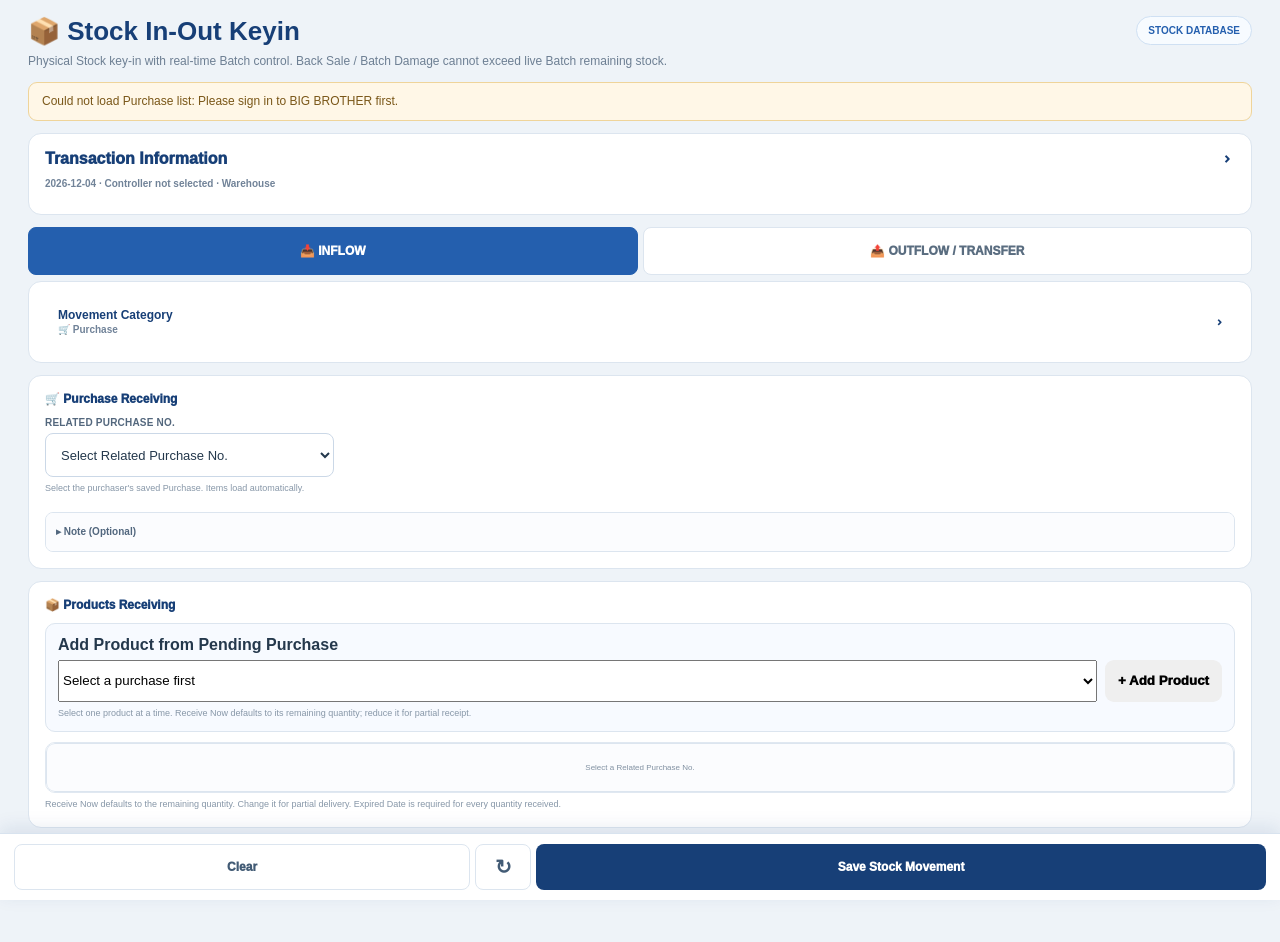
<file: index.html>
<!doctype html>
<html lang="en">
<head>
<meta charset="utf-8"><meta name="viewport" content="width=device-width,initial-scale=1">
<title>BIG BROTHER — Stock Management Supabase</title>
<style>
html,body{margin:0;min-height:100%;background:#eef3f8;font-family:Arial,sans-serif}.bb-loader{min-height:100vh;display:flex;align-items:center;justify-content:center}.bb-card{background:#fff;border:1px solid #d9e2ef;border-radius:14px;padding:22px 28px;box-shadow:0 8px 30px #173a6615;color:#17457a;font-weight:800}.bb-sub{margin-top:6px;color:#6b7280;font-size:12px;font-weight:600}
</style>
</head>
<body>
<div class="bb-loader"><div class="bb-card">Loading BIG BROTHER Stock Management…<div class="bb-sub">Purchased + Zero-Cost Batch Stock V3</div></div></div>
<script>
(async function(){
  try{
    const response=await fetch('legacy-google-v3.html?v=20261103-damage-clear-source1',{cache:'default'});
    if(!response.ok)throw new Error('Could not load Stock Management source.');
    let html=await response.text();

    const adapter='<scr'+'ipt src="https://angsokhey11-cloud.github.io/big-brother-dashboard/bb-system-dialog-v1.js?v=20261005-dialog2"></scr'+'ipt>\n'
      +'<scr'+'ipt src="supabase-stock-adapter.js?v=20260912-zero-cost-1"></scr'+'ipt>';
    const headClose=html.toLowerCase().indexOf('</head>');
    if(headClose<0)throw new Error('Stock Management source is missing </head>.');
    html=html.slice(0,headClose)+adapter+'\n'+html.slice(headClose);

    const marker='$("addProductBtn").onclick=addProduct;'+'$("clearBtn").onclick=clearForm;'+'$("refreshBtn").onclick=()=>refreshStockOnly(false);'+'$("saveBtn").onclick=saveMovement;';
    const cutover=`// SUPABASE STOCK CUTOVER V3
jsonp=window.BBStockAdapter.jsonp;
apiPost=window.BBStockAdapter.apiPost;
try{window.BBStockAdapter.clearLegacyCaches();}catch(_){}
readCache=()=>null;
writeCache=()=>{};
applyCache=()=>false;
applySharedReportStockCache=()=>false;
${marker}`;
    if(!html.includes(marker))throw new Error('Stock Management cutover marker was not found.');
    html=html.replace(marker,cutover);

    html=html.replace('<title>BIG BROTHER — Stock In-Out V3.0 Fast Reference Bootstrap</title>','<title>BIG BROTHER — Stock Management Zero-Cost Batch V3</title>');
    html=html.replaceAll('Stock Database','Supabase Stock Database');
    html=html.replaceAll('Purchase Database','Supabase Purchase Database');

    const bodyClose=html.toLowerCase().lastIndexOf('</body>');
    if(bodyClose<0)throw new Error('Stock Management source is missing </body>.');
    const view=String(new URLSearchParams(location.search).get('view')||'keyin').toLowerCase();

    let pageScripts='<scr'+'ipt src="batch-v2-stock-guard.js?v=20261006-batchlocationrequired1"></scr'+'ipt>\n';
    if(view==='keyin'){
      pageScripts+='<scr'+'ipt src="batch-incentive-mode-v1.js?v=20260918-1"></scr'+'ipt>\n';
      pageScripts+='<scr'+'ipt src="back-sale-live-remaining.js?v=20260912-live-remaining-1"></scr'+'ipt>\n';
      pageScripts+='<scr'+'ipt src="damaged-clearance-keyin.js?v=20260911-3"></scr'+'ipt>\n';
      pageScripts+='<scr'+'ipt src="damaged-exchange-receive-keyin.js?v=20260910-3"></scr'+'ipt>\n';
      pageScripts+='<scr'+'ipt src="customer-borrow-keyin-v1.js?v=20261001-borrowdate1"></scr'+'ipt>\n';
      pageScripts+='<scr'+'ipt src="batch-transaction-date-v1.js?v=20261002-1"></scr'+'ipt>\n';
      pageScripts+='<scr'+'ipt src="desktop-keyin-parity-v1.js?v=20261103-damage-clear-source1"></scr'+'ipt>\n';
      pageScripts+='<scr'+'ipt src="stock-allocation-prefill-v1.js?v=20261124-planned-date2"></scr'+'ipt>\n';
      pageScripts+='<scr'+'ipt src="batch-transfer-prefill-v1.js?v=20261024-manual-refresh1"></scr'+'ipt>\n';
      pageScripts+='<scr'+'ipt src="batch-existing-rollover-keyin-v1.js?v=20261116-explicit-zero-source1"></scr'+'ipt>\n';
      pageScripts+='<scr'+'ipt src="batch-selling-window-keyin-v1.js?v=20261112-issue1"></scr'+'ipt>\n';
      pageScripts+='<scr'+'ipt src="back-sale-prefill-v1.js?v=20261024-manual-refresh1"></scr'+'ipt>\n';
      pageScripts+='<scr'+'ipt src="back-sale-desktop-edit-v1.js?v=20261031-numbered-back-sale1"></scr'+'ipt>\n';
      pageScripts+='<scr'+'ipt src="back-sale-source-selector-v1.js?v=20261101-single-source2"></scr'+'ipt>\n';
    }
    if(view==='damaged')pageScripts+='<scr'+'ipt src="damaged-stock-page.js?v=20260910-1"></scr'+'ipt>\n';

    html=html.slice(0,bodyClose)+pageScripts+html.slice(bodyClose);
    document.open();document.write(html);document.close();
  }catch(error){
    console.error(error);
    document.body.innerHTML='<div class="bb-loader"><div class="bb-card">Could not open Stock Management<div class="bb-sub">'+String(error?.message||error)+'</div></div></div>';
  }
})();
</script>
</body>
</html>
</file>
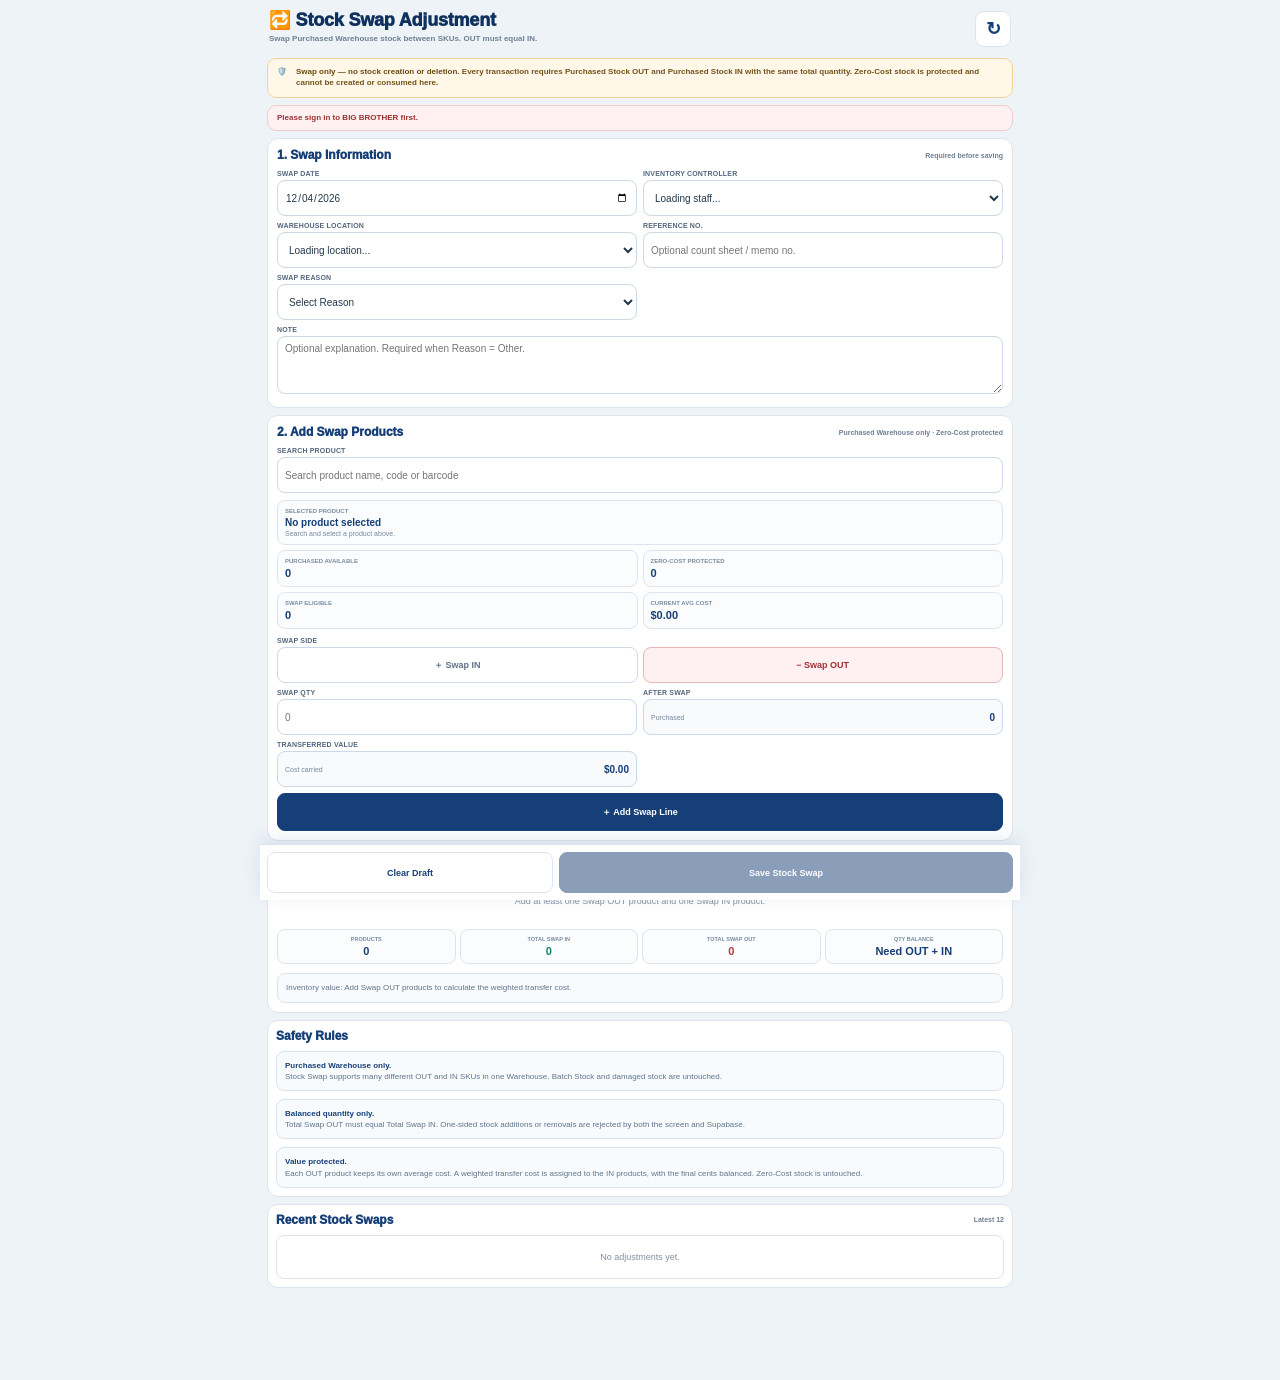
<file: adjustment-mobile.html>
<!doctype html>
<html lang="en">
<head>
<meta charset="utf-8">
<meta name="viewport" content="width=device-width,initial-scale=1,viewport-fit=cover">
<title>BIG BROTHER — Stock Swap Adjustment Mobile</title>
<style>
html,body{margin:0;min-height:100%;background:#eef3f8;font-family:Arial,sans-serif}
.bb-loader{min-height:100vh;display:flex;align-items:center;justify-content:center;padding:20px}
.bb-loader-card{width:min(420px,100%);padding:20px;border:1px solid #d8e3ef;border-radius:14px;background:#fff;box-shadow:0 10px 32px rgba(23,63,119,.10);color:#173f77;font-weight:900;text-align:center}
.bb-loader-card span{display:block;margin-top:7px;color:#6d7f93;font-size:11px;font-weight:700}
</style>
</head>
<body>
<div class="bb-loader"><div class="bb-loader-card">Loading Stock Swap…<span>Balanced Purchased Warehouse reclassification</span></div></div>
<script>
(async function(){
'use strict';

const MOBILE_STYLE=String.raw`
:root{--bb-navy:#173f77;--bb-blue:#245fae;--bb-line:#dce5ef;--bb-bg:#eef3f8;--bb-muted:#6d7f93;--bb-green:#16855c;--bb-red:#b43a3a;--bb-amber:#9a6800}
html,body{background:var(--bb-bg)!important;min-width:0!important;width:100%!important;overflow-x:hidden!important}
body.bb-adjust-mobile{min-width:0!important;padding:0 0 calc(78px + env(safe-area-inset-bottom))!important}
body.bb-adjust-mobile .page{width:min(760px,100%)!important;max-width:760px!important;margin:0 auto!important;padding:7px!important;box-sizing:border-box!important}
body.bb-adjust-mobile .topbar{display:grid!important;grid-template-columns:minmax(0,1fr) auto!important;gap:8px!important;align-items:start!important;margin:0 0 7px!important;padding:4px 2px!important}
body.bb-adjust-mobile .title{font-size:18px!important;line-height:1.1!important;letter-spacing:-.2px!important}
body.bb-adjust-mobile .subtitle{margin-top:3px!important;font-size:8px!important;line-height:1.35!important}
body.bb-adjust-mobile .top-actions{display:flex!important;gap:5px!important;align-items:center!important}
body.bb-adjust-mobile .last-update{display:none!important}
body.bb-adjust-mobile #refreshBtn{width:36px!important;min-width:36px!important;min-height:36px!important;padding:0!important;font-size:0!important;border-radius:9px!important}
body.bb-adjust-mobile #refreshBtn::after{content:'↻';font-size:18px!important}
body.bb-adjust-mobile .notice{margin:0 0 7px!important;padding:8px 9px!important;border-radius:9px!important;font-size:8px!important;line-height:1.35!important}
body.bb-adjust-mobile .status{margin:0 0 7px!important;padding:7px 9px!important;border-radius:9px!important;font-size:8px!important;line-height:1.35!important}
body.bb-adjust-mobile .layout{display:block!important}
body.bb-adjust-mobile main,body.bb-adjust-mobile aside{display:block!important;width:100%!important;min-width:0!important}
body.bb-adjust-mobile .card{margin:0 0 7px!important;padding:9px!important;border-radius:11px!important;box-shadow:none!important}
body.bb-adjust-mobile .section-title{margin:0 0 8px!important;font-size:12px!important;gap:6px!important}
body.bb-adjust-mobile .section-title small{font-size:7px!important;text-align:right!important}
body.bb-adjust-mobile .grid,body.bb-adjust-mobile .grid.two{grid-template-columns:repeat(2,minmax(0,1fr))!important;gap:6px!important}
body.bb-adjust-mobile .field{min-width:0!important}
body.bb-adjust-mobile .field[style*="grid-column"]{grid-column:1/-1!important}
body.bb-adjust-mobile .field label{margin-bottom:3px!important;font-size:7px!important}
body.bb-adjust-mobile .field input,body.bb-adjust-mobile .field select,body.bb-adjust-mobile .field textarea{width:100%!important;min-width:0!important;min-height:36px!important;padding:6px 7px!important;border-radius:8px!important;font-size:10px!important;box-sizing:border-box!important}
body.bb-adjust-mobile .field textarea{min-height:58px!important}
body.bb-adjust-mobile .helper{font-size:7px!important}
body.bb-adjust-mobile .search-results{max-height:220px!important;border-radius:9px!important}
body.bb-adjust-mobile .result{padding:7px 8px!important}
body.bb-adjust-mobile .result strong{font-size:9px!important}
body.bb-adjust-mobile .result span{font-size:7px!important}
body.bb-adjust-mobile .product-preview{display:grid!important;grid-template-columns:repeat(2,minmax(0,1fr))!important;gap:5px!important;margin-top:7px!important}
body.bb-adjust-mobile .preview-box{min-width:0!important;padding:7px!important;border-radius:8px!important}
body.bb-adjust-mobile .preview-box.product{grid-column:1/-1!important}
body.bb-adjust-mobile .preview-box small{font-size:6px!important}
body.bb-adjust-mobile .preview-box strong{margin-top:3px!important;font-size:11px!important}
body.bb-adjust-mobile .preview-box.product strong{font-size:10px!important}
body.bb-adjust-mobile .preview-box.product span{margin-top:2px!important;font-size:7px!important}
body.bb-adjust-mobile .add-row{display:grid!important;grid-template-columns:repeat(2,minmax(0,1fr))!important;gap:6px!important;align-items:end!important;margin-top:8px!important}
body.bb-adjust-mobile .add-row>.field:first-child{grid-column:1/-1!important}
body.bb-adjust-mobile .direction{gap:5px!important}
body.bb-adjust-mobile .direction button{min-height:36px!important;border-radius:8px!important;font-size:9px!important}
body.bb-adjust-mobile .after-box{min-height:36px!important;border-radius:8px!important;padding:6px 7px!important}
body.bb-adjust-mobile .after-box span{font-size:7px!important}
body.bb-adjust-mobile .after-box strong{font-size:10px!important}
body.bb-adjust-mobile #addBtn{grid-column:1/-1!important;width:100%!important;min-height:38px!important;padding:7px!important;border-radius:8px!important;font-size:9px!important}
body.bb-adjust-mobile .table-wrap{overflow:visible!important;border:0!important;border-radius:0!important}
body.bb-adjust-mobile .table-head{display:none!important}
body.bb-adjust-mobile #lines{display:block!important}
body.bb-adjust-mobile .line-row{display:grid!important;grid-template-columns:repeat(4,minmax(0,1fr))!important;gap:5px!important;min-height:0!important;margin:0 0 6px!important;padding:7px!important;border:1px solid var(--bb-line)!important;border-radius:9px!important;background:#fbfcfe!important;font-size:8px!important}
body.bb-adjust-mobile .line-row:last-child{margin-bottom:0!important}
body.bb-adjust-mobile .line-row>div{min-width:0!important;text-align:center!important}
body.bb-adjust-mobile .line-product{grid-column:1/-1!important;text-align:left!important;padding-bottom:4px!important;border-bottom:1px solid #edf1f5!important}
body.bb-adjust-mobile .line-product strong{font-size:9px!important}
body.bb-adjust-mobile .line-product span{margin-top:2px!important;font-size:7px!important}
body.bb-adjust-mobile .line-row>div:nth-child(2)::before{content:'Before';display:block;color:#7b8da0;font-size:6px;margin-bottom:2px}
body.bb-adjust-mobile .line-row>div:nth-child(3)::before{content:'Side';display:block;color:#7b8da0;font-size:6px;margin-bottom:2px}
body.bb-adjust-mobile .line-row>div:nth-child(4)::before{content:'Qty';display:block;color:#7b8da0;font-size:6px;margin-bottom:2px}
body.bb-adjust-mobile .line-row>div:nth-child(5)::before{content:'After';display:block;color:#7b8da0;font-size:6px;margin-bottom:2px}
body.bb-adjust-mobile .line-row>div:nth-child(6)::before{content:'Transfer Cost';display:block;color:#7b8da0;font-size:6px;margin-bottom:2px}
body.bb-adjust-mobile .line-row>div:nth-child(7)::before{content:'Value';display:block;color:#7b8da0;font-size:6px;margin-bottom:2px}
body.bb-adjust-mobile .line-row>div:nth-child(6),body.bb-adjust-mobile .line-row>div:nth-child(7){grid-column:span 2!important}
body.bb-adjust-mobile .line-row>div:nth-child(8){grid-column:1/-1!important}
body.bb-adjust-mobile .pill{padding:4px 6px!important;font-size:6px!important}
body.bb-adjust-mobile .remove{width:100%!important;min-height:28px!important;padding:4px 6px!important;font-size:7px!important}
body.bb-adjust-mobile .num{font-size:8px!important}
body.bb-adjust-mobile .empty{padding:16px 8px!important;font-size:9px!important}
body.bb-adjust-mobile .summary-grid{grid-template-columns:repeat(4,minmax(0,1fr))!important;gap:4px!important;margin-top:7px!important}
body.bb-adjust-mobile .summary{min-width:0!important;padding:6px 4px!important;border-radius:8px!important;text-align:center!important}
body.bb-adjust-mobile .summary small{font-size:5.5px!important;white-space:nowrap!important;overflow:hidden!important;text-overflow:ellipsis!important}
body.bb-adjust-mobile .summary strong{margin-top:3px!important;font-size:11px!important}
body.bb-adjust-mobile .success{margin-top:7px!important;padding:8px!important;border-radius:9px!important;font-size:9px!important}
body.bb-adjust-mobile .success span{font-size:7px!important}
body.bb-adjust-mobile .save-actions{position:fixed!important;z-index:1000;left:50%!important;bottom:0!important;transform:translateX(-50%)!important;width:min(760px,100%)!important;display:grid!important;grid-template-columns:.85fr 1.35fr!important;gap:6px!important;margin:0!important;padding:7px max(7px,env(safe-area-inset-right)) calc(7px + env(safe-area-inset-bottom)) max(7px,env(safe-area-inset-left))!important;border-top:1px solid #d8e3ef!important;background:rgba(255,255,255,.97)!important;box-shadow:0 -5px 18px rgba(23,63,119,.10)!important;backdrop-filter:blur(10px)!important}
body.bb-adjust-mobile .save-actions .btn{width:100%!important;min-height:41px!important;padding:7px!important;border-radius:8px!important;font-size:9px!important}
body.bb-adjust-mobile aside .card{padding:8px!important}
body.bb-adjust-mobile .recent{border-radius:8px!important}
body.bb-adjust-mobile .recent-row{grid-template-columns:82px minmax(0,1fr) 56px!important;gap:5px!important;padding:7px!important}
body.bb-adjust-mobile .recent-row strong{font-size:8px!important}
body.bb-adjust-mobile .recent-row span{font-size:6px!important}
body.bb-adjust-mobile .recent-row .net{font-size:9px!important}
body.bb-adjust-mobile .side-note{padding:8px!important;border-radius:8px!important;font-size:8px!important;line-height:1.4!important}
@media(max-width:380px){body.bb-adjust-mobile .summary-grid{grid-template-columns:repeat(2,minmax(0,1fr))!important}}
@media(max-width:340px){body.bb-adjust-mobile .page{padding:5px!important}body.bb-adjust-mobile .grid,body.bb-adjust-mobile .grid.two{gap:5px!important}body.bb-adjust-mobile .field input,body.bb-adjust-mobile .field select{font-size:9px!important}}
`;

const MOBILE_PATCH=String.raw`
(function(){
'use strict';
document.body.classList.add('bb-adjust-mobile');
const refresh=document.getElementById('refreshBtn');
if(refresh){refresh.title='Refresh Stock';refresh.setAttribute('aria-label','Refresh Stock')}
const title=document.querySelector('.title');if(title)title.textContent='🔁 Stock Swap Adjustment';
const subtitle=document.querySelector('.subtitle');if(subtitle)subtitle.textContent='Swap Purchased Warehouse stock between SKUs. OUT must equal IN.';
const add=document.getElementById('addBtn');if(add)add.textContent='＋ Add Swap Line';
const clear=document.getElementById('clearBtn');if(clear)clear.textContent='Clear Draft';
const save=document.getElementById('saveBtn');if(save)save.textContent='Save Stock Swap';
})();
`;

try{
 const response=await fetch('adjustment.html?v=20261116-many-to-many-v3',{cache:'no-store'});
 if(!response.ok)throw new Error('Could not load Stock Swap source.');
 let html=await response.text();
 const headClose=html.toLowerCase().indexOf('</head>');
 if(headClose<0)throw new Error('Stock Swap source is missing </head>.');
 html=html.slice(0,headClose)+'<style id="bbAdjustmentMobileStyle">'+MOBILE_STYLE+'</style>\n'+html.slice(headClose);
 const bodyClose=html.toLowerCase().lastIndexOf('</body>');
 if(bodyClose<0)throw new Error('Stock Swap source is missing </body>.');
 html=html.slice(0,bodyClose)+'<script>'+MOBILE_PATCH+'<\/script>\n'+html.slice(bodyClose);
 document.open();document.write(html);document.close();
}catch(error){
 document.body.innerHTML='<div class="bb-loader"><div class="bb-loader-card">Stock Swap could not load.<span>'+String(error?.message||error)+'</span></div></div>';
}
})();
</script>
</body>
</html>
</file>
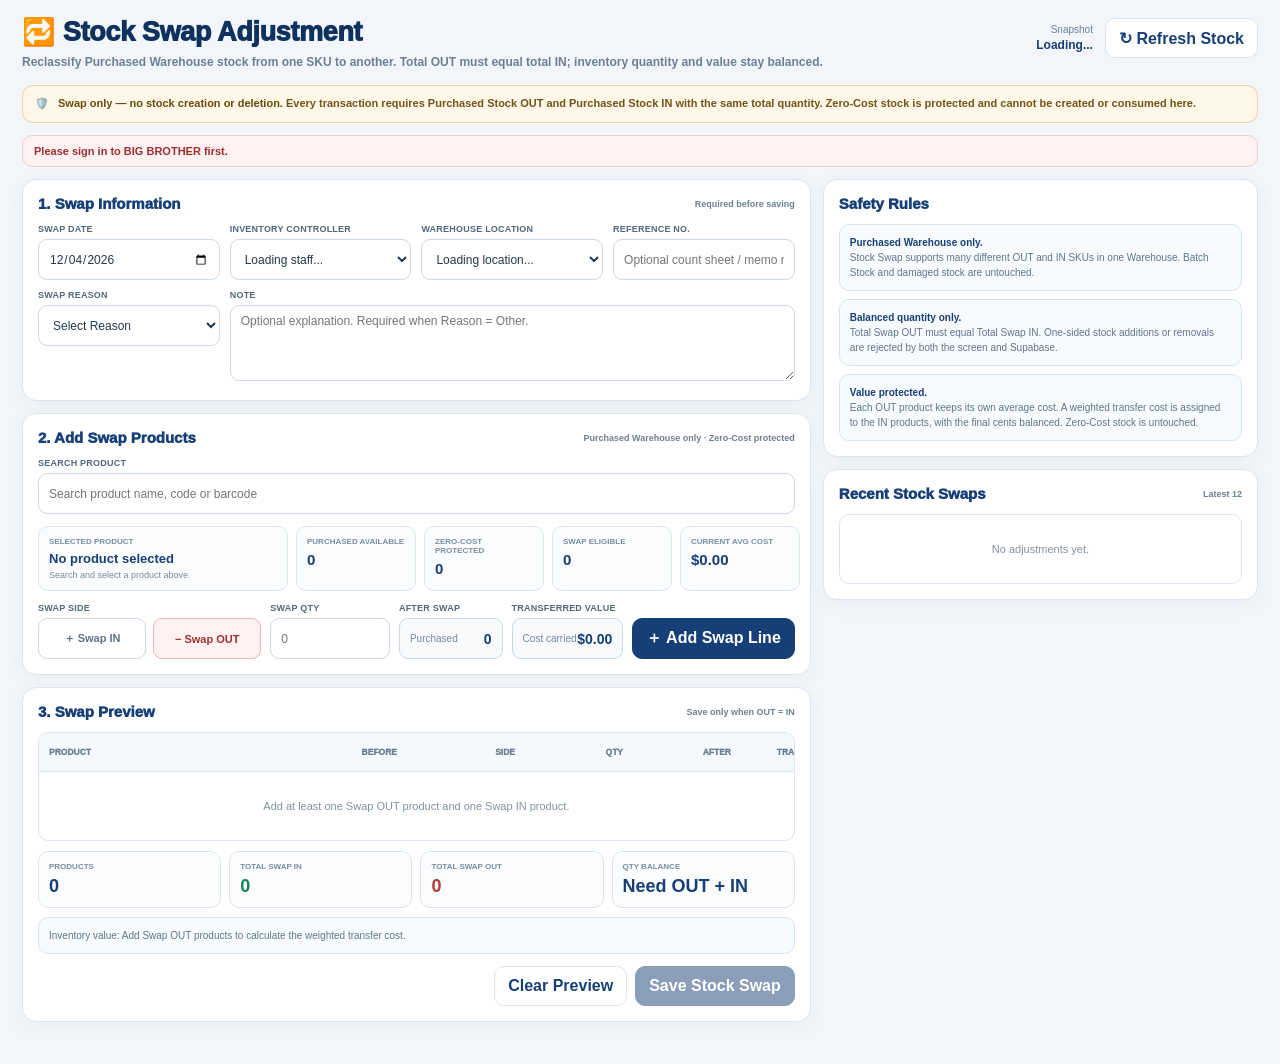
<file: adjustment.html>
<!doctype html>
<html lang="en">
<head>
<meta charset="utf-8">
<meta name="viewport" content="width=device-width,initial-scale=1">
<title>BIG BROTHER — Stock Swap Adjustment</title>
<style>
*{box-sizing:border-box}
:root{--navy:#173f77;--navy2:#0f315e;--blue:#245fae;--blueSoft:#edf5ff;--green:#16855c;--greenSoft:#edf9f3;--red:#b43a3a;--redSoft:#fff1f1;--amber:#9a6800;--amberSoft:#fff7e8;--line:#dce5ef;--line2:#edf1f5;--muted:#6d7f93;--text:#24384c;--bg:#f2f6fa;--white:#fff}
html,body{margin:0;min-height:100%;font-family:Inter,"Segoe UI",Arial,sans-serif;background:var(--bg);color:var(--text)}
body{min-width:1080px}
button,input,select,textarea{font:inherit}
button{cursor:pointer}
.page{max-width:1500px;margin:0 auto;padding:18px 22px 30px}
.topbar{display:flex;justify-content:space-between;align-items:flex-start;gap:18px;margin-bottom:14px}
.title{margin:0;color:var(--navy2);font-size:27px;line-height:1.1;font-weight:950;letter-spacing:-.35px}.subtitle{margin-top:6px;color:var(--muted);font-size:12px;line-height:1.45;font-weight:650}
.top-actions{display:flex;align-items:center;gap:8px}.last-update{margin-right:4px;text-align:right;color:var(--muted);font-size:10px}.last-update strong{display:block;margin-top:3px;color:var(--navy);font-size:12px}
.btn{min-height:40px;border:1px solid var(--line);border-radius:10px;padding:9px 13px;background:#fff;color:var(--navy);font-weight:850}.btn:hover{background:#f8fbff}.btn.primary{background:var(--navy);border-color:var(--navy);color:#fff}.btn.primary:hover{background:#123765}.btn.danger{background:var(--red);border-color:var(--red);color:#fff}.btn:disabled{opacity:.5;cursor:not-allowed}
.notice{display:flex;align-items:flex-start;gap:9px;margin-bottom:12px;padding:10px 12px;border:1px solid #efd49a;border-radius:11px;background:var(--amberSoft);color:#72531a;font-size:11px;font-weight:750;line-height:1.45}.notice strong{color:#684a0d}
.status{margin-bottom:12px;padding:9px 11px;border:1px solid #d6e4f3;border-radius:10px;background:#eef4fb;color:#46627f;font-size:11px;font-weight:700}.status.ok{background:var(--greenSoft);border-color:#cbe8d9;color:#176d4b}.status.error{background:var(--redSoft);border-color:#efcdcd;color:#9b3030}.status.warn{background:var(--amberSoft);border-color:#efd49a;color:#775617}
.layout{display:grid;grid-template-columns:minmax(0,1.45fr) minmax(360px,.8fr);gap:12px;align-items:start}
.card{background:#fff;border:1px solid var(--line);border-radius:14px;box-shadow:0 5px 18px rgba(23,63,119,.045);padding:15px;margin-bottom:12px}.section-title{display:flex;align-items:center;justify-content:space-between;gap:10px;margin:0 0 12px;color:var(--navy);font-size:15px;font-weight:950}.section-title small{color:var(--muted);font-size:9px;font-weight:750}
.grid{display:grid;grid-template-columns:repeat(4,minmax(0,1fr));gap:10px}.grid.two{grid-template-columns:repeat(2,minmax(0,1fr))}
.field label{display:block;margin-bottom:5px;color:#53677d;font-size:9px;font-weight:900;text-transform:uppercase;letter-spacing:.025em}.field input,.field select,.field textarea{width:100%;min-height:41px;border:1px solid #cbd8e7;border-radius:9px;background:#fff;padding:8px 10px;color:var(--text);font-size:12px;outline:none}.field textarea{min-height:76px;resize:vertical}.field input:focus,.field select:focus,.field textarea:focus{border-color:#8db4df;box-shadow:0 0 0 3px #edf5ff}.helper{margin-top:4px;color:#8797a8;font-size:9px;line-height:1.35}
.search-picker{position:relative}.search-results{display:none;position:absolute;z-index:80;left:0;right:0;top:calc(100% + 4px);max-height:310px;overflow:auto;background:#fff;border:1px solid #cbd8e7;border-radius:10px;box-shadow:0 14px 34px rgba(17,48,82,.18)}.search-results.open{display:block}.result{padding:9px 10px;border-bottom:1px solid var(--line2);cursor:pointer}.result:last-child{border-bottom:0}.result:hover,.result.active{background:#eef5ff}.result strong{display:block;color:var(--navy);font-size:11px}.result span{display:block;margin-top:2px;color:#788a9e;font-size:9px}
.product-preview{display:grid;grid-template-columns:minmax(250px,1.4fr) repeat(4,minmax(120px,.7fr));gap:8px;margin-top:12px}.preview-box{border:1px solid var(--line);border-radius:10px;background:#fbfcfe;padding:10px}.preview-box small{display:block;color:#7b8da0;font-size:8px;font-weight:900;text-transform:uppercase}.preview-box strong{display:block;margin-top:5px;color:var(--navy);font-size:15px}.preview-box.product strong{font-size:13px}.preview-box.product span{display:block;margin-top:4px;color:#77899d;font-size:9px}
.direction{display:grid;grid-template-columns:1fr 1fr;gap:7px}.direction button{min-height:41px;border:1px solid #cbd8e7;border-radius:9px;background:#fff;color:#5e7287;font-size:11px;font-weight:900}.direction button.increase.active{background:var(--greenSoft);border-color:#9fd7bd;color:#126844}.direction button.decrease.active{background:var(--redSoft);border-color:#e5b7b7;color:#9f3131}
.after-box{min-height:41px;display:flex;align-items:center;justify-content:space-between;border:1px solid #cbd8e7;border-radius:9px;background:#f8fafc;padding:8px 10px}.after-box span{font-size:10px;color:#76889c}.after-box strong{font-size:14px;color:var(--navy)}
.add-row{display:grid;grid-template-columns:1.4fr .75fr .65fr .7fr auto;gap:9px;align-items:end;margin-top:12px}.add-row .btn{min-width:112px}
.table-wrap{overflow:hidden;border:1px solid var(--line);border-radius:10px}.table-head,.line-row{display:grid;grid-template-columns:minmax(240px,1.7fr) 100px 110px 100px 100px 110px 120px 74px;gap:8px;align-items:center}.table-head{min-height:39px;padding:0 10px;background:#f6f9fc;border-bottom:1px solid var(--line);color:#687d92;font-size:8.5px;font-weight:950;text-transform:uppercase}.table-head>div:not(:first-child){text-align:right}.line-row{min-height:58px;padding:8px 10px;border-bottom:1px solid var(--line2);font-size:11px}.line-row:last-child{border-bottom:0}.line-product strong{display:block;color:var(--navy);font-size:11px}.line-product span{display:block;margin-top:3px;color:#7a8c9f;font-size:9px}.num{text-align:right;font-variant-numeric:tabular-nums;font-weight:850;color:#425b75}.num.good{color:var(--green)}.num.bad{color:var(--red)}.pill{display:inline-flex;align-items:center;justify-content:center;border-radius:999px;padding:5px 8px;font-size:8px;font-weight:950}.pill.increase{background:var(--greenSoft);color:var(--green)}.pill.decrease{background:var(--redSoft);color:var(--red)}.remove{border:0;border-radius:8px;background:var(--redSoft);color:var(--red);padding:7px 8px;font-size:9px;font-weight:900}.empty{padding:28px 14px;text-align:center;color:#8292a3;font-size:11px}
.summary-grid{display:grid;grid-template-columns:repeat(4,1fr);gap:8px}.summary{border:1px solid var(--line);border-radius:10px;background:#fbfcfe;padding:10px}.summary small{display:block;color:#798b9e;font-size:8px;text-transform:uppercase;font-weight:900}.summary strong{display:block;margin-top:5px;color:var(--navy);font-size:18px}.summary.inc strong{color:var(--green)}.summary.dec strong{color:var(--red)}
.save-actions{display:flex;justify-content:flex-end;gap:8px;margin-top:12px}
.recent{border:1px solid var(--line);border-radius:10px;overflow:hidden}.recent-row{display:grid;grid-template-columns:105px 1fr 80px;gap:8px;align-items:center;padding:9px 10px;border-bottom:1px solid var(--line2)}.recent-row:last-child{border-bottom:0}.recent-row strong{display:block;color:var(--navy);font-size:10px}.recent-row span{display:block;margin-top:2px;color:#7a8c9f;font-size:8px}.recent-row .net{text-align:right;font-size:11px;font-weight:950}.net.pos{color:var(--green)}.net.neg{color:var(--red)}.side-note{padding:10px;border:1px solid #d8e4ef;border-radius:10px;background:#f8fbfe;color:#60758b;font-size:10px;line-height:1.5}.side-note strong{color:var(--navy)}
.success{display:none;margin-top:12px;padding:12px;border:1px solid #ccebdc;border-radius:11px;background:var(--greenSoft)}.success.show{display:block}.success strong{color:#176d4b}.success span{display:block;margin-top:4px;color:#527564;font-size:10px}
@media(max-width:1180px){.grid{grid-template-columns:repeat(2,1fr)}.product-preview{grid-template-columns:repeat(2,1fr)}.product-preview .product{grid-column:1/-1}.add-row{grid-template-columns:1fr 1fr 1fr}.add-row .search-picker{grid-column:1/-1}.add-row .btn{grid-column:3}.table-head,.line-row{grid-template-columns:minmax(210px,1.5fr) 82px 95px 82px 82px 95px 100px 62px}}
</style>
<script src="supabase-stock-adapter.js?v=20260915-adjustment-1"></script>
</head>
<body>
<div class="page">
  <div class="topbar">
    <div>
      <h1 class="title">🔁 Stock Swap Adjustment</h1>
      <div class="subtitle">Reclassify Purchased Warehouse stock from one SKU to another. Total OUT must equal total IN; inventory quantity and value stay balanced.</div>
    </div>
    <div class="top-actions">
      <div class="last-update">Snapshot<strong id="snapshotTime">Loading...</strong></div>
      <button class="btn" id="refreshBtn" type="button">↻ Refresh Stock</button>
    </div>
  </div>

  <div class="notice"><span>🛡️</span><div><strong>Swap only — no stock creation or deletion.</strong> Every transaction requires Purchased Stock OUT and Purchased Stock IN with the same total quantity. Zero-Cost stock is protected and cannot be created or consumed here.</div></div>
  <div id="status" class="status">Loading Stock Swap workspace...</div>

  <div class="layout">
    <main>
      <div class="card">
        <div class="section-title"><span>1. Swap Information</span><small>Required before saving</small></div>
        <div class="grid">
          <div class="field"><label>Swap Date</label><input id="activityDate" type="date"></div>
          <div class="field"><label>Inventory Controller</label><select id="controller"><option value="">Loading staff...</option></select></div>
          <div class="field"><label>Warehouse Location</label><select id="location"><option value="">Loading location...</option></select></div>
          <div class="field"><label>Reference No.</label><input id="reference" placeholder="Optional count sheet / memo no."></div>
          <div class="field"><label>Swap Reason</label><select id="reason"><option value="">Select Reason</option><option value="SKU_SWAP">SKU / Product Correction</option><option value="PHYSICAL_COUNT">Physical Count Reclassification</option><option value="DATA_CORRECTION">Data Entry Correction</option><option value="OTHER">Other</option></select></div>
          <div class="field" style="grid-column:span 3"><label>Note</label><textarea id="note" placeholder="Optional explanation. Required when Reason = Other."></textarea></div>
        </div>
      </div>

      <div class="card">
        <div class="section-title"><span>2. Add Swap Products</span><small>Purchased Warehouse only · Zero-Cost protected</small></div>
        <div class="field search-picker">
          <label>Search Product</label>
          <input id="productSearch" autocomplete="off" placeholder="Search product name, code or barcode">
          <div id="searchResults" class="search-results"></div>
        </div>

        <div class="product-preview">
          <div class="preview-box product"><small>Selected Product</small><strong id="selectedName">No product selected</strong><span id="selectedMeta">Search and select a product above.</span></div>
          <div class="preview-box"><small>Purchased Available</small><strong id="selectedPurchased">0</strong></div>
          <div class="preview-box"><small>Zero-Cost Protected</small><strong id="selectedZero">0</strong></div>
          <div class="preview-box"><small>Swap Eligible</small><strong id="selectedPhysical">0</strong></div>
          <div class="preview-box"><small>Current Avg Cost</small><strong id="selectedCost">$0.00</strong></div>
        </div>

        <div class="add-row">
          <div class="field"><label>Swap Side</label><div class="direction"><button id="increaseBtn" class="increase" type="button">＋ Swap IN</button><button id="decreaseBtn" class="decrease active" type="button">− Swap OUT</button></div></div>
          <div class="field"><label>Swap Qty</label><input id="adjustQty" type="number" min="0" step="0.01" placeholder="0"></div>
          <div class="field"><label>After Swap</label><div class="after-box"><span>Purchased</span><strong id="afterQty">0</strong></div></div>
          <div class="field"><label>Transferred Value</label><div class="after-box"><span>Cost carried</span><strong id="valueImpact">$0.00</strong></div></div>
          <button id="addBtn" class="btn primary" type="button">＋ Add Swap Line</button>
        </div>
      </div>

      <div class="card">
        <div class="section-title"><span>3. Swap Preview</span><small>Save only when OUT = IN</small></div>
        <div class="table-wrap">
          <div class="table-head"><div>Product</div><div>Before</div><div>Side</div><div>Qty</div><div>After</div><div>Transfer Cost</div><div>Value</div><div>Action</div></div>
          <div id="lines"><div class="empty">Add at least one Swap OUT product and one Swap IN product.</div></div>
        </div>

        <div class="summary-grid" style="margin-top:10px">
          <div class="summary"><small>Products</small><strong id="sumProducts">0</strong></div>
          <div class="summary inc"><small>Total Swap IN</small><strong id="sumIncrease">0</strong></div>
          <div class="summary dec"><small>Total Swap OUT</small><strong id="sumDecrease">0</strong></div>
          <div class="summary"><small>Qty Balance</small><strong id="sumNet">Need OUT + IN</strong></div>
        </div>
        <div id="valueBalance" class="side-note" style="margin-top:9px">Inventory value: Add Swap OUT products to calculate the weighted transfer cost.</div>

        <div class="success" id="successPanel"><strong id="successTitle">Stock Swap saved.</strong><span id="successText"></span></div>
        <div class="save-actions"><button id="clearBtn" class="btn" type="button">Clear Preview</button><button id="saveBtn" class="btn primary" type="button" disabled>Save Stock Swap</button></div>
      </div>
    </main>

    <aside>
      <div class="card">
        <div class="section-title"><span>Safety Rules</span></div>
        <div class="side-note"><strong>Purchased Warehouse only.</strong><br>Stock Swap supports many different OUT and IN SKUs in one Warehouse. Batch Stock and damaged stock are untouched.</div>
        <div class="side-note" style="margin-top:8px"><strong>Balanced quantity only.</strong><br>Total Swap OUT must equal Total Swap IN. One-sided stock additions or removals are rejected by both the screen and Supabase.</div>
        <div class="side-note" style="margin-top:8px"><strong>Value protected.</strong><br>Each OUT product keeps its own average cost. A weighted transfer cost is assigned to the IN products, with the final cents balanced. Zero-Cost stock is untouched.</div>
      </div>

      <div class="card">
        <div class="section-title"><span>Recent Stock Swaps</span><small>Latest 12</small></div>
        <div id="recent" class="recent"><div class="empty">No adjustments yet.</div></div>
      </div>
    </aside>
  </div>
</div>

<script>
(function(){
'use strict';
const $=id=>document.getElementById(id);
const clean=v=>String(v==null?'':v).trim();
const num=v=>Number(v||0);
const qty=v=>num(v).toLocaleString('en-US',{maximumFractionDigits:2});
const money=v=>(num(v)<0?'−$':'$')+Math.abs(num(v)).toLocaleString('en-US',{minimumFractionDigits:2,maximumFractionDigits:2});
const esc=v=>String(v==null?'':v).replace(/[&<>"']/g,c=>({'&':'&amp;','<':'&lt;','>':'&gt;','"':'&quot;',"'":'&#39;'})[c]);
let snapshot=null,selected=null,direction='OUT',lines=[];
const EPS=0.000001;

function localDate(){const d=new Date();return d.getFullYear()+'-'+String(d.getMonth()+1).padStart(2,'0')+'-'+String(d.getDate()).padStart(2,'0')}
function setStatus(message,type=''){const el=$('status');el.textContent=message;el.className='status'+(type?' '+type:'')}
function requestId(){return 'STKADJ-'+Date.now()+'-'+Math.random().toString(36).slice(2,9).toUpperCase()}
function reasonName(code){return ({SKU_SWAP:'SKU / Product Correction',PHYSICAL_COUNT:'Physical Count Reclassification',DATA_CORRECTION:'Data Entry Correction',OTHER:'Other'})[code]||''}

async function loadSnapshot(locationCode){
  setStatus('Loading current Warehouse physical stock...');
  try{
    if(!window.BBStockAdapter)throw new Error('Stock Supabase adapter did not load.');
    const data=await window.BBStockAdapter.rpc('bb_stock_adjustment_snapshot',{p_location_code:clean(locationCode)||null});
    snapshot=data;
    fillSelectors();
    renderRecent();
    $('snapshotTime').textContent=(data.generatedAt||'').replace(' ',' · ')||'Ready';
    setStatus('Stock Swap ready · '+(data.locationName||data.locationCode||'Warehouse')+' · Purchased stock only.','ok');
    if(selected){selected=(data.products||[]).find(p=>p.productCode===selected.productCode)||null;renderSelected();}
  }catch(error){console.error(error);setStatus(error.message||String(error),'error')}
}

function fillSelectors(){
  const loc=$('location'),keepLoc=loc.value||snapshot.locationCode||'';
  loc.innerHTML='<option value="">Select Warehouse</option>'+((snapshot.locations||[]).map(x=>'<option value="'+esc(x.locationCode)+'">'+esc(x.locationName||x.locationCode)+' — '+esc(x.locationCode)+'</option>').join(''));
  if((snapshot.locations||[]).some(x=>x.locationCode===keepLoc))loc.value=keepLoc;else if(snapshot.locationCode)loc.value=snapshot.locationCode;
  const ctl=$('controller'),keepCtl=ctl.value;
  ctl.innerHTML='<option value="">Select Inventory Controller</option>'+((snapshot.staff||[]).map(x=>'<option value="'+esc(x.staffId)+'">'+esc(x.staffName)+' — '+esc(x.staffId)+'</option>').join(''));
  if((snapshot.staff||[]).some(x=>x.staffId===keepCtl))ctl.value=keepCtl;
}

function searchProducts(){
  if(!snapshot)return;
  const q=clean($('productSearch').value).toLowerCase();
  const box=$('searchResults');
  if(!q){box.classList.remove('open');box.innerHTML='';return}
  const rows=(snapshot.products||[]).filter(p=>[p.productName,p.productCode,p.barcode,p.category].join(' ').toLowerCase().includes(q)).slice(0,30);
  box.innerHTML=rows.length?rows.map(p=>'<div class="result" data-code="'+esc(p.productCode)+'"><strong>'+esc(p.productName||p.productCode)+'</strong><span>'+esc(p.productCode)+(p.unit?' · '+esc(p.unit):'')+' · Purchased '+qty(p.warehousePurchased)+' · Zero-Cost '+qty(p.warehouseZeroCost)+' protected</span></div>').join(''):'<div class="empty">No product found.</div>';
  box.classList.add('open');
  box.querySelectorAll('.result').forEach(el=>el.addEventListener('click',()=>selectProduct(el.dataset.code)));
}
function selectProduct(code){selected=(snapshot.products||[]).find(p=>p.productCode===code)||null;$('productSearch').value=selected?selected.productName:'';$('searchResults').classList.remove('open');renderSelected();$('adjustQty').focus()}
function renderSelected(){
  $('selectedName').textContent=selected?(selected.productName||selected.productCode):'No product selected';
  $('selectedMeta').textContent=selected?[selected.productCode,selected.unit,selected.category].filter(Boolean).join(' · '):'Search and select a product above.';
  $('selectedPurchased').textContent=qty(selected?.warehousePurchased);
  $('selectedZero').textContent=qty(selected?.warehouseZeroCost);
  $('selectedPhysical').textContent=qty(selected?.warehousePurchased);
  $('selectedCost').textContent=money(selected?.averageCost);
  updateCalc();
}
function swapTotals(){
  const outs=lines.filter(x=>x.direction==='OUT'),ins=lines.filter(x=>x.direction==='IN');
  const outQty=outs.reduce((s,x)=>s+num(x.qty),0),inQty=ins.reduce((s,x)=>s+num(x.qty),0);
  const outValue=outs.reduce((s,x)=>s+(num(x.qty)*num(x.averageCost)),0);
  const bookedOutValue=outs.reduce((s,x)=>s+(Math.round((num(x.qty)*num(x.averageCost)+Number.EPSILON)*100)/100),0);
  const transferCost=outQty>EPS?outValue/outQty:0;
  return {outQty,inQty,outValue,bookedOutValue,transferCost,balanced:outQty>EPS&&inQty>EPS&&Math.abs(outQty-inQty)<=EPS};
}
function setDirection(next){direction=next;$('increaseBtn').classList.toggle('active',direction==='IN');$('decreaseBtn').classList.toggle('active',direction==='OUT');updateCalc()}
function updateCalc(){
  const before=num(selected?.warehousePurchased),q=Math.max(0,num($('adjustQty').value));
  const after=direction==='IN'?before+q:before-q;
  const totals=swapTotals(),cost=direction==='OUT'?num(selected?.averageCost):num(totals.transferCost);
  const impact=(direction==='IN'?1:-1)*q*cost;
  $('afterQty').textContent=qty(after);
  $('afterQty').style.color=after<0?'var(--red)':'var(--navy)';
  $('valueImpact').textContent=(direction==='IN'&&!totals.outQty)?'Add OUT first':money(impact);
  $('valueImpact').style.color=impact<0?'var(--red)':impact>0?'var(--green)':'var(--navy)';
}
function addLine(){
  if(!selected){setStatus('Select a Product first.','warn');return}
  if(lines.some(x=>x.productCode===selected.productCode)){setStatus(selected.productName+' is already in this Swap. Remove it first if you want to change it.','warn');return}
  const q=num($('adjustQty').value);if(!(q>0)){setStatus('Swap Qty must be greater than 0.','warn');return}
  const before=num(selected.warehousePurchased),cost=num(selected.averageCost);
  if(direction==='OUT'){
    if(q>before+EPS){setStatus('Swap OUT blocked: '+selected.productName+' has only '+qty(before)+' Purchased Warehouse stock. Zero-Cost stock is protected.','error');return}
    if(!(cost>0)){setStatus('Swap OUT blocked: '+selected.productName+' has no valid Purchased inventory cost.','error');return}
  }
  const after=direction==='IN'?before+q:before-q;
  lines.push({productCode:selected.productCode,productName:selected.productName,unit:selected.unit,beforeQty:before,direction,qty:q,afterQty:after,averageCost:cost});
  selected=null;$('productSearch').value='';$('adjustQty').value='';renderSelected();renderLines();
  const totals=swapTotals();
  setStatus(totals.balanced?'Stock Swap is balanced and ready to save.':'Swap line added · Total OUT must equal Total IN before Save.',totals.balanced?'ok':'warn')
}
function removeLine(code){lines=lines.filter(x=>x.productCode!==code);renderLines();updateCalc()}
window.bbRemoveAdjustmentLine=removeLine;
function renderLines(){
  const box=$('lines'),totals=swapTotals();
  let remainingIn=totals.inQty,bookedIn=0;
  box.innerHTML=lines.length?lines.map(x=>{
    const lineCost=x.direction==='OUT'?num(x.averageCost):num(totals.transferCost);
    let value=0;
    if(x.direction==='OUT'){
      value=-Math.round((num(x.qty)*lineCost+Number.EPSILON)*100)/100;
    }else{
      remainingIn-=num(x.qty);
      value=Math.abs(remainingIn)<=EPS ? Math.round((totals.bookedOutValue-bookedIn)*100)/100
        : Math.round((num(x.qty)*totals.outValue/totals.inQty+Number.EPSILON)*100)/100;
      bookedIn+=value;
    }
    return '<div class="line-row"><div class="line-product"><strong>'+esc(x.productName||x.productCode)+'</strong><span>'+esc(x.productCode)+(x.unit?' · '+esc(x.unit):'')+'</span></div><div class="num">'+qty(x.beforeQty)+'</div><div style="text-align:right"><span class="pill '+(x.direction==='IN'?'increase':'decrease')+'">'+(x.direction==='IN'?'+ Swap IN':'− Swap OUT')+'</span></div><div class="num '+(x.direction==='IN'?'good':'bad')+'">'+(x.direction==='IN'?'+':'−')+qty(x.qty)+'</div><div class="num">'+qty(x.afterQty)+'</div><div class="num">'+(lineCost>0?money(lineCost):'Pending OUT')+'</div><div class="num '+(value>0?'good':value<0?'bad':'')+'">'+(lineCost>0?money(value):'—')+'</div><div style="text-align:right"><button class="remove" type="button" onclick="bbRemoveAdjustmentLine(\''+esc(x.productCode)+'\')">Remove</button></div></div>';
  }).join(''):'<div class="empty">Add at least one Swap OUT product and one Swap IN product.</div>';
  $('sumProducts').textContent=String(lines.length);
  $('sumIncrease').textContent=qty(totals.inQty);
  $('sumDecrease').textContent=qty(totals.outQty);
  $('valueBalance').textContent=totals.outQty>EPS
    ?(totals.balanced
      ?'Value balanced: OUT '+money(totals.bookedOutValue)+'  →  IN '+money(totals.bookedOutValue)+' · Difference $0.00 (weighted IN cost '+money(totals.transferCost)+'/unit)'
      :'OUT value '+money(totals.bookedOutValue)+' · Projected IN cost '+money(totals.transferCost)+'/unit · Complete Qty Balance to carry full value.')
    :'Inventory value: Add Swap OUT products to calculate the weighted transfer cost.';
  if(totals.balanced){
    $('sumNet').textContent='Balanced ✓';
    $('sumNet').style.color='var(--green)';
  }else if(totals.outQty<=EPS||totals.inQty<=EPS){
    $('sumNet').textContent='Need OUT + IN';
    $('sumNet').style.color='var(--red)';
  }else if(totals.outQty>totals.inQty){
    $('sumNet').textContent='Need IN '+qty(totals.outQty-totals.inQty);
    $('sumNet').style.color='var(--red)';
  }else{
    $('sumNet').textContent='Need OUT '+qty(totals.inQty-totals.outQty);
    $('sumNet').style.color='var(--red)';
  }
  $('saveBtn').disabled=!totals.balanced;
}
function renderRecent(){
  const box=$('recent'),rows=snapshot?.recent||[];
  box.innerHTML=rows.length?rows.map(r=>{const n=num(r.netQty);return '<div class="recent-row"><div><strong>'+esc(r.movementId||'-')+'</strong><span>'+esc(r.activityDate||'')+'</span></div><div><strong>'+esc(r.reason||'Adjustment')+'</strong><span>'+esc(r.controllerName||'')+(r.productCount?' · '+r.productCount+' product'+(Number(r.productCount)===1?'':'s'):'')+'</span></div><div class="net '+(n>0?'pos':n<0?'neg':'')+'">'+(n>0?'+':'')+qty(n)+'</div></div>'}).join(''):'<div class="empty">No Stock Swaps saved yet.</div>';
}
function clearPreview(){lines=[];selected=null;direction='OUT';$('increaseBtn').classList.remove('active');$('decreaseBtn').classList.add('active');$('productSearch').value='';$('adjustQty').value='';renderSelected();renderLines();$('successPanel').classList.remove('show');setStatus('Stock Swap Preview cleared.','ok')}

async function save(){
  const totals=swapTotals();
  if(!totals.balanced){setStatus('Stock Swap is not balanced. Total OUT must equal Total IN.','error');return}
  const controllerId=clean($('controller').value),locationCode=clean($('location').value),reasonCode=clean($('reason').value),note=clean($('note').value);
  if(!controllerId){setStatus('Inventory Controller is required.','warn');$('controller').focus();return}
  if(!locationCode){setStatus('Warehouse Location is required.','warn');$('location').focus();return}
  if(!reasonCode){setStatus('Swap Reason is required.','warn');$('reason').focus();return}
  if(reasonCode==='OTHER'&&!note){setStatus('Note is required when Adjustment Reason is Other.','warn');$('note').focus();return}
  const controller=(snapshot.staff||[]).find(x=>x.staffId===controllerId);
  const message='Save this Stock Swap?\n\nSwap OUT: '+qty(totals.outQty)+'\nSwap IN: '+qty(totals.inQty)+'\nWeighted IN Cost: '+money(totals.transferCost)+' per unit\nTransfer Value: '+money(totals.bookedOutValue)+'\n\nNet Warehouse Qty change: 0\nInventory Value change: $0.00\nZero-Cost stock: untouched';
  if(!window.confirm(message))return;
  $('saveBtn').disabled=true;$('refreshBtn').disabled=true;setStatus('Saving balanced Stock Swap to Supabase...');
  try{
    const payload={requestId:requestId(),activityDate:$('activityDate').value||localDate(),inventoryControllerStaffId:controllerId,inventoryControllerName:controller?.staffName||'',locationCode,referenceNo:clean($('reference').value),reasonCode,reasonName:reasonName(reasonCode),note,items:lines.map(x=>({productCode:x.productCode,direction:x.direction,qty:x.qty}))};
    const result=await window.BBStockAdapter.rpc('bb_stock_save_adjustment',{p_payload:payload});
    $('successTitle').textContent='✅ Stock Swap '+(result.movementId||'')+' saved.';$('successText').textContent=(result.message||'Balanced Stock Swap saved successfully.')+' Revision '+(result.revision||'')+'.';$('successPanel').classList.add('show');
    lines=[];selected=null;$('productSearch').value='';$('adjustQty').value='';renderSelected();renderLines();
    await loadSnapshot(locationCode);setStatus('Stock Swap saved · OUT = IN · inventory value protected.','ok');
  }catch(error){console.error(error);setStatus(error.message||String(error),'error')}
  finally{$('saveBtn').disabled=!swapTotals().balanced;$('refreshBtn').disabled=false}
}

$('activityDate').value=localDate();
$('productSearch').addEventListener('input',searchProducts);
$('productSearch').addEventListener('focus',searchProducts);
document.addEventListener('click',e=>{if(!e.target.closest('.search-picker'))$('searchResults').classList.remove('open')});
$('increaseBtn').addEventListener('click',()=>setDirection('IN'));
$('decreaseBtn').addEventListener('click',()=>setDirection('OUT'));
$('adjustQty').addEventListener('input',updateCalc);
$('addBtn').addEventListener('click',addLine);
$('clearBtn').addEventListener('click',clearPreview);
$('saveBtn').addEventListener('click',save);
$('refreshBtn').addEventListener('click',()=>loadSnapshot($('location').value));
$('location').addEventListener('change',async()=>{if(lines.length){const ok=window.confirm('Changing Warehouse will clear the current Adjustment Preview. Continue?');if(!ok){$('location').value=snapshot.locationCode||'';return}lines=[];renderLines()}selected=null;renderSelected();await loadSnapshot($('location').value)});
loadSnapshot();
})();
</script>
</body>
</html>
</file>
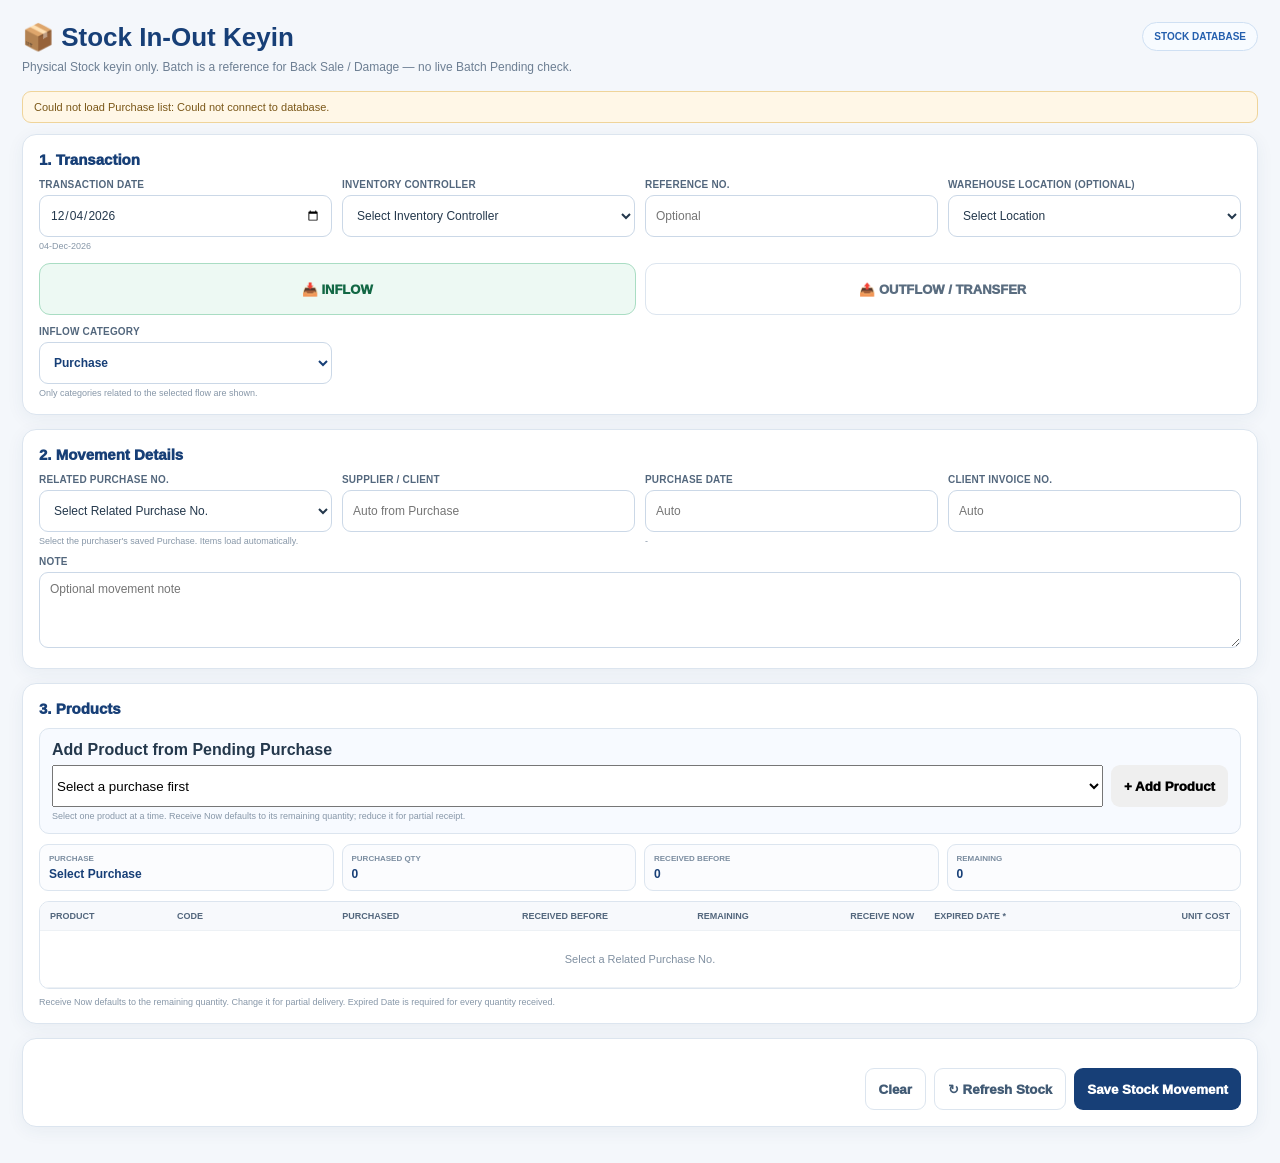
<file: legacy-google-v3.html>
<!doctype html>
<html lang="en">
<head>
<meta charset="utf-8">
<meta name="viewport" content="width=device-width,initial-scale=1">
<title>BIG BROTHER — Stock In-Out V3.0 Fast Reference Bootstrap</title>
<style>
*{box-sizing:border-box}
:root{--navy:#173f77;--blue:#245fae;--green:#16855c;--red:#b43a3a;--line:#dce5ef;--muted:#6d7f93;--text:#24384c;--bg:#f4f7fb}
html,body{margin:0;min-height:100%;font-family:Inter,Arial,sans-serif;background:var(--bg);color:var(--text)}
body.embed .page{max-width:none;padding:14px}
.page{max-width:1500px;margin:auto;padding:22px}
.topbar{display:flex;justify-content:space-between;align-items:flex-start;gap:14px;margin-bottom:15px}
h1{margin:0;color:var(--navy);font-size:26px}.subtitle{margin-top:5px;color:var(--muted);font-size:12px;line-height:1.5}
.db-pill{border:1px solid #cfe0f3;border-radius:999px;background:#f7fbff;color:var(--blue);padding:8px 11px;font-size:10px;font-weight:900;white-space:nowrap}
.card{background:#fff;border:1px solid var(--line);border-radius:14px;box-shadow:0 4px 18px rgba(27,61,96,.06);padding:16px;margin-bottom:14px}
.section-title{font-size:15px;font-weight:1000;color:var(--navy);margin-bottom:11px}
.grid{display:grid;grid-template-columns:repeat(4,minmax(0,1fr));gap:10px}.grid2{display:grid;grid-template-columns:repeat(2,minmax(0,1fr));gap:10px}
.field label{display:block;margin-bottom:5px;color:#53677d;font-size:10px;font-weight:900;text-transform:uppercase;letter-spacing:.02em}
.field input,.field select,.field textarea{width:100%;min-height:42px;border:1px solid #cbd8e7;border-radius:9px;background:#fff;padding:9px 10px;color:var(--text);font:inherit;font-size:12px}
.field textarea{min-height:76px;resize:vertical}.helper{margin-top:4px;color:#8797a8;font-size:9px}
.status{border:1px solid #d7e5f6;background:#eef4fb;border-radius:9px;padding:9px 11px;color:#435e7d;font-size:11px;margin-bottom:11px}
.status.success{background:#edf9f3;border-color:#ccebdc;color:#176d4b}.status.error{background:#fff1f1;border-color:#f0cece;color:#9d2f2f}.status.warn{background:#fff7e7;border-color:#efd49a;color:#7a5718}
.flow-toggle{display:grid;grid-template-columns:1fr 1fr;gap:9px}
.flow-btn{border:1px solid var(--line);border-radius:11px;background:#fff;min-height:52px;padding:8px 12px;font-size:13px;font-weight:1000;color:#5a6d80;cursor:pointer}
.flow-btn.active.in{background:#edf9f3;border-color:#a9ddc3;color:#126844}.flow-btn.active.out{background:#eef5ff;border-color:#b8d1ee;color:var(--navy)}
.type-buttons{display:flex;gap:7px;flex-wrap:wrap}.type-btn{border:1px solid #cbd8e7;border-radius:9px;background:#fff;color:#53677d;padding:9px 11px;font-size:10px;font-weight:1000;cursor:pointer}
.type-btn.active{background:var(--navy);border-color:var(--navy);color:#fff}.dynamic[hidden]{display:none!important}
#movementCategorySelect{font-weight:900;color:var(--navy)}
.product-entry{display:grid;grid-template-columns:minmax(240px,2fr) 1fr 1fr 1fr auto;gap:8px;align-items:end}
.product-entry.purchase{grid-template-columns:minmax(240px,2fr) 1fr 1fr 1fr 1fr auto}
.btn,.add-btn{border:0;border-radius:9px;min-height:42px;padding:9px 13px;font-weight:1000;cursor:pointer}.btn.primary,.add-btn{background:var(--navy);color:#fff}
.btn.secondary{background:#fff;color:#425b75;border:1px solid var(--line)}.btn:disabled{opacity:.55;cursor:not-allowed}
.table-wrap{overflow:auto;border:1px solid var(--line);border-radius:10px}table{border-collapse:collapse;width:100%;min-width:850px}
th,td{padding:9px 10px;border-bottom:1px solid #edf1f5;text-align:left;font-size:11px}th{background:#f7f9fc;color:#53677d;font-size:9px;text-transform:uppercase;position:sticky;top:0}
td.amount,th.amount{text-align:right}.empty{padding:22px!important;text-align:center!important;color:#8090a1!important}
.remove{border:0;background:#fff1f1;color:#a93636;border-radius:7px;padding:6px 8px;font-size:10px;font-weight:900;cursor:pointer}
.receive-input{min-width:105px;border:1px solid #cbd8e7;border-radius:7px;padding:7px 8px;font:inherit;font-size:11px;background:#fff}
.receive-input[type="date"]{min-width:145px}
.purchase-summary{display:grid;grid-template-columns:repeat(4,minmax(0,1fr));gap:8px;margin:10px 0}
.purchase-summary .box{border:1px solid var(--line);border-radius:9px;background:#fbfcfe;padding:9px}
.purchase-summary small{display:block;font-size:8px;color:#7b8da0;font-weight:900;text-transform:uppercase}
.purchase-summary strong{display:block;margin-top:4px;color:var(--navy);font-size:12px}
.received-ok{color:var(--green);font-weight:900}
.remaining-zero{color:#8897a7}

.client-detail{display:grid;grid-template-columns:repeat(4,minmax(0,1fr));gap:8px;margin-top:9px}
.client-detail[hidden]{display:none}
.client-detail .box{border:1px solid var(--line);border-radius:9px;background:#fbfcfe;padding:9px;min-height:58px}
.client-detail small{display:block;font-size:8px;color:#7b8da0;font-weight:900;text-transform:uppercase}
.client-detail strong{display:block;margin-top:4px;color:var(--navy);font-size:11px;word-break:break-word}
.search-picker{position:relative}
.product-search-results{position:absolute;left:0;right:0;top:calc(100% + 4px);z-index:50;background:#fff;border:1px solid #cbd8e7;border-radius:9px;box-shadow:0 10px 28px rgba(20,50,80,.16);max-height:290px;overflow:auto;display:none}
.product-search-results.open{display:block}
.product-result{padding:9px 10px;border-bottom:1px solid #edf1f5;cursor:pointer}
.product-result:last-child{border-bottom:0}
.product-result:hover,.product-result.active{background:#eef5ff}
.product-result strong{display:block;color:var(--navy);font-size:11px}
.product-result span{display:block;color:#718399;font-size:9px;margin-top:2px}
.badge{display:inline-block;border-radius:999px;background:#eaf4ff;color:var(--blue);padding:4px 7px;font-size:9px;font-weight:900}
.preview-grid{display:grid;grid-template-columns:repeat(4,minmax(0,1fr));gap:8px;margin-bottom:10px}.preview-kpi{border:1px solid var(--line);border-radius:10px;background:#fbfcfe;padding:10px}
.preview-kpi small{display:block;font-size:8px;color:#7b8da0;font-weight:900;text-transform:uppercase}.preview-kpi strong{display:block;margin-top:4px;font-size:15px;color:var(--navy)}
.pos{color:var(--green)!important}.neg{color:var(--red)!important}.zero{color:#8291a1!important}
.actions{display:flex;justify-content:flex-end;gap:8px;flex-wrap:wrap;margin-top:13px}
.success-panel{border:1px solid #ccebdc;border-radius:12px;background:#edf9f3;padding:13px;margin-top:12px}.success-panel[hidden]{display:none}.success-panel strong{color:#176d4b}
.success-grid{display:grid;grid-template-columns:repeat(4,minmax(0,1fr));gap:8px;margin-top:9px}.success-item{background:#fff;border:1px solid #d9eee3;border-radius:8px;padding:8px}
.success-item small{display:block;color:#759080;font-size:8px;text-transform:uppercase;font-weight:900}.success-item div{margin-top:3px;font-size:11px;font-weight:900;color:#315744}
@media(max-width:1000px){.grid{grid-template-columns:1fr 1fr}.product-entry,.product-entry.purchase{grid-template-columns:1fr 1fr}.preview-grid{grid-template-columns:1fr 1fr}.client-detail{grid-template-columns:1fr 1fr}}
@media(max-width:650px){.page{padding:12px}.topbar{display:block}.db-pill{display:inline-block;margin-top:9px}.grid,.grid2,.flow-toggle,.product-entry,.product-entry.purchase,.success-grid,.client-detail{grid-template-columns:1fr}.actions .btn{width:100%}}
</style>
</head>
<body>
<div class="page">
  <div class="topbar">
    <div>
      <h1>📦 Stock In-Out Keyin</h1>
      <div class="subtitle">Physical Stock keyin only. Batch is a reference for Back Sale / Damage — no live Batch Pending check.</div>
    </div>
    <div class="db-pill" id="dbPill">STOCK DATABASE</div>
  </div>

  <div id="status" class="status">Loading Stock Database and master data...</div>

  <div class="card">
    <div class="section-title">1. Transaction</div>
    <div class="grid">
      <div class="field"><label>Transaction Date</label><input id="activityDate" type="date"><div id="dateDisplay" class="helper">DD-Sep-YYYY</div></div>
      <div class="field"><label>Inventory Controller</label><select id="controllerSelect"><option value="">Loading Staff...</option></select></div>
      <div class="field"><label>Reference No.</label><input id="referenceNo" placeholder="Optional"></div>
      <div class="field"><label>Warehouse Location (Optional)</label><select id="locationSelect"><option value="">Loading Locations...</option></select></div>
    </div>

    <div style="height:12px"></div>
    <div class="flow-toggle">
      <button type="button" id="flowInBtn" class="flow-btn active in">📥 INFLOW</button>
      <button type="button" id="flowOutBtn" class="flow-btn">📤 OUTFLOW / TRANSFER</button>
    </div>

    <div style="height:11px"></div>
    <div class="grid">
      <div class="field">
        <label id="movementCategoryLabel">Inflow Category</label>
        <select id="movementCategorySelect"></select>
        <div class="helper">Only categories related to the selected flow are shown.</div>
      </div>
    </div>
  </div>

  <div class="card">
    <div class="section-title">2. Movement Details</div>

    <div id="purchaseFields" class="dynamic">
      <div class="grid">
        <div class="field">
          <label>Related Purchase No.</label>
          <select id="purchaseSelect"><option value="">Loading Purchases...</option></select>
          <div class="helper">Select the purchaser's saved Purchase. Items load automatically.</div>
        </div>
        <div class="field">
          <label>Supplier / Client</label>
          <input id="purchaseClientName" readonly placeholder="Auto from Purchase">
        </div>
        <div class="field">
          <label>Purchase Date</label>
          <input id="purchaseDateView" readonly placeholder="Auto">
          <div id="purchaseDateDisplay" class="helper">-</div>
        </div>
        <div class="field">
          <label>Client Invoice No.</label>
          <input id="purchaseInvoiceView" readonly placeholder="Auto">
        </div>
      </div>
    </div>

    <div id="receiveClientFields" class="dynamic" hidden>
      <div class="grid">
        <div class="field"><label>Client</label><select id="receiveClient"><option value="">Select Client</option></select></div>
      </div>
      <div id="receiveClientDetail" class="client-detail" hidden>
        <div class="box"><small>Client ID / Code</small><strong id="clientDetailId">-</strong></div>
        <div class="box"><small>Contact Person</small><strong id="clientDetailContact">-</strong></div>
        <div class="box"><small>Phone</small><strong id="clientDetailPhone">-</strong></div>
        <div class="box"><small>Currency / Payment</small><strong id="clientDetailTerms">-</strong></div>
        <div class="box" style="grid-column:1/-1"><small>Address</small><strong id="clientDetailAddress">-</strong></div>
      </div>
    </div>

    <div id="newBatchFields" class="dynamic" hidden>
      <div class="grid">
        <div class="field"><label>Salesman</label><select id="salesmanSelect"><option value="">Select Salesman</option></select></div>
        <div class="field"><label>Driver 1</label><select id="driverSelect"><option value="">Select Driver 1</option></select></div>
        <div class="field"><label>Driver 2 (Optional)</label><select id="driver2Select"><option value="">No Driver 2</option></select></div>
        <div class="field"><label>Batch Location</label><select id="batchLocationSelect"><option value="">Select Location</option></select></div>
        <div class="field"><label>Batch ID</label><input value="Automatic on Save" readonly><div class="helper">1 Batch = 1 working day</div></div>
      </div>
    </div>

    <div id="existingBatchFields" class="dynamic" hidden>
      <div class="grid">
        <div class="field">
          <label>Open Batch</label>
          <select id="batchSelect"><option value="">Select Batch</option></select>
          <div class="helper">Back Sale uses the selected batch. Batch Damage now receives only damage already reported by its salesman; it does not deduct sellable stock again.</div>
        </div>
        <div class="field"><label>Salesman</label><input id="batchSalesman" readonly></div>
        <div class="field"><label>Driver 1</label><input id="batchDriver" readonly></div>
        <div class="field"><label>Driver 2</label><input id="batchDriver2" readonly></div>
        <div class="field"><label>Location</label><input id="batchLocation" readonly></div>
      </div>
    </div>

    <div id="damageFields" class="dynamic" hidden>
      <div class="flow-toggle">
        <button type="button" id="damageWarehouseBtn" class="flow-btn active out">🏬 Warehouse Damage</button>
        <button type="button" id="damageBatchBtn" class="flow-btn">🚚 Batch Damage</button>
      </div>
      <div class="helper" style="margin-top:7px">Damage moves Good Stock into the Damaged Stock bucket. It is not deleted from our stock records.</div>
    </div>

    <div id="allowanceFields" class="dynamic" hidden>
      <div class="grid">
        <div class="field"><label>Staff</label><select id="staffAllowanceSelect"><option value="">Select Staff</option></select></div>
      </div>
    </div>

    <div style="height:10px"></div>
    <div class="field"><label>Note</label><textarea id="note" placeholder="Optional movement note"></textarea></div>
  </div>

  <div class="card">
    <div class="section-title">3. Products</div>
    <div id="purchaseReceivingPanel">
      <div id="bbPurchaseAddPicker" style="margin:10px 0;padding:12px;border:1px solid #dce5ef;border-radius:10px;background:#f7faff">
        <label for="bbPurchaseProductSelect" style="display:block;font-weight:800;margin-bottom:6px">Add Product from Pending Purchase</label>
        <div style="display:flex;gap:8px;flex-wrap:wrap"><select id="bbPurchaseProductSelect" style="flex:1;min-width:190px"><option value="">Select a purchase first</option></select><button type="button" class="btn" onclick="bbPurchaseAddProduct()">+ Add Product</button></div>
        <div class="helper">Select one product at a time. Receive Now defaults to its remaining quantity; reduce it for partial receipt.</div>
      </div>
      <div class="purchase-summary">
        <div class="box"><small>Purchase</small><strong id="purchaseSummaryId">Select Purchase</strong></div>
        <div class="box"><small>Purchased Qty</small><strong id="purchaseSummaryPurchased">0</strong></div>
        <div class="box"><small>Received Before</small><strong id="purchaseSummaryReceived">0</strong></div>
        <div class="box"><small>Remaining</small><strong id="purchaseSummaryRemaining">0</strong></div>
      </div>

      <div class="table-wrap">
        <table>
          <thead>
            <tr>
              <th>Product</th>
              <th>Code</th>
              <th class="amount">Purchased</th>
              <th class="amount">Received Before</th>
              <th class="amount">Remaining</th>
              <th class="amount">Receive Now</th>
              <th>Expired Date *</th>
              <th class="amount">Unit Cost</th>
            </tr>
          </thead>
          <tbody id="purchaseReceiveRows">
            <tr><td colspan="8" class="empty">Select a Related Purchase No. to auto-load purchased items.</td></tr>
          </tbody>
        </table>
      </div>
      <div class="helper" style="margin-top:8px">
        Receive Now defaults to the remaining quantity. Change it for partial delivery. Expired Date is required for every quantity received.
      </div>
    </div>

    <div id="manualProductPanel" hidden>
      <div id="productEntry" class="product-entry">
        <div class="field search-picker">
          <label>Product</label>
          <input id="productSearchInput" type="text" autocomplete="off" spellcheck="false" placeholder="Type product name, code or barcode">
          <div id="productSearchResults" class="product-search-results"></div>
          <div class="helper">Matching products appear only after you type.</div>
        </div>
        <div class="field"><label>Product Code</label><input id="productCode" readonly></div>
        <div class="field"><label id="availableLabel">Warehouse Good</label><input id="availableQty" readonly value="0"></div>
        <div class="field"><label>Qty</label><input id="qty" type="number" min="0" step="0.01" inputmode="decimal"></div>
        <div class="field" id="unitCostWrap" hidden><label>Unit Cost</label><input id="unitCost" type="number" min="0" step="0.0001" inputmode="decimal" placeholder="Optional"></div>
        <button type="button" id="addProductBtn" class="add-btn">+ Add</button>
      </div>

      <div style="height:11px"></div>
      <div class="table-wrap">
        <table>
          <thead><tr><th>Product</th><th>Code</th><th>Available Before</th><th class="amount">Qty</th><th class="amount">Unit Cost</th><th>Movement</th><th></th></tr></thead>
          <tbody id="itemRows"><tr><td colspan="7" class="empty">No products added yet.</td></tr></tbody>
        </table>
      </div>
    </div>
  </div>

  <div class="card">
    <!-- Movement Preview is intentionally hidden in Key-In; keep its data nodes
         mounted because renderPreview still updates them during entry. -->
    <div class="section-title" style="display:none">4. Movement Preview</div>
    <div class="preview-grid" style="display:none">
      <div class="preview-kpi"><small>Warehouse Good</small><strong id="previewWarehouse" class="zero">No change</strong></div>
      <div class="preview-kpi"><small>Batch Pending</small><strong id="previewPending" class="zero">No change</strong></div>
      <div class="preview-kpi"><small>Damaged Stock</small><strong id="previewDamaged" class="zero">No change</strong></div>
      <div class="preview-kpi"><small>Company Good Stock</small><strong id="previewCompany" class="zero">No change</strong></div>
    </div>

    <div class="table-wrap" style="display:none">
      <table>
        <thead><tr><th>Product</th><th class="amount">Warehouse Δ</th><th class="amount">Batch Pending Δ</th><th class="amount">Damaged Δ</th><th class="amount">Company Good Δ</th></tr></thead>
        <tbody id="previewRows"><tr><td colspan="5" class="empty">Add products to preview the stock movement.</td></tr></tbody>
      </table>
    </div>

    <div id="successPanel" class="success-panel" hidden>
      <strong>✅ Stock movement saved</strong>
      <div class="success-grid">
        <div class="success-item"><small>Movement ID</small><div id="successMovement">-</div></div>
        <div class="success-item"><small>Batch ID</small><div id="successBatch">-</div></div>
        <div class="success-item"><small>Date</small><div id="successDate">-</div></div>
        <div class="success-item"><small>Lines</small><div id="successLines">0</div></div>
      </div>
    </div>

    <div class="actions">
      <button type="button" id="clearBtn" class="btn secondary">Clear</button>
      <button type="button" id="refreshBtn" class="btn secondary">↻ Refresh Stock</button>
      <button type="button" id="saveBtn" class="btn primary">Save Stock Movement</button>
    </div>
  </div>
</div>

<script>
const MASTER_API="https://script.google.com/macros/s/AKfycbzIjs-cNehMxWTZs3ZPAosseGUu1nqACTPo3S4-onLLEYnEgqP6AUK7p3jwb6MaFr7H0w/exec";
const STAFF_API="https://script.google.com/macros/s/AKfycbwKqgTPzesBlWlk5NFelkZR-9HOzDGdukcPc49dTDtADRdLz-Bv2uABMiuajh0mpEOA/exec";
const STOCK_API="https://script.google.com/macros/s/AKfycbyVDVD72ed4zCxK32Rkx-kHZLgyG6aZwdnSmFH4S47RjVmm_C9b9v7xfpkCkgO1XVo3/exec";
const CACHE_KEY="bb_stock_keyin_v24_cache";
const LEGACY_CACHE_KEY="bb_stock_keyin_v20_cache";
const SHARED_REPORT_CACHE_KEY="bb_stock_report_smart_cache_v15";
const CACHE_MAX_AGE=86400000;
const SMART_SYNC_MS=30000;
let smartSyncTimer=null,revisionBusy=false,stockSyncBusy=false,lastRevisionCheckAt=0;

let currentSaveRequestId="";
let currentSaveFingerprint="";

const $=id=>document.getElementById(id),clean=v=>String(v==null?"":v).trim(),num=v=>Number(v)||0;
let flow="INFLOW",movementType="PURCHASE",damageSource="WAREHOUSE";
let products=[],locations=[],staff=[],controllers=[],salesmen=[],drivers=[],clients=[],customers=[];
let stockSnapshot=[],openBatches=[],items=[],stockRevision="0";
let purchaseList=[],purchaseDetail=null,purchaseLines=[];
let selectedProduct=null;

function esc(v){return String(v==null?"":v).replace(/[&<>"']/g,c=>({"&":"&amp;","<":"&lt;",">":"&gt;",'"':"&quot;","'":"&#39;"}[c]));}
function todayValue(){const d=new Date();return d.getFullYear()+"-"+String(d.getMonth()+1).padStart(2,"0")+"-"+String(d.getDate()).padStart(2,"0");}
function formatDate(v){
  const s=clean(v);if(!s)return "-";
  const months=["Jan","Feb","Mar","Apr","May","Jun","Jul","Aug","Sep","Oct","Nov","Dec"],m=s.match(/^(\d{4})-(\d{1,2})-(\d{1,2})/);
  if(m)return String(m[3]).padStart(2,"0")+"-"+months[Number(m[2])-1]+"-"+m[1];
  const d=new Date(s);if(isNaN(d))return s;
  return String(d.getDate()).padStart(2,"0")+"-"+months[d.getMonth()]+"-"+d.getFullYear();
}
function setStatus(msg,type=""){$("status").textContent=msg||"";$("status").className="status"+(type?" "+type:"");}

function jsonp(url,params={},timeout=16000){
  return new Promise((resolve,reject)=>{
    const cb="bbStock_"+Date.now()+"_"+Math.floor(Math.random()*999999),script=document.createElement("script");let done=false;
    const finish=()=>{if(done)return;done=true;delete window[cb];script.remove();clearTimeout(timer)};
    window[cb]=d=>{finish();if(d&&d.success===false)reject(new Error(d.error||"Database request failed."));else resolve(d)};
    script.onerror=()=>{finish();reject(new Error("Could not connect to database."))};
    script.src=url+"?"+new URLSearchParams({...params,callback:cb,t:Date.now()}).toString();document.head.appendChild(script);
    const timer=setTimeout(()=>{if(!done){finish();reject(new Error("Database request timed out."))}},timeout);
  });
}


function createSaveRequestId(){
  return (
    "KEYIN-" +
    Date.now() +
    "-" +
    Math.random()
      .toString(36)
      .slice(2,10)
      .toUpperCase()
  );
}

function buildSaveFingerprint(data){
  const copy={
    activityDate:clean(data?.activityDate),
    flow:clean(data?.flow),
    movementType:clean(data?.movementType),
    damageSource:clean(data?.damageSource),
    stockSource:clean(data?.stockSource),
    sourceBatchId:clean(data?.sourceBatchId),
    batchId:clean(data?.batchId),
    referenceNo:clean(data?.referenceNo),
    warehouseLocationCode:clean(data?.warehouseLocationCode),
    locationCode:clean(data?.locationCode),
    inventoryControllerStaffId:clean(data?.inventoryControllerStaffId),
    salesmanStaffId:clean(data?.salesmanStaffId),
    driverStaffId:clean(data?.driverStaffId),
    driver2StaffId:clean(data?.driver2StaffId),
    clientId:clean(data?.clientId),
    staffId:clean(data?.staffId),
    items:(data?.items||[]).map(item=>({
      productCode:clean(item.productCode),
      qty:num(item.qty),
      purchasedQty:num(item.purchasedQty),
      zeroCostQty:num(item.zeroCostQty),
      expiryDate:clean(item.expiryDate),
      purchaseItemId:clean(item.purchaseItemId)
    }))
  };

  return JSON.stringify(copy);
}

function attachSaveRequestId(data){
  const fingerprint=
    buildSaveFingerprint(data);

  if(
    !currentSaveRequestId ||
    currentSaveFingerprint!==fingerprint
  ){
    currentSaveRequestId=
      createSaveRequestId();

    currentSaveFingerprint=
      fingerprint;
  }

  data.requestId=
    currentSaveRequestId;

  return data;
}

function clearSaveRequestState(){
  currentSaveRequestId="";
  currentSaveFingerprint="";
}

function applyMovementDeltas(deltas){
  if(!Array.isArray(deltas))return;

  deltas.forEach(delta=>{
    const code=clean(delta.productCode);
    if(!code)return;

    let row=
      stockSnapshot.find(
        item=>clean(item.productCode)===code
      );

    if(!row){
      row={
        productCode:code,
        productName:clean(delta.productName)||code,
        unit:"",
        warehouseGood:0,
        warehousePurchased:0,
        warehouseZeroCost:0,
        warehousePhysical:0,
        batchPending:0,
        batchPurchased:0,
        batchZeroCost:0,
        batchPhysical:0,
        damaged:0,
        totalGood:0
      };

      stockSnapshot.push(row);
    }

    const hasWarehouseSplit=
      Object.prototype.hasOwnProperty.call(delta,"warehousePurchasedDelta") ||
      Object.prototype.hasOwnProperty.call(delta,"warehouseZeroCostDelta");

    const hasBatchSplit=
      Object.prototype.hasOwnProperty.call(delta,"batchPurchasedDelta") ||
      Object.prototype.hasOwnProperty.call(delta,"batchZeroCostDelta");

    if(hasWarehouseSplit){
      row.warehousePurchased=
        num(row.warehousePurchased ?? row.warehouseGood)+
        num(delta.warehousePurchasedDelta);

      row.warehouseZeroCost=
        num(row.warehouseZeroCost)+
        num(delta.warehouseZeroCostDelta);

      row.warehouseGood=row.warehousePurchased;
      row.warehousePhysical=
        num(row.warehousePurchased)+
        num(row.warehouseZeroCost);
    }else{
      row.warehouseGood=
        num(row.warehouseGood)+
        num(delta.warehouseDelta);

      row.warehousePurchased=num(row.warehouseGood);
      row.warehousePhysical=
        num(row.warehouseGood)+
        num(row.warehouseZeroCost);
    }

    if(hasBatchSplit){
      row.batchPurchased=
        num(row.batchPurchased ?? row.batchPending)+
        num(delta.batchPurchasedDelta);

      row.batchZeroCost=
        num(row.batchZeroCost)+
        num(delta.batchZeroCostDelta);

      row.batchPending=row.batchPurchased;
      row.batchPhysical=
        num(row.batchPurchased)+
        num(row.batchZeroCost);
    }else{
      row.batchPending=
        num(row.batchPending)+
        num(delta.batchPendingDelta);

      row.batchPurchased=num(row.batchPending);
      row.batchPhysical=
        num(row.batchPending)+
        num(row.batchZeroCost);
    }

    row.damaged=
      num(row.damaged)+
      num(delta.damagedDelta);

    row.totalGood=
      num(row.warehousePhysical)+
      num(row.batchPhysical);

    const batchId=clean(delta.batchId);

    if(batchId){
      const batch=
        openBatches.find(
          b=>clean(b.batchId)===batchId
        );

      const batchItem=
        batch?.items?.find(
          item=>
            clean(item.productCode)===code
        );

      if(batchItem){
        batchItem.pendingQty=
          delta.batchPendingAfter!==undefined
            ? num(delta.batchPendingAfter)
            : num(batchItem.pendingQty)+
              num(delta.batchPendingDelta);
      }
    }
  });

  stockSnapshot.sort(
    (a,b)=>
      clean(a.productName)
        .localeCompare(clean(b.productName))
  );

  updateProductAvailability();
  renderItems();
  writeCache();
}

async function confirmTimedOutSave(requestId){
  const id=clean(requestId);
  if(!id)return null;

  for(let attempt=0;attempt<3;attempt++){
    if(attempt>0){
      await new Promise(
        resolve=>setTimeout(resolve,900)
      );
    }

    try{
      const result=
        await jsonp(
          STOCK_API,
          {
            action:"movementByRequestId",
            requestId:id
          },
          7000
        );

      if(
        result &&
        (
          result.duplicate ||
          result.found ||
          result.movementId
        )
      ){
        return result;
      }
    }catch(_){}
  }

  return null;
}


function applySimpleBatchLocalResult(r,d){
  if(!r)return;

  const id=
    clean(
      r.batchId ||
      (r.batch && r.batch.batchId) ||
      (d && d.batchId)
    );

  if(!id)return;

  const existingIndex=
    openBatches.findIndex(
      item=>clean(item.batchId)===id
    );

  /*
   * V2.9 LIGHT DAILY FLOW:
   * - Batch Report owns reconciliation.
   * - Back Sale / Damage never remove a Batch from the picker.
   * - Batch remains selectable while Status is Open.
   * - Once Batch Report closes it, the next Stock revision refresh
   *   removes it from this picker.
   */
  if(
    clean(r.movementType).toUpperCase()==="BATCH_STOCK" &&
    r.batch
  ){
    const batch={
      ...r.batch
    };

    if(existingIndex>=0){
      openBatches[existingIndex]={
        ...openBatches[existingIndex],
        ...batch
      };
    }else{
      openBatches.unshift(batch);
    }

    fillBatchSelect();
    return;
  }

  if(existingIndex>=0 && r.batch){
    openBatches[existingIndex]={
      ...openBatches[existingIndex],
      ...r.batch
    };

    fillBatchSelect();
  }
}

function showSaveSuccess(r,d){
  if(Array.isArray(r.deltas)){
    applyMovementDeltas(r.deltas);
  }

  if(Array.isArray(r.snapshot)){
    stockSnapshot=r.snapshot;
  }

  applySimpleBatchLocalResult(r,d);

  stockRevision=
    clean(r.revision)||
    stockRevision;

  $("successMovement").textContent=
    clean(r.movementId)||"-";

  $("successBatch").textContent=
    clean(r.batchId)||"-";

  $("successDate").textContent=
    formatDate(
      r.activityDate||
      d.activityDate
    );

  $("successLines").textContent=
    Array.isArray(r.lines)
      ? r.lines.length
      : (
          Number(r.lineCount) ||
          d.items.length
        );

  $("successPanel").hidden=false;

  setStatus(
    (r.duplicate
      ? "Already saved · "
      : "Saved successfully · ") +
    clean(r.movementId) +
    (
      r.batchId
        ? " · Batch "+r.batchId
        : ""
    ),
    "success"
  );

  clearSaveRequestState();

  if(d?.movementType==="BATCH_STOCK"){
    try{$("batchLocationSelect").value=""}catch(_){}
  }

  items=[];
  renderItems();
  updatePreview();
  updateProductAvailability();

  /*
   * V2.6:
   * No automatic background Stock reload after every save.
   * Local deltas update the screen immediately.
   * Smart Sync / manual Refresh can reconcile later.
   */
  writeCache();
}

async function apiPost(action,data,timeout=25000){
  const controller=new AbortController(),timer=setTimeout(()=>controller.abort(),timeout);
  try{
    const body=new URLSearchParams({action,data:JSON.stringify(data)});
    const r=await fetch(STOCK_API,{method:"POST",headers:{"Content-Type":"application/x-www-form-urlencoded;charset=UTF-8"},body:body.toString(),redirect:"follow",signal:controller.signal});
    if(!r.ok)throw new Error("Stock Database returned HTTP "+r.status);
    const d=await r.json();if(!d||d.success===false)throw new Error(d?.error||"Stock Database save failed.");return d;
  }catch(e){if(e?.name==="AbortError")throw new Error("Stock Database save timed out.");throw e}
  finally{clearTimeout(timer)}
}

function arrayOf(r){if(Array.isArray(r))return r;if(Array.isArray(r?.data))return r.data;if(Array.isArray(r?.products))return r.products;if(Array.isArray(r?.locations))return r.locations;if(Array.isArray(r?.staff))return r.staff;if(Array.isArray(r?.clients))return r.clients;if(Array.isArray(r?.customers))return r.customers;return []}
async function tryMaster(actions){for(const action of actions){try{const r=await jsonp(MASTER_API,{action},12000),a=arrayOf(r);if(a.length)return a}catch(_){}}return []}

function storageRead(key){
  try{
    const raw=localStorage.getItem(key);
    return raw?JSON.parse(raw):null;
  }catch(_){
    return null;
  }
}
function readCache(){
  const candidates=[
    storageRead(CACHE_KEY),
    storageRead(LEGACY_CACHE_KEY)
  ].filter(Boolean);

  if(!candidates.length)return null;

  candidates.sort(
    (a,b)=>Number(b.savedAt||0)-Number(a.savedAt||0)
  );

  const d=candidates[0];

  if(
    !d ||
    Date.now()-Number(d.savedAt||0)>CACHE_MAX_AGE
  ){
    try{localStorage.removeItem(CACHE_KEY)}catch(_){}
    return null;
  }

  return d;
}
function writeCache(){
  try{
    localStorage.setItem(
      CACHE_KEY,
      JSON.stringify({
        savedAt:Date.now(),
        products,
        locations,
        staff,
        clients,
        customers,
        stockSnapshot,
        openBatches,
        stockRevision,
        purchaseList
      })
    );
  }catch(_){}
}

function applySharedReportStockCache(){
  const cached=storageRead(SHARED_REPORT_CACHE_KEY);
  if(!cached||!cached.report)return false;

  const report=cached.report;
  const rows=Array.isArray(report.products)?report.products:[];
  if(!rows.length)return false;

  const reportRevision=clean(cached.revision||report.revision);
  const reportSavedAt=Number(cached.savedAt||0);

  const local=readCache();
  const localSavedAt=Number(local?.savedAt||0);

  if(
    reportRevision &&
    stockRevision &&
    reportRevision===stockRevision &&
    reportSavedAt<=localSavedAt
  ){
    return false;
  }

  stockSnapshot=rows.map(x=>{
    const warehousePurchased=num(x.warehousePurchased ?? x.warehouseGood);
    const warehouseZeroCost=num(x.warehouseZeroCost);
    const batchPurchased=num(x.batchPurchased ?? x.batchPending);
    const batchZeroCost=num(x.batchZeroCost);

    return{
      productCode:clean(x.productCode),
      productName:clean(x.productName),
      unit:clean(x.unit),
      warehouseGood:warehousePurchased,
      warehousePurchased,
      warehouseZeroCost,
      warehousePhysical:num(x.warehousePhysical ?? (warehousePurchased+warehouseZeroCost)),
      batchPending:batchPurchased,
      batchPurchased,
      batchZeroCost,
      batchPhysical:num(x.batchPhysical ?? (batchPurchased+batchZeroCost)),
      damaged:num(x.damaged),
      totalGood:num(x.totalGood ?? (warehousePurchased+warehouseZeroCost+batchPurchased+batchZeroCost))
    };
  });

  if(reportRevision){
    stockRevision=reportRevision;
  }

  updateProductAvailability();
  renderItems();
  writeCache();

  return true;
}

function mapProducts(a){return(a||[]).map(x=>({
  productCode:clean(x.productCode||x["Product Code"]||x.code),
  productName:clean(x.productName||x["Product Name"]||x.name),
  unit:clean(x.unit||x["Unit"]),
  barcode:clean(x.productBarcode||x.barcode||x["Product Barcode"])
})).filter(x=>x.productCode&&x.productName)}
function mapLocations(a){return(a||[]).map(x=>({locationCode:clean(x.locationCode||x["Location Code"]||x.code),locationName:clean(x.locationName||x.location||x["Location Name"]||x.name||x.locationCode)})).filter(x=>x.locationCode)}
function mapStaff(a){return(a||[]).map(x=>({staffId:clean(x.staffId||x["Staff ID"]),staffName:clean(x.staffName||x["Staff Name"]),department:clean(x.department||x["Department"]),position:clean(x.position||x["Position"]),status:clean(x.status||x["Status"]||"Active")})).filter(x=>x.staffId&&x.staffName)}
function mapClients(a){return(a||[]).map(x=>({
  clientId:clean(x.clientId||x["Client ID"]),
  clientName:clean(x.clientName||x["Client Name"]||x.name),
  clientCode:clean(x.clientCode||x["Client Code"]),
  contactPerson:clean(x.contactPerson||x["Contact Person"]),
  phoneNumber:clean(x.phoneNumber||x["Phone Number"]||x.phone),
  address:clean(x.address||x["Address"]),
  paymentTerm:clean(x.paymentTerm||x["Payment Term"]),
  currency:clean(x.currency||x["Currency"]||"USD"),
  status:clean(x.status||x["Status"]||"Active")
})).filter(x=>x.clientName)}
function mapCustomers(a){return(a||[]).map(x=>({customerId:clean(x.customerId||x["Customer ID"]),customerName:clean(x.customerName||x["Customer Name"]||x.name)})).filter(x=>x.customerName)}

function splitStaff(){
  controllers=staff.filter(x=>x.position.toLowerCase().includes("inventory")||x.department.toLowerCase().includes("inventory"));
  salesmen=staff.filter(x=>x.position.toLowerCase().includes("sales"));
  drivers=staff.filter(x=>x.position.toLowerCase().includes("driver")||x.position.toLowerCase().includes("delivery"));
  if(!controllers.length)controllers=staff;
}

function applyCache(){
  const c=readCache();if(!c)return false;
  products=Array.isArray(c.products)?c.products:[];locations=Array.isArray(c.locations)?c.locations:[];staff=Array.isArray(c.staff)?c.staff:[];
  clients=Array.isArray(c.clients)?c.clients:[];customers=Array.isArray(c.customers)?c.customers:[];
  stockSnapshot=Array.isArray(c.stockSnapshot)?c.stockSnapshot:[];openBatches=Array.isArray(c.openBatches)?c.openBatches:[];stockRevision=clean(c.stockRevision)||"0";
  purchaseList=Array.isArray(c.purchaseList)?c.purchaseList:[];
  splitStaff();fillSelectors();renderItems();updateProductAvailability();return true;
}

async function loadReferenceData(silent=false){
  try{
    /*
     * V3.0:
     * 1 Master bundle + 1 Staff call.
     * Old version used 4 Master calls + 1 Staff call.
     */
    const [masterBundle,staffResult]=
      await Promise.all([
        jsonp(
          MASTER_API,
          {action:"stockKeyinReferencesFast"},
          14000
        ),
        jsonp(
          STAFF_API,
          {
            action:"getStaff",
            includeInactive:"false"
          },
          14000
        ).catch(()=>({data:[]}))
      ]);

    const newProducts=
      mapProducts(masterBundle?.products||[]);

    const newLocations=
      mapLocations(masterBundle?.locations||[]);

    const newCustomers=
      mapCustomers(masterBundle?.customers||[]);

    const newClients=
      mapClients(masterBundle?.clients||[]);

    const newStaff=
      mapStaff(arrayOf(staffResult));

    if(newProducts.length)products=newProducts;
    if(newLocations.length)locations=newLocations;
    if(newStaff.length)staff=newStaff;
    if(newCustomers.length)customers=newCustomers;
    if(newClients.length)clients=newClients;

    splitStaff();
    fillSelectors();
    renderItems();
    updateProductAvailability();
    writeCache();

    return true;

  }catch(e){
    /*
     * Backward-compatible fallback if Master V6.7 is not deployed yet.
     */
    try{
      const [p,l,s,cust,cli]=
        await Promise.all([
          tryMaster(["getProducts","products"]),
          tryMaster(["getLocations","locations"]),
          jsonp(
            STAFF_API,
            {
              action:"getStaff",
              includeInactive:"false"
            },
            14000
          ).catch(()=>({data:[]})),
          tryMaster(["getCustomers","customers"]),
          tryMaster(["getClients","clients"])
        ]);

      const newProducts=mapProducts(p);
      const newLocations=mapLocations(l);
      const newStaff=mapStaff(arrayOf(s));
      const newCustomers=mapCustomers(cust);
      const newClients=mapClients(cli);

      if(newProducts.length)products=newProducts;
      if(newLocations.length)locations=newLocations;
      if(newStaff.length)staff=newStaff;
      if(newCustomers.length)customers=newCustomers;
      if(newClients.length)clients=newClients;

      splitStaff();
      fillSelectors();
      renderItems();
      updateProductAvailability();
      writeCache();

      return true;

    }catch(fallbackError){
      if(!silent){
        setStatus(
          "Reference data using saved device cache · "+
          clean(
            fallbackError?.message ||
            e?.message
          ),
          "warn"
        );
      }

      return false;
    }
  }
}

async function loadStockFast(silent=false,forceSync=false){
  if(stockSyncBusy)return null;
  stockSyncBusy=true;

  try{
    if(!silent){
      setStatus(
        forceSync
          ?"Refreshing Stock + Direct Sales sync..."
          :"Syncing Stock Database..."
      );
    }

    const r=await jsonp(
      STOCK_API,
      {
        action:"stockKeyinFast",
        forceSync:forceSync?"1":"0"
      },
      forceSync?30000:12000
    );

    stockSnapshot=Array.isArray(r.snapshot)?r.snapshot:[];
    openBatches=Array.isArray(r.openBatches)?r.openBatches:[];
    stockRevision=clean(r.revision)||stockRevision||"0";

    fillBatchSelect();
    updateProductAvailability();
    renderItems();
    writeCache();

    $("dbPill").textContent=
      "STOCK DATABASE · "+clean(r.version||"V3.6");

    if(!silent){
      const sync=r.salesSync||{};
      const extra=sync.synced
        ?" · "+sync.synced+" Sales invoice synced"
        :"";

      const cacheText=r.serverCache
        ?" · Fast Cache"
        :"";

      setStatus(
        "Stock ready · "+
        openBatches.length+
        " open batch"+
        (openBatches.length===1?"":"es")+
        extra+
        cacheText+
        ".",
        sync.errors?"warn":"success"
      );
    }

    return r;
  }catch(e){
    if(!silent){
      setStatus(
        stockSnapshot.length
          ?"Saved device Stock ready · live sync will retry. "+clean(e?.message)
          :clean(e?.message)||"Could not load Stock Database.",
        stockSnapshot.length?"warn":"error"
      );
    }
    return null;
  }finally{
    stockSyncBusy=false;
  }
}

async function loadAllFast(cached=false){
  if(!cached){
    setStatus("Loading Stock and reference data...");
  }

  const stockPromise=loadStockFast(true,false);
  const referencePromise=loadReferenceData(true);

  const stockResult=await stockPromise;

  if(stockResult){
    setStatus(
      "Ready · Physical Stock synced · Light Batch list · "+
      openBatches.length+
      " open batch"+
      (openBatches.length===1?"":"es")+
      ".",
      "success"
    );
  }else if(cached||stockSnapshot.length){
    setStatus(
      "Saved device data ready · Smart Sync active.",
      "warn"
    );
  }

  await referencePromise;
}

async function checkStockRevision(){
  if(revisionBusy||stockSyncBusy||document.hidden)return;
  revisionBusy=true;

  try{
    const r=await jsonp(
      STOCK_API,
      {action:"revision"},
      8000
    );

    const next=clean(r?.revision)||"0";
    lastRevisionCheckAt=Date.now();

    if(
      next!=="0" &&
      stockRevision!=="0" &&
      next!==stockRevision
    ){
      await loadStockFast(true,false);
      return;
    }

    if(stockRevision==="0"&&next!=="0"){
      stockRevision=next;
      writeCache();
    }
  }catch(_){
    // Keep cached data silently.
  }finally{
    revisionBusy=false;
  }
}

function startSmartStockSync(){
  clearInterval(smartSyncTimer);
  smartSyncTimer=setInterval(
    checkStockRevision,
    SMART_SYNC_MS
  );
}

function selectOptions(list,label,placeholder){return'<option value="">'+esc(placeholder)+'</option>'+list.map((x,i)=>'<option value="'+i+'">'+esc(label(x))+'</option>').join("")}
function fillSelectors(){
  const loc=selectOptions(locations,x=>x.locationName+" — "+x.locationCode,"Select Location");
  $("locationSelect").innerHTML=loc;$("batchLocationSelect").innerHTML=loc;
  $("controllerSelect").innerHTML=selectOptions(controllers,x=>x.staffName+" — "+x.staffId,"Select Inventory Controller");
  $("salesmanSelect").innerHTML=selectOptions(salesmen,x=>x.staffName+" — "+x.staffId,"Select Salesman");
  $("driverSelect").innerHTML=selectOptions(drivers,x=>x.staffName+" — "+x.staffId,"Select Driver 1");
  $("driver2Select").innerHTML=selectOptions(drivers,x=>x.staffName+" — "+x.staffId,"No Driver 2");
  $("staffAllowanceSelect").innerHTML=selectOptions(staff,x=>x.staffName+" — "+x.staffId,"Select Staff");
  $("receiveClient").innerHTML=selectOptions(clients,x=>x.clientName+(x.clientId?" — "+x.clientId:""),"Select Client");
  fillPurchaseSelect();
  fillBatchSelect();
  setDefaultWarehouseLocation();
}
function setDefaultWarehouseLocation(){
  if(!$("locationSelect") || $("locationSelect").value) return;

  const index=locations.findIndex(x=>
    clean(x.locationCode).toUpperCase()==="PP-01"
  );

  if(index>=0){
    $("locationSelect").value=String(index);
  }
}

function receiveClientChanged(){
  const c=pick(clients,"receiveClient");
  const box=$("receiveClientDetail");

  if(!c){
    box.hidden=true;
    return;
  }

  $("clientDetailId").textContent=
    [c.clientId,c.clientCode].filter(Boolean).join(" / ") || "-";

  $("clientDetailContact").textContent=c.contactPerson||"-";
  $("clientDetailPhone").textContent=c.phoneNumber||"-";
  $("clientDetailTerms").textContent=
    [c.currency,c.paymentTerm].filter(Boolean).join(" · ") || "-";
  $("clientDetailAddress").textContent=c.address||"-";
  box.hidden=false;
}

function manualProductPool(){
  /*
   * V2.6:
   * For Back Sale / Batch Damage, accountant keys the real physical
   * product brought back/damaged. We do not ask Batch Pending first.
   */
  return products;
}

function clearProductSearch(){
  selectedProduct=null;
  if($("productSearchInput")) $("productSearchInput").value="";
  if($("productSearchResults")){
    $("productSearchResults").innerHTML="";
    $("productSearchResults").classList.remove("open");
  }
  $("productCode").value="";
  $("availableQty").value=
    isSimpleBatchReferenceMovement()
      ? ""
      : 0;
}

function productSearchInputChanged(){
  const q=clean($("productSearchInput").value).toLowerCase();
  const box=$("productSearchResults");

  selectedProduct=null;
  $("productCode").value="";
  $("availableQty").value=
    isSimpleBatchReferenceMovement()
      ? ""
      : 0;

  if(!q){
    box.innerHTML="";
    box.classList.remove("open");
    return;
  }

  const matches=manualProductPool()
    .filter(p=>{
      const hay=[
        p.productName,
        p.productCode,
        p.barcode
      ].join(" ").toLowerCase();

      return hay.includes(q);
    })
    .slice(0,15);

  if(!matches.length){
    box.innerHTML='<div class="product-result"><strong>No matching product</strong><span>Try another name, code or barcode.</span></div>';
    box.classList.add("open");
    return;
  }

  box.innerHTML=matches.map(p=>`
    <div class="product-result" data-code="${esc(p.productCode)}" onclick="selectProductSearch('${esc(p.productCode).replace(/'/g,"&#39;")}')">
      <strong>${esc(p.productName)}</strong>
      <span>${esc(p.productCode)}${p.barcode ? " · Barcode "+esc(p.barcode) : ""}</span>
    </div>
  `).join("");

  box.classList.add("open");
}

function selectProductSearch(code){
  const wanted=clean(code);
  selectedProduct=manualProductPool().find(p=>
    clean(p.productCode)===wanted
  ) || products.find(p=>clean(p.productCode)===wanted) || null;

  if(!selectedProduct) return;

  $("productSearchInput").value=
    selectedProduct.productName+" — "+selectedProduct.productCode;

  $("productSearchResults").classList.remove("open");
  updateProductAvailability();
}

window.selectProductSearch=selectProductSearch;

function fillPurchaseSelect(){
  if(!$("purchaseSelect")) return;

  const current=$("purchaseSelect").value;

  $("purchaseSelect").innerHTML=
    '<option value="">Select Related Purchase No.</option>'+
    purchaseList.map((x,i)=>
      '<option value="'+i+'">'+
      esc(
        x.purchaseId+
        " · "+
        formatDate(x.purchaseDate)+
        " · "+
        (x.clientName||"-")+
        (x.clientInvoiceNumber ? " · Inv "+x.clientInvoiceNumber : "")
      )+
      '</option>'
    ).join("");

  if(current && Number(current)<purchaseList.length){
    $("purchaseSelect").value=current;
  }
}

async function loadPurchaseList(silent=true){
  try{
    const r=await jsonp(
      STOCK_API,
      {action:"getPurchaseReceivingList",limit:400},
      20000
    );

    purchaseList=Array.isArray(r&&r.purchases)?r.purchases:[];
    fillPurchaseSelect();
    writeCache();

    if(!silent && movementType==="PURCHASE"){
      setStatus(
        purchaseList.length+
        " Purchase record"+
        (purchaseList.length===1?"":"s")+
        " ready for receiving.",
        "success"
      );
    }
  }catch(e){
    if(!purchaseList.length && movementType==="PURCHASE"){
      setStatus(
        "Could not load Purchase list: "+clean(e&&e.message),
        "warn"
      );
    }
  }
}

function selectedPurchaseSummary(){
  return pick(purchaseList,"purchaseSelect");
}

async function purchaseChanged(){
  const p=selectedPurchaseSummary();

  purchaseDetail=null;
  purchaseLines=[];
  items=[];

  $("purchaseClientName").value=p?p.clientName||"":"";
  $("purchaseDateView").value=p?p.purchaseDate||"":"";
  $("purchaseDateDisplay").textContent=p?formatDate(p.purchaseDate):"-";
  $("purchaseInvoiceView").value=p?p.clientInvoiceNumber||"":"";

  renderPurchaseReceiving();
  updatePreview();

  if(!p){
    setStatus("Select a Related Purchase No.","warn");
    return;
  }

  setStatus("Loading "+p.purchaseId+" items from Purchase Database...");

  try{
    const r=await jsonp(
      STOCK_API,
      {action:"getPurchaseReceivingDetail",purchaseId:p.purchaseId},
      22000
    );

    purchaseDetail=r;
    const purchase=r.purchase||{};

    $("purchaseClientName").value=purchase.clientName||"";
    $("purchaseDateView").value=purchase.purchaseDate||"";
    $("purchaseDateDisplay").textContent=formatDate(purchase.purchaseDate);
    $("purchaseInvoiceView").value=purchase.clientInvoiceNumber||"";

    purchaseLines=(Array.isArray(r.items)?r.items:[]).map(x=>({
      purchaseItemId:clean(x.purchaseItemId),
      productCode:clean(x.productCode),
      productName:clean(x.productName),
      unit:clean(x.unit),
      purchasedQty:num(x.purchasedQty),
      alreadyReceived:num(x.alreadyReceived),
      remainingQty:num(x.remainingQty),
      receiveNow:0,
      bbAdded:false,
      expiryDate:"",
      unitCost:num(x.unitPrice)
    }));

    renderPurchaseReceiving();
    syncPurchaseItemsToPreview();

    if(r.fullyReceived){
      setStatus(
        p.purchaseId+" is already fully received. No remaining quantity.",
        "warn"
      );
    }else{
      setStatus(
        p.purchaseId+
        " loaded · Remaining "+
        num(r.totalRemainingQty).toLocaleString()+
        " unit(s). Receiver: fill exact Expired Date, then Save.",
        "success"
      );
    }

  }catch(e){
    setStatus(clean(e&&e.message)||"Could not load Purchase detail.","error");
    renderPurchaseReceiving();
  }
}

function purchaseReceiveQtyChanged(index,value){
  const line=purchaseLines[index];
  if(!line)return;

  let q=Math.max(0,num(value));
  if(q>num(line.remainingQty))q=num(line.remainingQty);

  line.receiveNow=q;
  const el=document.querySelector('[data-receive-index="'+index+'"]');
  if(el && num(el.value)!==q)el.value=q;

  syncPurchaseItemsToPreview();
}

function purchaseExpiryChanged(index,value){
  const line=purchaseLines[index];
  if(!line)return;

  line.expiryDate=clean(value);

  const helper=$("expiryDisplay"+index);
  if(helper)helper.textContent=line.expiryDate?formatDate(line.expiryDate):"Required";

  syncPurchaseItemsToPreview();
}

function bbPurchaseAddProduct(){
  const picker=$("bbPurchaseProductSelect");
  const index=Number(picker?.value);
  if(!picker?.value || !Number.isInteger(index) || !purchaseLines[index])return setStatus("Select a pending purchase product first.","warn");
  const line=purchaseLines[index];
  if(line.bbAdded || num(line.remainingQty)<=0)return setStatus("This product is already added or has no remaining quantity.","warn");
  line.bbAdded=true;
  line.receiveNow=num(line.remainingQty);
  renderPurchaseReceiving();
  syncPurchaseItemsToPreview();
  setStatus(line.productName+" added. Adjust Receive Now for partial receipt and enter expiry date.","success");
}
window.bbPurchaseAddProduct=bbPurchaseAddProduct;
function bbPurchaseRemoveProduct(index){
  const line=purchaseLines[index];if(!line)return;
  line.bbAdded=false;line.receiveNow=0;line.expiryDate="";
  renderPurchaseReceiving();syncPurchaseItemsToPreview();
}
window.bbPurchaseRemoveProduct=bbPurchaseRemoveProduct;

function renderPurchaseReceiving(){
  const body=$("purchaseReceiveRows");
  if(!body)return;

  const p=purchaseDetail&&purchaseDetail.purchase
    ? purchaseDetail.purchase
    : selectedPurchaseSummary();

  $("purchaseSummaryId").textContent=p?p.purchaseId:"Select Purchase";
  $("purchaseSummaryPurchased").textContent=purchaseDetail?num(purchaseDetail.totalPurchasedQty).toLocaleString():"0";
  $("purchaseSummaryReceived").textContent=purchaseDetail?num(purchaseDetail.totalReceivedQty).toLocaleString():"0";
  $("purchaseSummaryRemaining").textContent=purchaseDetail?num(purchaseDetail.totalRemainingQty).toLocaleString():"0";

  const picker=$("bbPurchaseProductSelect");
  if(picker){
    const available=purchaseLines.map((x,i)=>({x,i})).filter(({x})=>!x.bbAdded&&num(x.remainingQty)>0);
    picker.innerHTML='<option value="">'+(purchaseDetail?"Select product to receive":"Select a purchase first")+"</option>"+available.map(({x,i})=>'<option value="'+i+'">'+esc(x.productName)+" · Remaining "+num(x.remainingQty).toLocaleString()+"</option>").join("");
  }
  const added=purchaseLines.map((x,i)=>({x,i})).filter(({x})=>x.bbAdded);
  if(!added.length){
    body.innerHTML='<tr><td colspan="8" class="empty">'+(purchaseDetail?"No products added yet. Use Add Product to receive items.":"Select a Related Purchase No.")+"</td></tr>";
    return;
  }
  if(!purchaseLines.length){
    body.innerHTML='<tr><td colspan="8" class="empty">'+
      (p ? "No receivable items found for this Purchase." : "Select a Related Purchase No. to auto-load purchased items.")+
      '</td></tr>';
    return;
  }

  body.innerHTML=added.map(({x,i})=>{
    const zero=num(x.remainingQty)<=0.000001;

    return `<tr>
      <td><strong>${esc(x.productName)}</strong><div class="helper">${esc(x.unit)}</div></td>
      <td>${esc(x.productCode)}</td>
      <td class="amount">${num(x.purchasedQty).toLocaleString()}</td>
      <td class="amount ${x.alreadyReceived>0?"received-ok":""}">${num(x.alreadyReceived).toLocaleString()}</td>
      <td class="amount ${zero?"remaining-zero":""}"><strong>${num(x.remainingQty).toLocaleString()}</strong></td>
      <td class="amount">
        <input
          class="receive-input"
          data-receive-index="${i}"
          type="number"
          min="0"
          max="${esc(String(x.remainingQty))}"
          step="0.01"
          value="${zero?"0":esc(String(x.receiveNow))}"
          ${zero?"disabled":""}
          onchange="purchaseReceiveQtyChanged(${i},this.value)"
          oninput="purchaseReceiveQtyChanged(${i},this.value)"
        >
      </td>
      <td>
        <input
          class="receive-input"
          type="date"
          value="${esc(x.expiryDate||"")}"
          ${zero?"disabled":""}
          onchange="purchaseExpiryChanged(${i},this.value)"
        >
        <div id="expiryDisplay${i}" class="helper">${zero?"No remaining":(x.expiryDate?esc(formatDate(x.expiryDate)):"Required")}</div>
      </td>
      <td class="amount">${num(x.unitCost).toLocaleString(undefined,{minimumFractionDigits:2,maximumFractionDigits:4})}<br><button type="button" class="remove" onclick="bbPurchaseRemoveProduct(${i})">Remove</button></td>
    </tr>`;
  }).join("");
}

function syncPurchaseItemsToPreview(){
  if(movementType!=="PURCHASE")return;

  items=purchaseLines
    .filter(x=>x.bbAdded&&num(x.receiveNow)>0)
    .map(x=>({
      purchaseItemId:x.purchaseItemId,
      productCode:x.productCode,
      productName:x.productName,
      unit:x.unit,
      qty:num(x.receiveNow),
      unitCost:num(x.unitCost),
      purchasedQty:num(x.purchasedQty),
      expiryDate:clean(x.expiryDate),
      availableBefore:num(stockFor(x.productCode).warehouseGood)
    }));

  updatePreview();
}

window.purchaseReceiveQtyChanged=purchaseReceiveQtyChanged;
window.purchaseExpiryChanged=purchaseExpiryChanged;

function fillBatchSelect(){
  const current=$("batchSelect").value;

  $("batchSelect").innerHTML=
    '<option value="">Select Open Batch</option>'+
    openBatches.map((x,i)=>
      '<option value="'+i+'">'+
      esc(
        x.batchId+
        " · "+
        formatDate(x.batchDate)+
        " · "+
        (x.locationName||x.locationCode||"-")+
        " · "+
        (x.salesmanName||"-")
      )+
      '</option>'
    ).join("");

  if(
    current &&
    Number.isInteger(Number(current)) &&
    openBatches[Number(current)]
  ){
    $("batchSelect").value=current;
  }
}
function pick(list,id){const raw=clean($(id)?.value);if(raw==="")return null;const i=Number(raw);return Number.isInteger(i)&&i>=0&&list[i]?list[i]:null}
function selectedBatch(){return pick(openBatches,"batchSelect")}
function stockFor(code){return stockSnapshot.find(x=>clean(x.productCode)===clean(code))||{warehouseGood:0,warehousePurchased:0,warehouseZeroCost:0,warehousePhysical:0,batchPending:0,batchPurchased:0,batchZeroCost:0,batchPhysical:0,damaged:0,totalGood:0}}
function isSimpleBatchReferenceMovement(){
  return (
    movementType==="BACK_SALE" ||
    (
      movementType==="STOCK_DAMAGE" &&
      damageSource==="BATCH"
    )
  );
}

function currentAvailable(code){
  if(isSimpleBatchReferenceMovement()){
    return null;
  }

  const stock=stockFor(code);

  if(movementType==="STAFF_ALLOWANCE"){
    return num(
      stock.warehousePhysical ??
      (
        num(stock.warehousePurchased ?? stock.warehouseGood)+
        num(stock.warehouseZeroCost)
      )
    );
  }

  return num(stock.warehouseGood);
}

function availableLabel(){
  if(isSimpleBatchReferenceMovement())return "Live Batch Check";
  if(movementType==="STAFF_ALLOWANCE")return "Warehouse Stock";
  return "Warehouse Good";
}

function updateProductAvailability(){
  const p=selectedProduct;

  $("productCode").value=
    p ? p.productCode : "";

  $("availableLabel").textContent=
    availableLabel();

  if(isSimpleBatchReferenceMovement()){
    $("availableQty").value=
      p ? "Not Checked" : "";
  }else{
    $("availableQty").value=
      p ? currentAvailable(p.productCode) : 0;
  }
}

const FLOW_CATEGORIES={
  INFLOW:[
    {value:"PURCHASE",label:"Purchase"},
    {value:"RECEIVE_FROM_CLIENT",label:"Receive from Client"},
    {value:"BACK_SALE",label:"Back Sale"}
  ],
  OUTFLOW:[
    {value:"BATCH_STOCK",label:"Batch Stock to Salesman"},
    {value:"STOCK_DAMAGE",label:"Stock Damage"},
    {value:"STAFF_ALLOWANCE",label:"Stock Allowance to Staff"}
  ]
};

function fillMovementCategorySelect(){
  const categories=FLOW_CATEGORIES[flow]||[];
  $("movementCategoryLabel").textContent=
    flow==="INFLOW"?"Inflow Category":"Outflow / Transfer Category";

  $("movementCategorySelect").innerHTML=categories
    .map(x=>'<option value="'+esc(x.value)+'">'+esc(x.label)+'</option>')
    .join("");

  const nextType=categories.some(x=>x.value===movementType)
    ? movementType
    : (categories[0]?categories[0].value:"");

  $("movementCategorySelect").value=nextType;

  if(nextType){
    setMovementType(nextType);
  }
}

function setFlow(f){
  flow=f==="OUTFLOW"?"OUTFLOW":"INFLOW";
  $("flowInBtn").className="flow-btn"+(flow==="INFLOW"?" active in":"");
  $("flowOutBtn").className="flow-btn"+(flow==="OUTFLOW"?" active out":"");

  items=[];
  renderItems();
  updatePreview();
  $("successPanel").hidden=true;

  fillMovementCategorySelect();
}
function setMovementType(t){
  movementType=t;
  if($("movementCategorySelect")&&$("movementCategorySelect").value!==t){
    $("movementCategorySelect").value=t;
  }
  ["purchaseFields","receiveClientFields","newBatchFields","existingBatchFields","damageFields","allowanceFields"].forEach(id=>$(id).hidden=true);
  if(t==="PURCHASE")$("purchaseFields").hidden=false;
  if(t==="RECEIVE_FROM_CLIENT")$("receiveClientFields").hidden=false;
  if(t==="BACK_SALE")$("existingBatchFields").hidden=false;
  if(t==="BATCH_STOCK")$("newBatchFields").hidden=false;
  if(t==="STOCK_DAMAGE"){$("damageFields").hidden=false;if(damageSource==="BATCH")$("existingBatchFields").hidden=false}
  if(t==="STAFF_ALLOWANCE")$("allowanceFields").hidden=false;
  $("purchaseReceivingPanel").hidden=t!=="PURCHASE";
  $("manualProductPanel").hidden=t==="PURCHASE";
  $("unitCostWrap").hidden=true;

  items=[];
  clearProductSearch();
  if(t!=="PURCHASE"){
    purchaseDetail=null;
    purchaseLines=[];
  }

  renderItems();
  renderPurchaseReceiving();
  updateProductAvailability();
  updatePreview();
  $("successPanel").hidden=true;

  if(t==="PURCHASE" && !purchaseList.length){
    loadPurchaseList(false);
  }
}
function setDamageSource(s){
  damageSource=s==="BATCH"?"BATCH":"WAREHOUSE";
  $("damageWarehouseBtn").className="flow-btn"+(damageSource==="WAREHOUSE"?" active out":"");
  $("damageBatchBtn").className="flow-btn"+(damageSource==="BATCH"?" active out":"");
  $("existingBatchFields").hidden=!(movementType==="BACK_SALE"||(movementType==="STOCK_DAMAGE"&&damageSource==="BATCH"));
  items=[];renderItems();updateProductAvailability();updatePreview();
}
function movementLabel(){
  const x={PURCHASE:"Purchase → Warehouse",RECEIVE_FROM_CLIENT:"Client → Warehouse",BACK_SALE:"Batch Return → Warehouse",
    BATCH_STOCK:"Warehouse → Batch",DIRECT_SALE:"Warehouse → Customer",
    STAFF_ALLOWANCE:"Warehouse → Staff"};
  if(movementType==="STOCK_DAMAGE")return damageSource==="BATCH"?"Batch Damage → Damaged":"Warehouse → Damaged";
  return x[movementType]||movementType;
}

function addProduct(){
  if(movementType==="PURCHASE"){
    return setStatus("Purchase products load automatically from Related Purchase No.","warn");
  }

  const p=selectedProduct,qty=num($("qty").value);
  if(!p)return setStatus("Select a Product first.","error");
  if(!(qty>0))return setStatus("Qty must be greater than 0.","error");
  if(items.some(x=>x.productCode===p.productCode))return setStatus(p.productName+" is already in this movement.","error");

  const available=currentAvailable(p.productCode);

  /*
   * Back Sale / Batch Damage:
   * Save what staff physically counted.
   * Batch Report will reconcile any mismatch later.
   */
  if(
    !isSimpleBatchReferenceMovement() &&
    ["BATCH_STOCK","DIRECT_SALE","STOCK_DAMAGE","STAFF_ALLOWANCE"]
      .includes(movementType) &&
    qty>num(available)+0.000001
  ){
    return setStatus(
      p.productName+
      ": Qty "+qty+
      " is greater than "+
      availableLabel()+
      " "+num(available)+".",
      "error"
    );
  }

  items.push({
    productCode:p.productCode,
    productName:p.productName,
    unit:p.unit,
    qty,
    unitCost:movementType==="PURCHASE"
      ? num($("unitCost").value)
      : 0,
    availableBefore:
      isSimpleBatchReferenceMovement()
        ? null
        : available
  });
  clearProductSearch();$("qty").value="";$("unitCost").value="";
  renderItems();updatePreview();setStatus(items.length+" product line"+(items.length===1?"":"s")+" ready.","success");
}
function removeProduct(i){items.splice(i,1);renderItems();updatePreview()}
window.removeProduct=removeProduct;

function renderItems(){
  if(!items.length){$("itemRows").innerHTML='<tr><td colspan="7" class="empty">No products added yet.</td></tr>';updatePreview();return}
  $("itemRows").innerHTML=items.map((x,i)=>`<tr>
    <td><strong>${esc(x.productName)}</strong>${x.purchasedQty!==undefined?'<div style="font-size:11px;color:#55718e">Purchased '+num(x.purchasedQty).toLocaleString()+' · Zero-Cost '+num(x.zeroCostQty).toLocaleString()+'</div>':''}</td><td>${esc(x.productCode)}</td><td>${x.availableBefore===null?"Not checked":num(x.availableBefore).toLocaleString()}</td>
    <td class="amount"><strong>${num(x.qty).toLocaleString()}</strong> ${esc(x.unit)}</td>
    <td class="amount">${x.unitCost?"$"+num(x.unitCost).toLocaleString(undefined,{minimumFractionDigits:2,maximumFractionDigits:4}):"-"}</td>
    <td><span class="badge">${esc(movementLabel())}</span></td><td><button class="remove" onclick="removeProduct(${i})">Remove</button></td></tr>`).join("");
}
function delta(x){
  const q=num(x.qty),d={warehouse:0,pending:0,damaged:0,company:0};
  if(["PURCHASE","RECEIVE_FROM_CLIENT"].includes(movementType)){d.warehouse+=q;d.company+=q}
  if(movementType==="BACK_SALE"){d.pending-=q;d.warehouse+=q}
  if(movementType==="BATCH_STOCK"){d.warehouse-=q;d.pending+=q}
  if(movementType==="STAFF_ALLOWANCE"){d.warehouse-=q;d.company-=q}
  if(movementType==="STOCK_DAMAGE"){if(damageSource==="BATCH")d.pending-=q;else d.warehouse-=q;d.damaged+=q;d.company-=q}
  return d;
}
function signed(v){const n=num(v);return Math.abs(n)<1e-9?"0":(n>0?"+":"")+n.toLocaleString(undefined,{maximumFractionDigits:2})}
function dclass(v){return num(v)>0?"pos":num(v)<0?"neg":"zero"}
function updatePreview(){
  if(!items.length){$("previewRows").innerHTML='<tr><td colspan="5" class="empty">Add products to preview the stock movement.</td></tr>';
    ["previewWarehouse","previewPending","previewDamaged","previewCompany"].forEach(id=>{$(id).textContent="No change";$(id).className="zero"});return}
  const t={warehouse:0,pending:0,damaged:0,company:0};
  $("previewRows").innerHTML=items.map(x=>{const d=delta(x);Object.keys(t).forEach(k=>t[k]+=d[k]);return`<tr><td><strong>${esc(x.productName)}</strong></td>
    <td class="amount ${dclass(d.warehouse)}">${signed(d.warehouse)}</td><td class="amount ${dclass(d.pending)}">${signed(d.pending)}</td>
    <td class="amount ${dclass(d.damaged)}">${signed(d.damaged)}</td><td class="amount ${dclass(d.company)}">${signed(d.company)}</td></tr>`}).join("");
  [["previewWarehouse","warehouse"],["previewPending","pending"],["previewDamaged","damaged"],["previewCompany","company"]].forEach(([id,k])=>{
    $(id).textContent=t[k]===0?"No change":signed(t[k])+" unit(s)";$(id).className=dclass(t[k]);
  });
}

function buildPayload(){
  const controller=pick(controllers,"controllerSelect"),warehouse=pick(locations,"locationSelect");
  const d={activityDate:$("activityDate").value,flow,movementType,damageSource:movementType==="STOCK_DAMAGE"?damageSource:"",
    warehouseLocationCode:warehouse?.locationCode||"PP-01",
    warehouseLocationName:warehouse?.locationName||"",
    locationCode:warehouse?.locationCode||"PP-01",
    locationName:warehouse?.locationName||"",
    inventoryControllerStaffId:controller?.staffId||"",inventoryControllerName:controller?.staffName||"",
    referenceNo:clean($("referenceNo").value),relatedPurchaseNo:"",
    relatedInvoiceNo:"",note:clean($("note").value),
    items:items.map(x=>({productCode:x.productCode,productName:x.productName,unit:x.unit,qty:num(x.qty),unitCost:num(x.unitCost),...(((movementType==='STAFF_ALLOWANCE')||(movementType==='STOCK_DAMAGE'&&damageSource==='WAREHOUSE')||movementType==='DAMAGE_CLEAR')&&x.purchasedQty!==undefined?{purchasedQty:num(x.purchasedQty),zeroCostQty:num(x.zeroCostQty)}:{})}))};

  if(movementType==="PURCHASE"){
    const summary=selectedPurchaseSummary();
    const purchase=purchaseDetail&&purchaseDetail.purchase?purchaseDetail.purchase:summary;

    d.relatedPurchaseNo=purchase?purchase.purchaseId:"";
    d.clientId=purchase?purchase.clientId:"";
    d.clientName=purchase?purchase.clientName:"";
    d.items=purchaseLines
      .filter(x=>num(x.receiveNow)>0)
      .map(x=>({
        purchaseItemId:x.purchaseItemId,
        productCode:x.productCode,
        productName:x.productName,
        unit:x.unit,
        qty:num(x.receiveNow),
        unitCost:num(x.unitCost),
        purchasedQty:num(x.purchasedQty),
        expiryDate:clean(x.expiryDate)
      }));
  }
  if(movementType==="RECEIVE_FROM_CLIENT"){const c=pick(clients,"receiveClient");d.clientId=c?.clientId||"";d.clientName=c?.clientName||""}
  if(movementType==="BATCH_STOCK"){
    const s=pick(salesmen,"salesmanSelect"),
      dr=pick(drivers,"driverSelect"),
      dr2=pick(drivers,"driver2Select"),
      l=pick(locations,"batchLocationSelect");

    d.salesmanStaffId=s?.staffId||"";
    d.salesmanName=s?.staffName||"";
    d.driverStaffId=dr?.staffId||"";
    d.driverName=dr?.staffName||"";
    d.driver2StaffId=dr2?.staffId||"";
    d.driver2Name=dr2?.staffName||"";
    d.locationCode=l?.locationCode||"";
    d.locationName=l?.locationName||"";
  }
  if(movementType==="BACK_SALE"||(movementType==="STOCK_DAMAGE"&&damageSource==="BATCH")){
    const b=selectedBatch();d.batchId=b?.batchId||"";d.salesmanStaffId=b?.salesmanStaffId||"";d.salesmanName=b?.salesmanName||"";
    d.driverStaffId=b?.driverStaffId||"";d.driverName=b?.driverName||"";
    d.driver2StaffId=b?.driver2StaffId||"";d.driver2Name=b?.driver2Name||"";
    d.locationCode=b?.locationCode||"";d.locationName=b?.locationName||b?.locationCode||"";
  }
  if(movementType==="STAFF_ALLOWANCE"){const s=pick(staff,"staffAllowanceSelect");d.staffId=s?.staffId||"";d.staffName=s?.staffName||""}
  return d;
}
function validate(d){
  if(!d.activityDate)return"Transaction Date is required.";

  if(movementType==="PURCHASE"){
    if(!d.relatedPurchaseNo)return"Related Purchase No. is required.";
    if(!purchaseDetail)return"Wait for Purchase items to finish loading.";
    if(purchaseDetail.fullyReceived)return"This Purchase is already fully received.";
    if(!d.items.length)return"Enter Receive Now Qty for at least one Purchase item.";

    for(const x of purchaseLines){
      if(!x.bbAdded||num(x.receiveNow)<=0)continue;
      if(num(x.receiveNow)>num(x.remainingQty)+0.000001)
        return x.productName+": Receive Now cannot exceed Remaining Qty.";
      if(!clean(x.expiryDate))
        return x.productName+": Expired Date is required.";
    }
  }else if(!d.items.length){
    return"Add at least one Product.";
  }

  if(movementType==="RECEIVE_FROM_CLIENT"&&!d.clientName)return"Client is required.";
  if(movementType==="BATCH_STOCK"){
    if(!d.salesmanStaffId)return"Salesman is required.";
    if(!d.driverStaffId)return"Driver is required.";
    if(!clean($("batchLocationSelect")?.value)||!d.locationCode)return"Batch Location is required. Select the location before saving.";
  }
  if((movementType==="BACK_SALE"||(movementType==="STOCK_DAMAGE"&&damageSource==="BATCH"))&&!d.batchId)return"Open Batch is required.";
  if(movementType==="STAFF_ALLOWANCE"&&!d.staffName)return"Staff is required.";
  return"";
}

async function refreshStockOnly(silent=false){
  return loadStockFast(silent,!silent);
}

async function saveMovement(){
  let d=buildPayload();
  const err=validate(d);

  if(err){
    setStatus(
      err,
      "error"
    );
    if(movementType==="BATCH_STOCK"&&/Batch Location is required/i.test(err)){
      try{$("batchLocationSelect")?.focus()}catch(_){}
    }
    return;
  }

  d=attachSaveRequestId(d);

  const btn=$("saveBtn");
  const old=btn.textContent;

  btn.disabled=true;
  btn.textContent="Saving...";
  $("successPanel").hidden=true;

  setStatus(
    "Saving "+
    movementLabel()+
    "..."
  );

  try{
    const r=
      await apiPost(
        "saveStockMovement",
        d,
        18000
      );

    showSaveSuccess(
      r,
      d
    );

    if(movementType==="PURCHASE"){
      loadPurchaseList(true)
        .then(()=>purchaseChanged());
    }

  }catch(e){
    const message=
      clean(e?.message)||
      "Could not save Stock Movement.";

    /*
     * If browser confirmation timed out, DO NOT tell staff to retry
     * immediately. First ask the server whether this Request ID
     * actually finished. This prevents duplicate Back Sale.
     */
    if(
      /timed out/i.test(message) &&
      d.requestId
    ){
      setStatus(
        "Save confirmation is slow · checking whether Stock already saved...",
        "warn"
      );

      const confirmed=
        await confirmTimedOutSave(
          d.requestId
        );

      if(confirmed){
        showSaveSuccess(
          confirmed,
          d
        );

        setStatus(
          "Saved successfully · server confirmed after slow response · "+
          clean(confirmed.movementId),
          "success"
        );

      }else{
        setStatus(
          "Save confirmation timed out. Do NOT press Save again yet. Refresh Stock first to verify the Batch.",
          "error"
        );
      }

    }else{
      setStatus(
        message,
        "error"
      );
    }

  }finally{
    btn.disabled=false;
    btn.textContent=old;
  }
}

function clearForm(){
  clearSaveRequestState();
  items=[];
  purchaseDetail=null;
  purchaseLines=[];

  ["referenceNo","note","qty","unitCost"].forEach(id=>$(id).value="");
  ["purchaseSelect","receiveClient","salesmanSelect","driverSelect","driver2Select","batchLocationSelect","batchSelect","staffAllowanceSelect"].forEach(id=>$(id).value="");
  clearProductSearch();

  $("purchaseClientName").value="";
  $("purchaseDateView").value="";
  $("purchaseDateDisplay").textContent="-";
  $("purchaseInvoiceView").value="";
  $("productCode").value="";
  $("availableQty").value=0;
  $("successPanel").hidden=true;

  batchChanged();
  renderItems();
  renderPurchaseReceiving();
  updatePreview();
  updateProductAvailability();
  setStatus("Form cleared.","success");
}
function batchChanged(){
  items=[];
  clearProductSearch();
  renderItems();
  updateProductAvailability();
  updatePreview();

  const b=selectedBatch();

  if(b){
    setStatus(
      "Batch reference selected · "+
      b.batchId+
      " · "+
      (b.salesmanName||"-")+
      " · "+
      (b.locationName||b.locationCode||"-")+
      ". Enter the physical Back Sale / Damage quantity.",
      "success"
    );
  }
}
function updateDateDisplay(){$("dateDisplay").textContent=formatDate($("activityDate").value)}

$("flowInBtn").onclick=()=>setFlow("INFLOW");$("flowOutBtn").onclick=()=>setFlow("OUTFLOW");
$("movementCategorySelect").onchange=()=>setMovementType($("movementCategorySelect").value);
$("damageWarehouseBtn").onclick=()=>setDamageSource("WAREHOUSE");$("damageBatchBtn").onclick=()=>setDamageSource("BATCH");
$("purchaseSelect").onchange=purchaseChanged;
$("receiveClient").onchange=receiveClientChanged;
$("batchSelect").onchange=batchChanged;
$("productSearchInput").oninput=productSearchInputChanged;
$("productSearchInput").onfocus=productSearchInputChanged;
$("activityDate").onchange=updateDateDisplay;

document.addEventListener("click",event=>{
  if(!event.target.closest(".search-picker")){
    $("productSearchResults").classList.remove("open");
  }
});

$("addProductBtn").onclick=addProduct;$("clearBtn").onclick=clearForm;$("refreshBtn").onclick=()=>refreshStockOnly(false);$("saveBtn").onclick=saveMovement;

(function init(){
  if(new URLSearchParams(location.search).get("embed")==="1"){
    document.body.classList.add("embed");
  }

  $("activityDate").value=todayValue();
  updateDateDisplay();
  fillMovementCategorySelect();

  const cached=applyCache();

  /*
   * Stock Report and Stock Keyin are on the same GitHub Pages origin.
   * Reuse the newer Stock Report device cache immediately when available.
   * This prevents the Keyin screen from showing stale Warehouse Good = 0.
   */
  const sharedStock=applySharedReportStockCache();

  if(cached||sharedStock){
    setStatus(
      "Saved device data ready · Smart Sync checking changes...",
      "success"
    );
  }

  fillPurchaseSelect();
  loadAllFast(cached||sharedStock);
  loadPurchaseList(true);
  startSmartStockSync();

  document.addEventListener(
    "visibilitychange",
    ()=>{
      if(!document.hidden){
        checkStockRevision();
      }
    }
  );

  window.addEventListener(
    "focus",
    ()=>{
      if(
        Date.now()-lastRevisionCheckAt>1000
      ){
        checkStockRevision();
      }
    }
  );

  window.addEventListener(
    "storage",
    event=>{
      if(
        event.key===SHARED_REPORT_CACHE_KEY &&
        event.newValue
      ){
        applySharedReportStockCache();
      }
    }
  );
})();
</script>
<script>
/* BIG BROTHER — Warehouse receives only previously reported salesman damage. */
(function(){
'use strict';
if(!window.BBStockAdapter?.rpc)return;
const byId=id=>document.getElementById(id);
let pending=new Map(),loadedFor='',busy=false,active=false;
const addedWarehousePendingIds=new Set();
let lastPendingBatchOptionsAt=0;
let pendingBatchRows=[],showingDamageOnly=false,damageSelectedBatchId='';
const niceDate=value=>{
 const m=String(value||'').match(/^(\d{4})-(\d{2})-(\d{2})/);
 if(!m)return '-';
 const month=['Jan','Feb','Mar','Apr','May','Jun','Jul','Aug','Sep','Oct','Nov','Dec'][Number(m[2])-1];
 return month?m[3]+'-'+month+'-'+m[1]:'-';
};
function renderDamageBatchOptions(preferredId=''){
 if(!mode())return;
 const el=byId('batchSelect');
 if(!el)return;
 const selectedId=preferredId||damageSelectedBatchId||batch()?.batchId||'';
 // Preserve indices used by selectedBatch() and stock save. Never change their meaning.
 for(const row of pendingBatchRows){
  if(openBatches.some(b=>b.batchId===row.batchId))continue;
  openBatches.push(row);addedWarehousePendingIds.add(row.batchId);
 }
 el.innerHTML='<option value="">Select Batch with Pending Damage</option>'+
  pendingBatchRows.map(row=>{
   const index=openBatches.findIndex(b=>b.batchId===row.batchId);
   if(index<0)return '';
   return '<option value="'+index+'">'+htmlEscape(row.batchId+' · '+niceDate(row.batchDate)+' · '+
    (row.salesmanName||'-')+' · '+(row.locationName||row.locationCode||'-')+
    ' · Pending '+(Number(row.reportedDamageQty)||0).toLocaleString('en-US')+' PCS')+'</option>';
  }).join('');
 const i=openBatches.findIndex(b=>b.batchId===selectedId);
 if(i>=0&&pendingBatchRows.some(b=>b.batchId===selectedId)){
  el.value=String(i);damageSelectedBatchId=selectedId;
 }else{el.value='';damageSelectedBatchId=''}
 el.disabled=!pendingBatchRows.length;
}
const originalFillBatchSelect=fillBatchSelect;
window.fillBatchSelect=function(){
 originalFillBatchSelect();
 if(mode()&&showingDamageOnly)renderDamageBatchOptions(damageSelectedBatchId);
};
async function syncPendingBatchOptions(){
 if(!mode()){
  const previouslyShowing=showingDamageOnly;
  const oldId=batch()?.batchId||'';
  showingDamageOnly=false;pendingBatchRows=[];damageSelectedBatchId='';lastPendingBatchOptionsAt=0;
  if(addedWarehousePendingIds.size){
   openBatches=openBatches.filter(x=>!addedWarehousePendingIds.has(x.batchId));
   addedWarehousePendingIds.clear();
  }
  if(previouslyShowing){
   fillBatchSelect();
   const oldIndex=openBatches.findIndex(x=>x.batchId===oldId);
   byId('batchSelect').value=oldIndex>=0?String(oldIndex):'';
   byId('batchSelect').disabled=false;
  }
  return;
 }
 if(showingDamageOnly&&Date.now()-lastPendingBatchOptionsAt<5000){
  renderDamageBatchOptions();
  return;
 }
 const oldId=damageSelectedBatchId||batch()?.batchId||'';
 const result=await window.BBStockAdapter.rpc('bb_warehouse_pending_batch_damage');
 if(!mode())return;
 const rows=Array.isArray(result.batches)?result.batches:[];
 const pendingIds=new Set(rows.map(b=>b.batchId));
 if(addedWarehousePendingIds.size){
  openBatches=openBatches.filter(x=>!addedWarehousePendingIds.has(x.batchId)||pendingIds.has(x.batchId));
  for(const id of [...addedWarehousePendingIds])if(!pendingIds.has(id))addedWarehousePendingIds.delete(id);
 }
 pendingBatchRows=rows;
 showingDamageOnly=true;
 renderDamageBatchOptions(oldId);
 lastPendingBatchOptionsAt=Date.now();
}
const htmlEscape=v=>String(v==null?'':v).replace(/[&<>"']/g,c=>({'&':'&amp;','<':'&lt;','>':'&gt;','"':'&quot;',"'":'&#39;'}[c]));
const holder=document.createElement('div');
holder.id='bb-reported-damage-receiving';
holder.className='dynamic';
holder.hidden=true;
holder.innerHTML='<div style="margin:10px 0;padding:13px;border:1px solid #bed7ef;border-radius:11px;background:#f0f7ff;color:#17457a">'+
'<strong style="font-size:14px">Warehouse Damage Receipt · Salesman Report</strong>'+
'<p style="font-size:11px;line-height:1.45;color:#536b87">Only products already reported damaged by this batch salesman may be received here. Receiving does not deduct sellable stock twice.</p>'+
'<div id="bb-reported-damage-status" style="font-size:11px;font-weight:750">Select a batch.</div>'+
'<div id="bb-reported-damage-lines"></div>'+
'</div>';
const attachTo=byId('existingBatchFields');
if(!attachTo)return;
attachTo.insertAdjacentElement('afterend',holder);
function mode(){try{return movementType==='STOCK_DAMAGE'&&damageSource==='BATCH'}catch(_){return false}}
function batch(){try{return selectedBatch()}catch(_){return null}}
// Only the salesman-reported and still-unreceived lines are selectable.
window.BBReportedDamageReceiving={
 ready:()=>mode()&&!!loadedFor&&batch()?.batchId===loadedFor,
 pendingQty:code=>mode()&&batch()?.batchId===loadedFor?num(pending.get(String(code||''))):0,
 availableProducts:()=>mode()&&batch()?.batchId===loadedFor?
  products.filter(p=>num(pending.get(String(p.productCode||'')))>0):[]
};
function error(message){const el=byId('bb-reported-damage-status');if(el)el.textContent=message}
function refreshLater(){setTimeout(()=>{refresh().catch(e=>error(e.message||String(e)))},40)}
function num(v){return Number(v)||0}
function resetBatchItems(){try{items=[];renderItems();updatePreview()}catch(_){}}
async function refresh(){
 holder.hidden=!mode();active=mode();
 if(!active){pending.clear();loadedFor='';await syncPendingBatchOptions();return}
 try{await syncPendingBatchOptions()}catch(e){
  pending.clear();loadedFor='';showingDamageOnly=true;pendingBatchRows=[];
  byId('batchSelect').innerHTML='<option value="">Cannot load pending damage — Refresh to retry</option>';
  byId('batchSelect').disabled=true;
  error('Could not load warehouse pending batches: '+(e.message||e));
  byId('bb-reported-damage-lines').innerHTML='';
  return;
 }
 const selected=batch(),id=selected?.batchId||'';
 if(!id){loadedFor='';pending.clear();resetBatchItems();error(pendingBatchRows.length?
  pendingBatchRows.length+' batch(es) awaiting warehouse damage receipt. Select a batch to view pending products.':
  'No batch damage awaiting warehouse receipt. Refresh after a salesman submits Report Damage.');byId('bb-reported-damage-lines').innerHTML='';return}
 if(busy)return;
 if(id!==loadedFor)resetBatchItems();
 busy=true;pending.clear();loadedFor='';error('Loading reported damage for '+id+'…');
 try{
 const report=await window.BBStockAdapter.rpc('bb_batch_damage_pending',{p_batch_id:id});
 if(!mode()||batch()?.batchId!==id)return;
 loadedFor=id;
 const rows=Array.isArray(report.items)?report.items:[];
 for(const line of rows)pending.set(String(line.productCode||''),num(line.currentDamageQty));
 const metadata=pendingBatchRows.find(b=>b.batchId===id)||selected;
 const totalPending=rows.reduce((sum,line)=>sum+num(line.currentDamageQty),0);
 error(rows.length?'Batch '+id+' · '+niceDate(metadata?.batchDate)+' · '+(report.salesmanName||metadata?.salesmanName||'')+
  ' · '+(report.locationName||metadata?.locationName||'')+' · '+rows.length+' product(s) · '+totalPending.toLocaleString('en-US')+' PCS pending':
  'No reported damage is awaiting warehouse return for this batch. The salesman must submit Report Damage first.');
 byId('bb-reported-damage-lines').innerHTML=rows.map(line=>{
  const code=String(line.productCode||'');
  const left=num(line.currentDamageQty);
  return '<div style="display:grid;grid-template-columns:minmax(0,1fr) 68px 80px;gap:8px;align-items:center;margin-top:9px;padding:8px;background:#fff;border:1px solid #d5e4f2;border-radius:8px;font-size:11px">'+
   '<strong>'+htmlEscape(line.productName||code)+
    '<small style="display:block;font-size:10px;color:#587087;font-weight:500;margin-top:3px">Reported '+num(line.reportedQty).toLocaleString('en-US')+
    ' · Received '+num(line.receivedQty).toLocaleString('en-US')+' · Pending '+left.toLocaleString('en-US')+'</small></strong>'+
   '<span style="text-align:right;color:#b57522;font-weight:bold">'+left+'</span>'+
   '<button type="button" data-bb-receive-code="'+htmlEscape(code)+'" style="border:0;border-radius:7px;background:#17457a;color:white;padding:8px 4px;font-weight:bold;font-size:10px">Select</button></div>';
 }).join('');
 }catch(e){if(batch()?.batchId===id){loadedFor='';error(e.message||String(e))}}
 finally{busy=false}
}
holder.addEventListener('click',event=>{
 const button=event.target.closest('[data-bb-receive-code]');if(!button)return;
 const code=button.dataset.bbReceiveCode;const left=pending.get(code)||0;
 try{
  const product=products.find(p=>p.productCode===code);
  if(!product)throw Error('Product is missing from current product list.');
  if(items.some(x=>x.productCode===code))throw Error('Product is already in the receipt preview.');
  selectedProduct=product;
  byId('productSearchInput').value=product.productName;
  byId('productCode').value=product.productCode;
  byId('availableQty').value=left;
  byId('qty').value=left;
  byId('qty').focus();
  document.dispatchEvent(new CustomEvent('bb-reported-damage-select',{detail:{code}}));
  setStatus('Reported damage selected. Confirm the quantity physically received, then Add Product.','success');
 }catch(e){setStatus(e.message||String(e),'error')}
});
function validateAdded(item,quantity){
 if(!active)return '';
 if(!loadedFor||batch()?.batchId!==loadedFor)return 'Wait until reported damage is loaded for the selected batch.';
 const remaining=pending.get(String(item?.productCode||''))||0;
 const already=items.filter(x=>x.productCode===item?.productCode).reduce((sum,x)=>sum+num(x.qty),0);
 if(!item?.productCode||quantity<=0||quantity>remaining-already+0.000001)
  return 'Warehouse receipt must match the salesman report. Available to receive: '+Math.max(0,remaining-already);
 return '';
}
document.addEventListener('click',event=>{
 if(!mode())return;
 if(event.target.closest('#addProductBtn')){
  const issue=validateAdded(selectedProduct,num(byId('qty').value));
  if(issue){event.stopImmediatePropagation();event.preventDefault();setStatus(issue,'error')}
 }
 if(event.target.closest('#saveBtn')){
  event.stopImmediatePropagation();event.preventDefault();
  if(busy)return setStatus('Please wait for reported damage to finish loading.','warn');
  if(!items.length)return setStatus('Add reported damaged products before receiving.','warn');
  if(!loadedFor||batch()?.batchId!==loadedFor)return setStatus('Load the selected batch damage report first.','error');
  const capturedBatch=loadedFor,copy=items.map(x=>({productCode:x.productCode,qty:num(x.qty)}));
  byId('saveBtn').disabled=true;
  (async()=>{
   try{
    const fresh=await window.BBStockAdapter.rpc('bb_batch_damage_pending',{p_batch_id:capturedBatch});
    if(batch()?.batchId!==capturedBatch||!mode())throw Error('Batch selection changed. Try again.');
    const available=new Map((fresh.items||[]).map(x=>[x.productCode,num(x.currentDamageQty)]));
    for(const item of copy){
     if(item.qty<=0||item.qty>(available.get(item.productCode)||0)+0.000001)
      throw Error(item.productCode+': quantity exceeds reported damage awaiting return. Refresh and check physical quantity.');
    }
    await saveMovement();
    // Re-query the pending-only batch list after any warehouse receipt.
    lastPendingBatchOptionsAt=0;
    refreshLater();
   }catch(e){setStatus(e.message||String(e),'error')}
   finally{byId('saveBtn').disabled=false}
  })();
 }
},true);
byId('batchSelect')?.addEventListener('change',()=>{if(mode())damageSelectedBatchId=batch()?.batchId||'';refreshLater()});
byId('damageBatchBtn')?.addEventListener('click',refreshLater);
byId('damageWarehouseBtn')?.addEventListener('click',refreshLater);
byId('movementCategorySelect')?.addEventListener('change',refreshLater);
byId('flowOutBtn')?.addEventListener('click',refreshLater);
byId('flowInBtn')?.addEventListener('click',refreshLater);
const oldDelta=typeof delta==='function'?delta:null;
if(oldDelta){
 window.delta=function(item){
  if(mode())return {warehouse:0,pending:0,damaged:num(item.qty),company:0};
  return oldDelta(item);
 };
}
})();
</script>
</body>
</html>
</file>
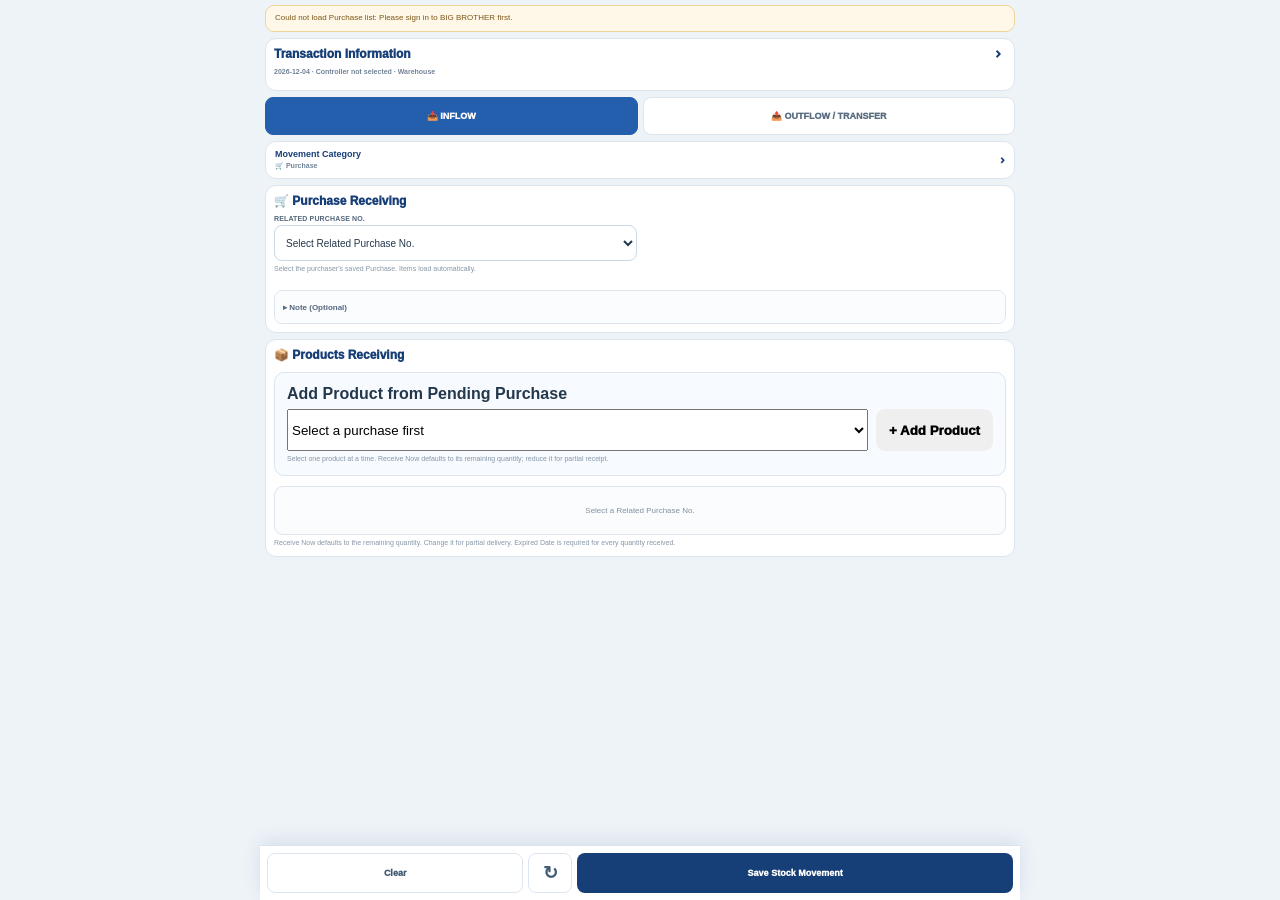
<file: mobile.html>
<!doctype html>
<html lang="en">
<head>
<meta charset="utf-8">
<meta name="viewport" content="width=device-width,initial-scale=1,viewport-fit=cover">
<title>BIG BROTHER — Stock Key-In Mobile</title>
<style>
html,body{margin:0;min-height:100%;background:#eef3f8;font-family:Arial,sans-serif}
.bb-loader{min-height:100vh;display:flex;align-items:center;justify-content:center;padding:20px}
.bb-loader-card{width:min(420px,100%);padding:20px;border:1px solid #d8e3ef;border-radius:14px;background:#fff;box-shadow:0 10px 32px rgba(23,63,119,.10);color:#173f77;font-weight:900;text-align:center}
.bb-loader-card span{display:block;margin-top:7px;color:#6d7f93;font-size:11px;font-weight:700}
</style>
</head>
<body>
<div class="bb-loader"><div class="bb-loader-card">Loading Stock Key-In…<span>Existing Stock engine · Mobile workspace</span></div></div>
<script>
(async function(){
'use strict';

const MOBILE_STYLE=String.raw`
:root{--bb-navy:#173f77;--bb-blue:#245fae;--bb-line:#dce5ef;--bb-bg:#eef3f8;--bb-muted:#6d7f93;--bb-green:#16855c;--bb-red:#b43a3a}
html,body{background:var(--bb-bg)!important}
body.bb-stock-mobile{padding-bottom:84px!important}
body.bb-stock-mobile .page{width:min(760px,100%)!important;max-width:760px!important;margin:0 auto!important;padding:5px!important}
body.bb-stock-mobile .topbar{display:none!important}
body.bb-stock-mobile #status{margin:0 0 6px!important;padding:7px 9px!important;border-radius:9px!important;font-size:8px!important;line-height:1.35!important}
body.bb-stock-mobile .card{margin:0 0 6px!important;padding:8px!important;border-radius:11px!important;box-shadow:none!important}
body.bb-stock-mobile .section-title{margin:0 0 7px!important;color:var(--bb-navy)!important;font-size:12px!important}
body.bb-stock-mobile .grid,body.bb-stock-mobile .grid2,body.bb-stock-mobile .dynamic .grid{grid-template-columns:repeat(2,minmax(0,1fr))!important;gap:6px!important}
body.bb-stock-mobile .field{min-width:0!important}
body.bb-stock-mobile .field label{margin-bottom:3px!important;font-size:7px!important}
body.bb-stock-mobile .field input,body.bb-stock-mobile .field select,body.bb-stock-mobile .field textarea{width:100%!important;min-width:0!important;min-height:36px!important;padding:6px 7px!important;border-radius:8px!important;font-size:10px!important;box-sizing:border-box!important}
body.bb-stock-mobile .field textarea{min-height:52px!important}
body.bb-stock-mobile .helper{margin-top:3px!important;font-size:7px!important;line-height:1.3!important}
body.bb-stock-mobile .bb-transaction-card>div[style*="height"]{display:none!important}
body.bb-stock-mobile .bb-flow-shell{margin:0 0 6px}
body.bb-stock-mobile .bb-flow-shell .flow-toggle{grid-template-columns:1fr 1fr!important;gap:5px!important}
body.bb-stock-mobile .bb-flow-shell .flow-btn{min-height:38px!important;padding:6px!important;border-radius:8px!important;font-size:9px!important;background:#fff}
body.bb-stock-mobile .bb-flow-shell #flowInBtn.active{background:#245fae!important;border-color:#245fae!important;color:#fff!important}
body.bb-stock-mobile .bb-flow-shell #flowOutBtn.active{background:#173f77!important;border-color:#173f77!important;color:#fff!important}
body.bb-stock-mobile .bb-mobile-category-source{display:none!important}
body.bb-stock-mobile .bb-category-card{padding:0!important;overflow:hidden}
body.bb-stock-mobile .bb-category-toggle{width:100%;min-height:36px;display:grid;grid-template-columns:minmax(0,1fr) auto;gap:8px;align-items:center;border:0;background:#fff;padding:7px 9px;color:var(--bb-navy);text-align:left;cursor:pointer}
body.bb-stock-mobile .bb-category-toggle strong{display:block;font-size:9px;line-height:1.1}
body.bb-stock-mobile .bb-category-toggle .bb-current{display:block;margin-top:2px;color:#708298;font-size:7px;font-weight:800;white-space:nowrap;overflow:hidden;text-overflow:ellipsis}
body.bb-stock-mobile .bb-category-chevron{font-size:13px;font-weight:1000;transition:transform .15s ease}
body.bb-stock-mobile .bb-category-card:not(.open) .bb-category-chevron{transform:rotate(-90deg)}
body.bb-stock-mobile .bb-category-options{padding:0 6px 6px;border-top:1px solid #edf1f5}
body.bb-stock-mobile .bb-category-card:not(.open) .bb-category-options{display:none!important}
body.bb-stock-mobile .bb-mobile-categories{display:grid;grid-template-columns:repeat(2,minmax(0,1fr));gap:4px;padding-top:5px}
body.bb-stock-mobile .bb-mobile-category-btn{min-width:0;min-height:30px;display:flex;align-items:center;gap:5px;padding:4px 6px;border:1px solid #d6e0eb;border-radius:7px;background:#fff;color:#4e6176;font-size:7px;font-weight:900;line-height:1.1;cursor:pointer;text-align:left}
body.bb-stock-mobile .bb-mobile-category-btn span{font-size:10px;line-height:1}
body.bb-stock-mobile .bb-mobile-category-btn.active{border-color:#9dbbe0;background:#eef5ff;color:var(--bb-navy)}
body.bb-stock-mobile .bb-work-card .section-title,body.bb-stock-mobile .bb-products-card .section-title{font-size:12px!important}
body.bb-stock-mobile .bb-purchase-date-field{display:none!important}
body.bb-stock-mobile .bb-purchase-callout{margin-top:7px;padding:7px 8px;border-radius:8px;background:#eaf4ff;color:#245fae;font-size:7px;font-weight:800;line-height:1.35}
body.bb-stock-mobile .purchase-summary{display:none!important}
body.bb-stock-mobile .client-detail{grid-template-columns:repeat(2,minmax(0,1fr))!important;gap:5px!important}
body.bb-stock-mobile .client-detail .box{min-height:44px!important;padding:6px!important}
body.bb-stock-mobile .client-detail small{font-size:6px!important}
body.bb-stock-mobile .client-detail strong{font-size:8px!important}
body.bb-stock-mobile #manualProductPanel #productEntry,body.bb-stock-mobile #productEntry.bb-zero-cost-batch{grid-template-columns:repeat(2,minmax(0,1fr))!important;gap:6px!important}
body.bb-stock-mobile #productEntry .search-picker{grid-column:1/-1!important}
body.bb-stock-mobile #productEntry #addProductBtn{grid-column:1/-1!important;width:100%!important;min-height:36px!important}
body.bb-stock-mobile .product-search-results{max-height:220px!important}
body.bb-stock-mobile .product-result{padding:7px!important}
body.bb-stock-mobile .product-result strong{font-size:9px!important}
body.bb-stock-mobile .product-result span{font-size:7px!important}
body.bb-stock-mobile .bb-products-card .table-wrap{overflow:visible!important;border:0!important;border-radius:0!important}
body.bb-stock-mobile .bb-products-card table{display:block!important;width:100%!important;min-width:0!important;border-collapse:separate!important}
body.bb-stock-mobile .bb-products-card thead{display:none!important}
body.bb-stock-mobile .bb-products-card tbody{display:block!important;width:100%!important}
body.bb-stock-mobile .bb-products-card tbody tr{display:grid!important;grid-template-columns:repeat(2,minmax(0,1fr));gap:6px;width:100%!important;margin:0 0 6px;padding:7px;border:1px solid var(--bb-line);border-radius:9px;background:#fbfcfe}
body.bb-stock-mobile .bb-products-card tbody tr:last-child{margin-bottom:0}
body.bb-stock-mobile .bb-products-card tbody td{display:flex!important;min-width:0!important;max-width:none!important;height:auto!important;min-height:0!important;flex-direction:column;align-items:stretch;justify-content:flex-start;padding:0!important;border:0!important;font-size:8px!important;white-space:normal!important;text-align:left!important}
body.bb-stock-mobile .bb-products-card tbody td::before{content:attr(data-bb-label);display:block;margin-bottom:3px;color:#7b8da0;font-size:6px;font-weight:1000;text-transform:uppercase}
body.bb-stock-mobile .bb-products-card tbody td:first-child{grid-column:1/-1;padding-bottom:3px!important;border-bottom:1px solid #edf1f5!important}
body.bb-stock-mobile .bb-products-card tbody td:first-child::before{display:none!important}
body.bb-stock-mobile .bb-products-card tbody td.empty{grid-column:1/-1!important;display:block!important;padding:12px 7px!important;text-align:center!important;border:0!important}
body.bb-stock-mobile .bb-products-card tbody td.empty::before{display:none!important}
body.bb-stock-mobile #purchaseReceivingPanel td:nth-child(2),body.bb-stock-mobile #purchaseReceivingPanel td:nth-child(3),body.bb-stock-mobile #purchaseReceivingPanel td:nth-child(4){display:none!important}
body.bb-stock-mobile .bb-mobile-product-code{display:block;margin-top:2px;color:#7b8da0;font-size:6px;font-weight:700}
body.bb-stock-mobile .bb-products-card input,body.bb-stock-mobile .bb-products-card select,body.bb-stock-mobile .receive-input,body.bb-stock-mobile .receive-input[type=date]{width:100%!important;max-width:100%!important;min-width:0!important;box-sizing:border-box!important}
body.bb-stock-mobile .receive-input{min-height:33px!important;padding:5px 6px!important;font-size:9px!important}
body.bb-stock-mobile #manualProductPanel .remove{width:100%!important;min-height:29px;padding:5px 6px!important;font-size:7px!important}
body.bb-stock-mobile #manualProductPanel tbody td:last-child{justify-content:flex-end}
body.bb-stock-mobile .preview-grid{grid-template-columns:repeat(4,minmax(0,1fr))!important;gap:5px!important;margin-bottom:6px!important}
body.bb-stock-mobile .preview-kpi{min-width:0;padding:6px!important}
body.bb-stock-mobile .preview-kpi small{font-size:5.5px!important;white-space:nowrap;overflow:hidden;text-overflow:ellipsis}
body.bb-stock-mobile .preview-kpi strong{font-size:9px!important}
body.bb-stock-mobile .bb-preview-card .table-wrap{overflow:auto!important}
body.bb-stock-mobile .bb-preview-card table{min-width:510px!important}
body.bb-stock-mobile .bb-preview-card th,body.bb-stock-mobile .bb-preview-card td{padding:5px 6px!important;font-size:7px!important}
body.bb-stock-mobile .success-panel{padding:8px!important}
body.bb-stock-mobile .success-grid{grid-template-columns:repeat(2,minmax(0,1fr))!important;gap:5px!important}
body.bb-stock-mobile .actions{position:fixed!important;z-index:1000;left:50%!important;bottom:0!important;transform:translateX(-50%);width:min(760px,100%)!important;display:grid!important;grid-template-columns:1fr 44px 1.7fr!important;gap:5px!important;margin:0!important;padding:7px max(7px,env(safe-area-inset-right)) calc(7px + env(safe-area-inset-bottom)) max(7px,env(safe-area-inset-left))!important;border-top:1px solid #d8e3ef;background:rgba(255,255,255,.97);box-shadow:0 -5px 18px rgba(23,63,119,.10);backdrop-filter:blur(10px)}
body.bb-stock-mobile .actions .btn{width:100%!important;min-height:40px!important;padding:6px!important;border-radius:8px!important;font-size:9px!important}
body.bb-stock-mobile #refreshBtn{font-size:0!important;padding:0!important}
body.bb-stock-mobile #refreshBtn::after{content:'↻';font-size:18px!important}
body.bb-stock-mobile .bb-mobile-note-collapsed{margin-top:7px;border:1px solid var(--bb-line);border-radius:8px;background:#fbfcfe;overflow:hidden}
body.bb-stock-mobile .bb-mobile-note-toggle{width:100%;min-height:32px;border:0;background:#fbfcfe;color:#52677e;padding:6px 8px;text-align:left;font-size:8px;font-weight:900;cursor:pointer}
body.bb-stock-mobile .bb-mobile-note-body{padding:0 7px 7px}
body.bb-stock-mobile .bb-mobile-note-collapsed:not(.open) .bb-mobile-note-body{display:none!important}
body.bb-stock-mobile #damageClearFields>div,body.bb-stock-mobile #damageExchangeReceiveFields>div{padding:8px!important;border-radius:9px!important}
@media(max-width:370px){body.bb-stock-mobile .preview-grid{grid-template-columns:repeat(2,minmax(0,1fr))}}
@media(max-width:345px){body.bb-stock-mobile .page{padding:4px!important}body.bb-stock-mobile .grid,body.bb-stock-mobile .grid2,body.bb-stock-mobile .dynamic .grid{gap:5px!important}body.bb-stock-mobile .field input,body.bb-stock-mobile .field select{font-size:9px!important}}
`;

const MOBILE_PATCH=String.raw`
(function(){
'use strict';
const $=id=>document.getElementById(id);
const categories=[
 {value:'PURCHASE',flow:'INFLOW',icon:'🛒',label:'Purchase'},
 {value:'RECEIVE_FROM_CLIENT',flow:'INFLOW',icon:'📦',label:'Receive from Client'},
 {value:'CUSTOMER_BORROW',flow:'INFLOW',icon:'🤝',label:'Borrow Stock'},
 {value:'BACK_SALE',flow:'INFLOW',icon:'↩',label:'Back Sale'},
 {value:'DAMAGE_EXCHANGE_RECEIVE',flow:'INFLOW',icon:'🔄',label:'Damage Exchange Received'},
 {value:'BATCH_STOCK',flow:'OUTFLOW',icon:'🚚',label:'Batch Stock'},
 {value:'CUSTOMER_BORROW_CLEAR',flow:'OUTFLOW',icon:'↪',label:'Clear Borrow'},
 {value:'STOCK_DAMAGE',flow:'OUTFLOW',icon:'⚠️',label:'Stock Damage'},
 {value:'STAFF_ALLOWANCE',flow:'OUTFLOW',icon:'👤',label:'Staff Allowance'},
 {value:'DAMAGE_CLEAR',flow:'OUTFLOW',icon:'🗑️',label:'Damaged Stock Cleared'}
];
const titles={
 PURCHASE:['🛒 Purchase Receiving','📦 Products Receiving'],
 RECEIVE_FROM_CLIENT:['📦 Receive from Client','📦 Products'],
 CUSTOMER_BORROW:['🤝 Borrow Stock from Customer','📦 Borrowed Products'],
 BACK_SALE:['↩ Back Sale','📦 Batch Return Products'],
 BATCH_STOCK:['🚚 Batch Stock to Salesman','📦 Batch Products'],
 CUSTOMER_BORROW_CLEAR:['↪ Clear Borrowed Stock','📦 Return Products'],
 STOCK_DAMAGE:['⚠️ Stock Damage','📦 Damage Products'],
 STAFF_ALLOWANCE:['👤 Staff Allowance','📦 Allowance Products'],
 DAMAGE_CLEAR:['🗑️ Damaged Stock Cleared','📦 Damaged Products'],
 DAMAGE_EXCHANGE_RECEIVE:['🔄 Damage Exchange Received','📦 Exchange Receiving Items']
};
const clean=v=>String(v==null?'':v).trim();
function currentType(){try{return clean(movementType)||'PURCHASE'}catch(_){return 'PURCHASE'}}
function currentFlow(){try{return clean(flow)==='OUTFLOW'?'OUTFLOW':'INFLOW'}catch(_){return 'INFLOW'}}
function cards(){return [...document.querySelectorAll('.page > .card:not(.bb-category-card)')]}
function installBase(){
 document.body.classList.add('bb-stock-mobile');
 const refresh=$('refreshBtn');if(refresh){refresh.title='Refresh Stock';refresh.setAttribute('aria-label','Refresh Stock')}
 const c=cards();
 if(c[0]){c[0].classList.add('bb-transaction-card');const t=c[0].querySelector('.section-title');if(t)t.textContent='Transaction Information'}
 if(c[1])c[1].classList.add('bb-work-card');
 if(c[2])c[2].classList.add('bb-products-card');
 if(c[3])c[3].classList.add('bb-preview-card');
}
function installWorkspace(){
 const c=cards(),transaction=c[0],work=c[1];if(!transaction||!work)return;
 const flowToggle=$('flowInBtn')?.closest('.flow-toggle');
 const sourceField=$('movementCategorySelect')?.closest('.field');
 const sourceGrid=sourceField?.closest('.grid');if(sourceGrid)sourceGrid.classList.add('bb-mobile-category-source');
 [...transaction.children].filter(el=>el.tagName==='DIV'&&/height/i.test(el.getAttribute('style')||'')).forEach(el=>el.style.display='none');
 let flowShell=$('bbMobileFlowShell');
 if(!flowShell){flowShell=document.createElement('div');flowShell.id='bbMobileFlowShell';flowShell.className='bb-flow-shell';transaction.insertAdjacentElement('afterend',flowShell)}
 if(flowToggle&&flowToggle.parentNode!==flowShell)flowShell.appendChild(flowToggle);
 let categoryCard=$('bbMobileCategoryCard');
 if(!categoryCard){
   categoryCard=document.createElement('section');categoryCard.id='bbMobileCategoryCard';categoryCard.className='card bb-category-card';
   categoryCard.innerHTML='<button type="button" id="bbCategoryToggle" class="bb-category-toggle"><div><strong>Movement Category</strong><span id="bbCategoryCurrent" class="bb-current">Select movement</span></div><span class="bb-category-chevron">⌄</span></button><div class="bb-category-options"><div id="bbMobileCategories" class="bb-mobile-categories"></div></div>';
   categoryCard.querySelector('#bbCategoryToggle')?.addEventListener('click',()=>categoryCard.classList.toggle('open'));
   flowShell.insertAdjacentElement('afterend',categoryCard);
 }
 const exchange=$('damageExchangeReceiveFields');
 if(exchange&&exchange.closest('.bb-work-card')!==work){const note=work.querySelector('.bb-mobile-note-collapsed')||work.querySelector('#note')?.closest('.field');work.insertBefore(exchange,note||null)}
}
function activateCategory(meta){
 if(!meta)return;
 if(currentFlow()!==meta.flow&&typeof setFlow==='function')setFlow(meta.flow);
 setTimeout(()=>{
   const select=$('movementCategorySelect');
   if(select&&[...select.options].some(o=>o.value===meta.value))select.value=meta.value;
   if(typeof setMovementType==='function')setMovementType(meta.value);
   $('bbMobileCategoryCard')?.classList.remove('open');
   setTimeout(syncAll,0);
 },0);
}
function renderCategories(){
 const host=$('bbMobileCategories');if(!host)return;
 const type=currentType(),f=currentFlow(),visible=categories.filter(x=>x.flow===f),current=categories.find(x=>x.value===type);
 const label=$('bbCategoryCurrent');if(label)label.textContent=(current?.icon||'•')+' '+(current?.label||'Select movement');
 host.innerHTML=visible.map(x=>'<button type="button" class="bb-mobile-category-btn'+(x.value===type?' active':'')+'" data-type="'+x.value+'"><span>'+x.icon+'</span>'+x.label+'</button>').join('');
 host.querySelectorAll('button').forEach(btn=>btn.addEventListener('click',()=>activateCategory(categories.find(x=>x.value===btn.dataset.type))));
}
function installPurchaseWork(){
 const fields=$('purchaseFields');if(!fields)return;const grid=fields.querySelector('.grid');if(!grid)return;
 const dateField=$('purchaseDateView')?.closest('.field');if(dateField)dateField.classList.add('bb-purchase-date-field');
 if(!$('bbPurchasePurchaser')){const invoice=$('purchaseInvoiceView')?.closest('.field'),f=document.createElement('div');f.className='field';f.innerHTML='<label>Purchaser</label><input id="bbPurchasePurchaser" readonly placeholder="Auto from Purchase">';grid.insertBefore(f,invoice||null)}
 if(!$('bbPurchaseCallout')){const info=document.createElement('div');info.id='bbPurchaseCallout';info.className='bb-purchase-callout';info.textContent='ⓘ Purchase Qty + Promotion Qty are included in receiving.';fields.appendChild(info)}
 const select=$('purchaseSelect');if(select&&!select.dataset.bbMobileMeta){select.dataset.bbMobileMeta='1';select.addEventListener('change',()=>[50,250,700,1500].forEach(ms=>setTimeout(updatePurchaseMeta,ms)))}
}
function updatePurchaseMeta(){
 const out=$('bbPurchasePurchaser');if(!out)return;let name='';
 try{if(typeof purchaseDetail!=='undefined')name=clean(purchaseDetail?.purchase?.purchaserName);if(!name&&typeof selectedPurchaseSummary==='function')name=clean(selectedPurchaseSummary()?.purchaserName)}catch(_){}
 out.value=name||'Auto from Purchase';
}
function decorateTable(table){
 if(!table)return;const headers=[...table.querySelectorAll('thead th')].map(th=>clean(th.textContent));
 [...table.querySelectorAll('tbody tr')].forEach(tr=>[...tr.querySelectorAll('td')].forEach((td,i)=>{const label=headers[i]||'';if(td.dataset.bbLabel!==label)td.dataset.bbLabel=label}));
}
function decorateProducts(){
 const purchase=$('purchaseReceiveRows')?.closest('table'),manual=$('itemRows')?.closest('table');decorateTable(purchase);decorateTable(manual);
 const purchaseBody=$('purchaseReceiveRows');
 if(purchaseBody){
   [...purchaseBody.querySelectorAll('tr')].forEach(tr=>{const cells=tr.querySelectorAll('td');if(cells.length<8)return;const code=clean(cells[1].textContent);if(code&&!cells[0].querySelector('.bb-mobile-product-code')){const d=document.createElement('div');d.className='bb-mobile-product-code';d.textContent=code;cells[0].appendChild(d)}});
 }
 const manualBody=$('itemRows');
 if(manualBody){
   [...manualBody.querySelectorAll('tr')].forEach(tr=>{
     const cells=[...tr.querySelectorAll('td')];
     if(!cells.length||cells.some(td=>td.classList.contains('empty')))return;
     const codeCell=cells.find(td=>clean(td.dataset.bbLabel)==='Code');
     const productCell=cells[0];
     const code=clean(codeCell?.textContent);
     if(productCell&&code&&!productCell.querySelector('.bb-mobile-product-code')){
       const d=document.createElement('div');d.className='bb-mobile-product-code';d.textContent=code;productCell.appendChild(d);
     }
     const remove=tr.querySelector('.remove');
     if(remove){
       if(clean(remove.textContent)!=='×')remove.textContent='×';
       remove.title='Remove product';
       remove.setAttribute('aria-label','Remove product');
     }
   });
 }
}
function installProductObservers(){
 ['purchaseReceiveRows','itemRows'].forEach(id=>{const body=$(id);if(!body||body.dataset.bbMobileObserver)return;body.dataset.bbMobileObserver='1';const table=body.closest('table');new MutationObserver(decorateProducts).observe(table||body,{childList:true,subtree:true})});
 decorateProducts();
}
function installNote(){
 const note=$('note');if(!note)return;const field=note.closest('.field');if(!field||field.closest('.bb-mobile-note-collapsed'))return;
 const box=document.createElement('div');box.className='bb-mobile-note-collapsed';const btn=document.createElement('button');btn.type='button';btn.className='bb-mobile-note-toggle';btn.textContent='▸ Note (Optional)';const body=document.createElement('div');body.className='bb-mobile-note-body';field.parentNode.insertBefore(box,field);body.appendChild(field);box.append(btn,body);btn.addEventListener('click',()=>{box.classList.toggle('open');btn.textContent=(box.classList.contains('open')?'▾':'▸')+' Note (Optional)'})
}
function syncTitles(){const c=cards(),pair=titles[currentType()]||['Movement Details','Products'];const wt=c[1]?.querySelector('.section-title'),pt=c[2]?.querySelector('.section-title');if(wt)wt.textContent=pair[0];if(pt)pt.textContent=pair[1]}
function keepActionsLast(){const actions=document.querySelector('.actions');if(actions&&actions.parentNode!==document.body)document.body.appendChild(actions)}
function syncAll(){installWorkspace();renderCategories();syncTitles();updatePurchaseMeta();decorateProducts()}
function hookMovementType(){if(typeof setMovementType!=='function'||setMovementType.__bbMobileHook)return;const base=setMovementType;const wrapped=function(){const r=base.apply(this,arguments);setTimeout(syncAll,0);return r};wrapped.__bbMobileHook=true;setMovementType=wrapped}
function init(){
 installBase();installNote();installWorkspace();installPurchaseWork();installProductObservers();keepActionsLast();hookMovementType();
 ['flowInBtn','flowOutBtn','damageWarehouseBtn','damageBatchBtn'].forEach(id=>$(id)?.addEventListener('click',()=>setTimeout(syncAll,20)));
 syncAll();[100,400,1000,1800].forEach(ms=>setTimeout(syncAll,ms));
}
if(document.readyState==='loading')document.addEventListener('DOMContentLoaded',init);else init();
})();
`;

const MOBILE_UX_V2=String.raw`
(function(){
'use strict';
if(window.BBStockMobileUxV2)return;
window.BBStockMobileUxV2=true;

const $=id=>document.getElementById(id);
const clean=v=>String(v==null?'':v).trim();
const number=v=>{const n=Number(v);return Number.isFinite(n)?n:0};
const EPS=0.000001;
let clientProductRows=[];
let clientProductClientId='';
let clientProductLoading=false;
let activeProduct=null;
let batchWorkInitialized=false;

const style=document.createElement('style');
style.id='bb-stock-mobile-ux-v2-style';
style.textContent=
'body.bb-stock-mobile .bb-preview-card{display:none!important}'+
'body.bb-stock-mobile #receiveClientDetail{display:none!important}'+
'body.bb-stock-mobile #manualProductPanel #productEntry{display:none!important}'+
'body.bb-stock-mobile .bb-mobile-hidden-field{display:none!important}'+
'body.bb-stock-mobile #existingBatchFields.bb-back-sale-batch-wide>.grid{grid-template-columns:minmax(0,1fr)!important;width:100%!important}'+
'body.bb-stock-mobile #existingBatchFields.bb-back-sale-batch-wide>.grid>.field:not(.bb-mobile-hidden-field){grid-column:1/-1!important;width:100%!important;max-width:none!important}'+
'body.bb-stock-mobile #existingBatchFields.bb-back-sale-batch-wide #batchSelect{width:100%!important;max-width:none!important}'+
'body.bb-stock-mobile .bb-collapsible>.section-title{position:relative;cursor:pointer;padding-right:28px!important;user-select:none}'+
'body.bb-stock-mobile .bb-collapsible>.section-title:after{content:"⌄";position:absolute;right:5px;top:50%;transform:translateY(-50%);font-size:16px;font-weight:1000;transition:transform .15s ease}'+
'body.bb-stock-mobile .bb-collapsible.bb-collapsed>.section-title:after{transform:translateY(-50%) rotate(-90deg)}'+
'body.bb-stock-mobile .bb-collapsible.bb-collapsed>.bb-collapse-body{display:none!important}'+
'body.bb-stock-mobile .bb-collapse-summary{display:none;margin:-1px 0 6px;color:#718398;font-size:7px;font-weight:800;line-height:1.35}'+
'body.bb-stock-mobile .bb-collapsible.bb-collapsed>.bb-collapse-summary{display:block}'+
'body.bb-stock-mobile .bb-add-launcher{margin:0 0 7px}'+
'body.bb-stock-mobile .bb-add-launcher[hidden]{display:none!important}'+
'body.bb-stock-mobile .bb-add-product-btn{width:100%;min-height:42px;border:0;border-radius:9px;background:#173f77!important;color:#fff!important;font-size:11px;font-weight:1000;letter-spacing:.2px;box-shadow:0 5px 14px rgba(23,63,119,.16);cursor:pointer}'+
'body.bb-stock-mobile .bb-add-product-btn:active{transform:translateY(1px)}'+
'body.bb-stock-mobile .bb-mobile-overlay{position:fixed;z-index:4000;inset:0;display:flex;align-items:flex-end;justify-content:center;padding:10px;background:rgba(11,29,50,.46);backdrop-filter:blur(2px)}'+
'body.bb-stock-mobile .bb-mobile-overlay[hidden]{display:none!important}'+
'body.bb-stock-mobile .bb-mobile-sheet{width:min(760px,100%);max-height:82vh;display:flex;flex-direction:column;border:1px solid #d5e1ed;border-radius:16px;background:#fff;box-shadow:0 18px 50px rgba(16,42,72,.24);overflow:hidden}'+
'body.bb-stock-mobile .bb-mobile-sheet-head{display:flex;align-items:center;justify-content:space-between;gap:8px;padding:11px 12px;border-bottom:1px solid #e5ecf3;color:#173f77}'+
'body.bb-stock-mobile .bb-mobile-sheet-head strong{font-size:13px}'+
'body.bb-stock-mobile .bb-mobile-sheet-close{width:34px;height:34px;border:0;border-radius:9px;background:#f0f4f8;color:#52677e;font-size:18px;font-weight:900;cursor:pointer}'+
'body.bb-stock-mobile .bb-mobile-picker-search{padding:9px 10px;border-bottom:1px solid #edf1f5}'+
'body.bb-stock-mobile .bb-mobile-picker-search input{width:100%;height:42px;box-sizing:border-box;border:1px solid #cfdbe8;border-radius:9px;padding:8px 10px;font-size:16px;color:#173f77;outline:none}'+
'body.bb-stock-mobile .bb-mobile-product-list{overflow:auto;padding:0 10px 10px}'+
'body.bb-stock-mobile .bb-mobile-product-choice{width:100%;min-height:36px;display:grid;grid-template-columns:minmax(0,1fr) auto;gap:7px;align-items:center;margin:0;padding:7px 2px;border:0;border-bottom:1px solid #e5ecf3;border-radius:0;background:#fff;color:#173f77;text-align:left;cursor:pointer}'+
'body.bb-stock-mobile .bb-mobile-product-choice:last-child{border-bottom:0}'+
'body.bb-stock-mobile .bb-mobile-product-choice>span:first-child{min-width:0;white-space:nowrap;overflow:hidden;text-overflow:ellipsis}'+
'body.bb-stock-mobile .bb-mobile-product-choice strong{display:inline;font-size:10px}'+
'body.bb-stock-mobile .bb-mobile-product-choice small{display:inline;margin-left:6px;color:#74869a;font-size:7px;font-weight:700}'+
'body.bb-stock-mobile .bb-mobile-product-choice .avail{font-size:7px;font-weight:900;color:#245fae;text-align:right;white-space:nowrap}'+
'body.bb-stock-mobile .bb-mobile-empty{padding:18px 8px;color:#7a8b9e;font-size:10px;font-weight:800;text-align:center}'+
'body.bb-stock-mobile .bb-qty-body{padding:12px}'+
'body.bb-stock-mobile .bb-qty-product{padding:9px 10px;border:1px solid #dfe7ef;border-radius:10px;background:#f8fbfe}'+
'body.bb-stock-mobile .bb-qty-product strong{display:block;color:#173f77;font-size:12px}'+
'body.bb-stock-mobile .bb-qty-product span{display:block;margin-top:3px;color:#72859a;font-size:8px;font-weight:800}'+
'body.bb-stock-mobile .bb-qty-available{margin:7px 0 0;color:#526d89;font-size:8px;font-weight:900;line-height:1.4}'+
'body.bb-stock-mobile .bb-qty-field{margin-top:10px}'+
'body.bb-stock-mobile .bb-qty-field[hidden]{display:none!important}'+
'body.bb-stock-mobile .bb-qty-field label{display:flex;justify-content:space-between;gap:8px;margin-bottom:5px;color:#52677e;font-size:8px;font-weight:1000}'+
'body.bb-stock-mobile .bb-qty-control{display:grid;grid-template-columns:42px minmax(0,1fr) 42px;gap:6px}'+
'body.bb-stock-mobile .bb-qty-control button{min-height:42px;border:1px solid #ccd9e6;border-radius:9px;background:#f4f7fa;color:#173f77;font-size:18px;font-weight:1000}'+
'body.bb-stock-mobile .bb-qty-control input{width:100%;min-width:0;height:42px;box-sizing:border-box;border:1px solid #bdcddd;border-radius:9px;padding:6px 8px;text-align:center;font-size:18px;font-weight:1000;color:#173f77}'+
'body.bb-stock-mobile .bb-qty-actions{display:grid;grid-template-columns:1fr 1.45fr;gap:7px;margin-top:12px}'+
'body.bb-stock-mobile .bb-qty-actions button{min-height:43px;border:0;border-radius:9px;font-size:10px;font-weight:1000;cursor:pointer}'+
'body.bb-stock-mobile .bb-qty-cancel{background:#edf2f6;color:#52677e}'+
'body.bb-stock-mobile #unitCostWrap{display:none!important}'+
'body.bb-stock-mobile .bb-products-card tbody td[data-bb-label="Unit Cost"]{display:none!important}'+
'body.bb-stock-mobile #manualProductPanel tbody tr:not(:has(td.empty)){grid-template-columns:minmax(0,1fr) auto 32px!important;gap:8px!important;align-items:center!important;margin:0!important;padding:8px 2px!important;border:0!important;border-bottom:1px solid #e4ebf2!important;border-radius:0!important;background:#fff!important}'+
'body.bb-stock-mobile #manualProductPanel tbody tr:not(:has(td.empty)):last-child{border-bottom:0!important}'+
'body.bb-stock-mobile #manualProductPanel tbody td{justify-content:center!important}'+
'body.bb-stock-mobile #manualProductPanel tbody td:first-child{grid-column:auto!important;padding:0!important;border:0!important;justify-content:center!important}'+
'body.bb-stock-mobile #manualProductPanel tbody td:first-child strong{font-size:10px!important;line-height:1.25!important;color:#173f77!important}'+
'body.bb-stock-mobile #manualProductPanel tbody td:first-child .bb-mobile-product-code{margin-top:2px!important;font-size:6.5px!important;color:#7b8da0!important}'+
'body.bb-stock-mobile #manualProductPanel tbody td[data-bb-label="Code"],body.bb-stock-mobile #manualProductPanel tbody td[data-bb-label="Available Before"],body.bb-stock-mobile #manualProductPanel tbody td[data-bb-label="Purchased Available"],body.bb-stock-mobile #manualProductPanel tbody td[data-bb-label="Zero-Cost Available"],body.bb-stock-mobile #manualProductPanel tbody td[data-bb-label="Movement"]{display:none!important}'+
'body.bb-stock-mobile #manualProductPanel tbody td[data-bb-label="Qty"],body.bb-stock-mobile #manualProductPanel tbody td[data-bb-label="Batch Qty"]{min-width:50px!important;align-items:flex-end!important;text-align:right!important;font-size:10px!important;font-weight:1000!important;color:#173f77!important}'+
'body.bb-stock-mobile #manualProductPanel tbody td[data-bb-label="Qty"]::before,body.bb-stock-mobile #manualProductPanel tbody td[data-bb-label="Batch Qty"]::before{margin-bottom:1px!important;font-size:6px!important}'+
'body.bb-stock-mobile #manualProductPanel tbody td:last-child{width:32px!important;align-items:flex-end!important;justify-content:center!important}'+
'body.bb-stock-mobile #manualProductPanel .remove{width:30px!important;height:30px!important;min-height:30px!important;padding:0!important;border-radius:8px!important;font-size:16px!important;line-height:1!important}'+
'body.bb-stock-mobile[data-bb-movement="BATCH_STOCK"] #manualProductPanel tbody tr:not(:has(td.empty)){grid-template-columns:minmax(0,1fr) auto auto auto 32px!important}'+
'body.bb-stock-mobile[data-bb-movement="BATCH_STOCK"] #manualProductPanel tbody td[data-bb-label="Purchased Out"],body.bb-stock-mobile[data-bb-movement="BATCH_STOCK"] #manualProductPanel tbody td[data-bb-label="Zero-Cost Out"]{min-width:42px!important;align-items:flex-end!important;text-align:right!important;font-size:8px!important;font-weight:900!important}'+
'body.bb-stock-mobile[data-bb-movement="BATCH_STOCK"] #manualProductPanel tbody td[data-bb-label="Purchased Out"]::before,body.bb-stock-mobile[data-bb-movement="BATCH_STOCK"] #manualProductPanel tbody td[data-bb-label="Zero-Cost Out"]::before{margin-bottom:1px!important;font-size:5.5px!important}'+
'body.bb-stock-mobile .bb-qty-confirm{background:#173f77!important;color:#fff!important}'+
'body.bb-stock-mobile #successPanel.bb-mobile-success{width:calc(100% - 10px);max-width:750px;box-sizing:border-box;margin:0 auto 7px;padding:8px;border-radius:10px}';
document.head.appendChild(style);

function movement(){
  try{return clean(movementType)||'PURCHASE'}catch(_){return 'PURCHASE'}
}
function damageMode(){
  try{return clean(damageSource)||'WAREHOUSE'}catch(_){return 'WAREHOUSE'}
}
function esc(v){
  return String(v==null?'':v).replace(/[&<>"']/g,ch=>({'&':'&amp;','<':'&lt;','>':'&gt;','"':'&quot;',"'":'&#39;'}[ch]));
}
function selectedClient(){
  try{return typeof pick==='function'?pick(clients,'receiveClient'):null}catch(_){return null}
}
function selectedOpenBatchMobile(){
  try{return typeof selectedBatch==='function'?selectedBatch():null}catch(_){return null}
}
function stockRow(code){
  try{return typeof stockFor==='function'?(stockFor(code)||{}):{}}catch(_){return {}}
}
function purchasedAvailable(code){
  try{
    if(movement()==='BATCH_STOCK'&&window.BBBatchStockSource?.isOpenBatch?.()){
      return number(window.BBBatchStockSource.purchasedAvailable(code));
    }
  }catch(_){}
  const row=stockRow(code);
  return number(row.warehousePurchased!==undefined?row.warehousePurchased:row.warehouseGood);
}
function zeroAvailable(code){
  try{
    if(movement()==='BATCH_STOCK'&&window.BBBatchStockSource?.isOpenBatch?.()){
      return number(window.BBBatchStockSource.zeroAvailable(code));
    }
  }catch(_){}
  return number(stockRow(code).warehouseZeroCost);
}
function physicalAvailable(code){
  return purchasedAvailable(code)+zeroAvailable(code);
}
function fmtQty(v){
  return number(v).toLocaleString('en-US',{maximumFractionDigits:2});
}

function moveSuccessOutsidePreview(){
  const preview=document.querySelector('.bb-preview-card');
  const success=$('successPanel');
  if(preview&&success&&success.parentNode===preview&&preview.parentNode){
    preview.parentNode.insertBefore(success,preview);
    success.classList.add('bb-mobile-success');
  }
}

function hidePurchaseDetails(){
  const fields=$('purchaseFields');
  const keep=$('purchaseSelect')?.closest('.field');
  if(fields){
    fields.querySelectorAll('.field').forEach(field=>{
      field.classList.toggle('bb-mobile-hidden-field',field!==keep);
    });
  }
  const callout=$('bbPurchaseCallout');
  if(callout)callout.style.display='none';
}

function simplifyBackSale(){
  const parent=$('existingBatchFields');
  if(!parent)return;
  const keep=$('batchSelect')?.closest('.field');
  const isBackSale=movement()==='BACK_SALE';
  parent.classList.toggle('bb-back-sale-batch-wide',isBackSale);
  parent.querySelectorAll('.field').forEach(field=>{
    field.classList.toggle('bb-mobile-hidden-field',isBackSale&&field!==keep);
  });
}

function ensureCollapse(card,kind,defaultOpen){
  if(!card)return null;
  if(!card.dataset.bbCollapseReady){
    const title=card.querySelector(':scope > .section-title');
    if(!title)return null;
    const summary=document.createElement('div');
    summary.className='bb-collapse-summary';
    const body=document.createElement('div');
    body.className='bb-collapse-body';
    while(summary.nextSibling){}
    const nodes=[...card.childNodes].filter(node=>node!==title);
    nodes.forEach(node=>body.appendChild(node));
    card.appendChild(summary);
    card.appendChild(body);
    card.dataset.bbCollapseReady='1';
    card.dataset.bbCollapseKind=kind;
    card.dataset.bbOpen=defaultOpen?'1':'0';
    title.addEventListener('click',()=>{
      if(!card.classList.contains('bb-collapsible'))return;
      setCollapse(card,card.dataset.bbOpen!=='1');
    });
  }
  return card;
}
function setCollapse(card,open){
  if(!card)return;
  card.dataset.bbOpen=open?'1':'0';
  card.classList.toggle('bb-collapsed',!open);
}
function indexItem(list,selectId){
  const select=$(selectId);
  const raw=clean(select?.value);
  if(raw==='')return null;
  const index=Number(raw);
  return Number.isInteger(index)&&index>=0&&Array.isArray(list)?(list[index]||null):null;
}
function controllerPreferenceKey(){
  let id='device';
  try{
    const session=JSON.parse(localStorage.getItem('BB_SUPABASE_DEV_SESSION_V1')||'null');
    id=clean(session?.user?.id);
    if(!id&&session?.access_token){
      const part=String(session.access_token).split('.')[1]||'';
      const json=JSON.parse(atob(part.replace(/-/g,'+').replace(/_/g,'/')));
      id=clean(json?.sub);
    }
  }catch(_){}
  return 'bb_stock_mobile_controller_v1::'+(id||'device');
}
function currentController(){
  try{return indexItem(controllers,'controllerSelect')}catch(_){return null}
}
function currentWarehouse(){
  try{return indexItem(locations,'locationSelect')}catch(_){return null}
}
function saveControllerPreference(){
  const row=currentController();
  if(!row)return;
  try{localStorage.setItem(controllerPreferenceKey(),clean(row.staffId))}catch(_){}
  updateCollapseSummaries();
}
function restoreControllerPreference(){
  const select=$('controllerSelect');
  if(!select||select.value)return;
  let wanted='';
  try{wanted=clean(localStorage.getItem(controllerPreferenceKey()))}catch(_){}
  if(!wanted)return;
  let index=-1;
  try{index=(Array.isArray(controllers)?controllers:[]).findIndex(row=>clean(row.staffId)===wanted)}catch(_){}
  if(index>=0){
    select.value=String(index);
    updateCollapseSummaries();
  }
}
function updateCollapseSummaries(){
  const transaction=document.querySelector('.bb-transaction-card');
  if(transaction){
    const summary=transaction.querySelector(':scope > .bb-collapse-summary');
    if(summary){
      const date=clean($('activityDate')?.value)||'Date';
      const controller=currentController();
      const warehouse=currentWarehouse();
      summary.textContent=[
        date,
        controller?.staffName||'Controller not selected',
        warehouse?.locationName||warehouse?.locationCode||'Warehouse'
      ].join(' · ');
    }
  }
  const work=document.querySelector('.bb-work-card');
  if(work){
    const summary=work.querySelector(':scope > .bb-collapse-summary');
    if(summary){
      let text='Tap to expand';
      if(movement()==='BATCH_STOCK'){
        let salesman=null,location=null;
        try{salesman=indexItem(salesmen,'salesmanSelect');location=indexItem(locations,'batchLocationSelect')}catch(_){}
        text=[salesman?.staffName||'Salesman not selected',location?.locationName||location?.locationCode||'Location not selected'].join(' · ');
      }
      summary.textContent=text;
    }
  }
}
function syncCollapsibles(){
  const transaction=ensureCollapse(document.querySelector('.bb-transaction-card'),'transaction',false);
  if(transaction){
    transaction.classList.add('bb-collapsible');
    if(!transaction.dataset.bbInitialCollapse){
      transaction.dataset.bbInitialCollapse='1';
      setCollapse(transaction,false);
    }else{
      setCollapse(transaction,transaction.dataset.bbOpen==='1');
    }
  }

  const work=ensureCollapse(document.querySelector('.bb-work-card'),'work',true);
  if(work){
    const isBatch=movement()==='BATCH_STOCK';
    work.classList.toggle('bb-collapsible',isBatch);
    if(isBatch){
      if(!batchWorkInitialized){
        batchWorkInitialized=true;
        setCollapse(work,true);
      }else{
        setCollapse(work,work.dataset.bbOpen==='1');
      }
    }else{
      batchWorkInitialized=false;
      setCollapse(work,true);
    }
  }
  updateCollapseSummaries();
}

async function loadClientProducts(force){
  const client=selectedClient();
  const id=clean(client?.clientId);
  if(!id){
    clientProductRows=[];
    clientProductClientId='';
    return [];
  }
  if(!force&&clientProductClientId===id&&clientProductRows.length)return clientProductRows;
  if(clientProductLoading)return clientProductRows;
  clientProductLoading=true;
  try{
    const result=await window.BBStockAdapter.rpc('bb_stock_client_products',{p_client_id:id});
    const rows=Array.isArray(result?.rows)?result.rows:[];
    clientProductRows=rows.map(row=>{
      let master=null;
      try{master=(Array.isArray(products)?products:[]).find(p=>clean(p.productCode)===clean(row.productCode))||null}catch(_){}
      return Object.assign({},master||{},row,{
        productCode:clean(row.productCode),
        productName:clean(row.productName)||clean(master?.productName)||clean(row.productCode),
        unit:clean(row.unit)||clean(master?.unit),
        barcode:clean(row.barcode)||clean(master?.barcode)
      });
    });
    clientProductClientId=id;
    return clientProductRows;
  }catch(error){
    clientProductRows=[];
    clientProductClientId=id;
    if(typeof setStatus==='function')setStatus(clean(error?.message)||'Could not load Client products.','error');
    return [];
  }finally{
    clientProductLoading=false;
  }
}

function baseMobilePool(){
  const t=movement();
  if(t==='RECEIVE_FROM_CLIENT')return clientProductRows.slice();
  try{
    if(typeof manualProductPool==='function'){
      const rows=manualProductPool();
      return Array.isArray(rows)?rows.slice():[];
    }
  }catch(_){}
  try{return Array.isArray(products)?products.slice():[]}catch(_){return []}
}
const BB_DEFAULT_PRODUCT_ORDER=[
  'KIR3-2L',
  'KIRB-2L',
  'KIR0-830',
  'KIR3-830',
  'FF-2L',
  'AF-2L',
  'VP-2L',
  'OM-2L',
  'GF-190',
  'GF-1L',
  'GFJ-1L',
  'KIRP-Y135',
  'KIRS-Y135',
  'KIRV-Y135',
  'CH-O220',
  'CHM-220',
  'CHP-220',
  'CHS-220',
  'CHT-220'
];
const BB_DEFAULT_PRODUCT_RANK=new Map(
  BB_DEFAULT_PRODUCT_ORDER.map((code,index)=>[code,index])
);
function defaultProductCompare(a,b){
  const aCode=clean(a?.productCode);
  const bCode=clean(b?.productCode);
  const aRank=BB_DEFAULT_PRODUCT_RANK.has(aCode)?BB_DEFAULT_PRODUCT_RANK.get(aCode):9999;
  const bRank=BB_DEFAULT_PRODUCT_RANK.has(bCode)?BB_DEFAULT_PRODUCT_RANK.get(bCode):9999;
  if(aRank!==bRank)return aRank-bRank;
  return clean(a?.productName).localeCompare(clean(b?.productName));
}

// Damaged Stock Cleared uses the actual remaining ORIGINAL damage-source balances,
 // not current warehouse or batch stock. Fail closed if the server cannot load them.
 let bbDamageSourceByCode=Object.create(null);
 async function bbLoadDamageSourceBalances(){
   if(!window.BBStockAdapter?.rpc)throw Error('Stock database is unavailable');
   const result=await window.BBStockAdapter.rpc('bb_stock_damage_clear_source_balances_v1');
   if(!Array.isArray(result?.rows))throw Error('Damaged stock source balances are unavailable');
   const next=Object.create(null);
   for(const row of result.rows){
     if(clean(row.productCode))next[clean(row.productCode)]={p:number(row.purchasedAvailable),z:number(row.zeroCostAvailable)};
   }
   bbDamageSourceByCode=next;
 }
 function bbDamagedSourceAvailable(code,source){
   const row=bbDamageSourceByCode[clean(code)];
   return row?number(source==='ZERO_COST'?row.z:row.p):0;
 }
function mobilePool(){
  const t=movement();
  let rows=baseMobilePool();
  if(t==='BATCH_STOCK'){
    rows=rows.filter(p=>physicalAvailable(p.productCode)>EPS);
  }else if(t==='STAFF_ALLOWANCE'){
    rows=rows.filter(p=>physicalAvailable(p.productCode)>EPS);
  }else if(t==='STOCK_DAMAGE'&&damageMode()==='WAREHOUSE'){
    // Exact source selection: include zero-cost-only warehouse SKUs.
    rows=rows.filter(p=>physicalAvailable(p.productCode)>EPS);
  }else if(t==='DAMAGE_CLEAR'){
    rows=rows.filter(p=>
      bbDamagedSourceAvailable(p.productCode,'PURCHASED')+
      bbDamagedSourceAvailable(p.productCode,'ZERO_COST')>EPS);
  }
  let existing=new Set();
  try{existing=new Set((Array.isArray(items)?items:[]).map(x=>clean(x.productCode)))}catch(_){}
  return rows.filter(p=>clean(p.productCode)&&!existing.has(clean(p.productCode)))
    .sort(defaultProductCompare);
}
function availabilityText(product){
  const t=movement();
  if(t==='RECEIVE_FROM_CLIENT')return 'Client product';
  if(t==='CUSTOMER_BORROW')return 'Borrow into Batch';
  if(t==='CUSTOMER_BORROW_CLEAR'){
    try{return 'Batch '+fmtQty(currentAvailable(product.productCode))}catch(_){return 'Current Batch'}
  }
  if(t==='STOCK_DAMAGE'&&damageMode()==='WAREHOUSE'){
    return 'Purchased '+fmtQty(purchasedAvailable(product.productCode))+' · Zero-Cost '+fmtQty(zeroAvailable(product.productCode));
  }
  if(t==='BATCH_STOCK'||t==='STAFF_ALLOWANCE'){
    const p=purchasedAvailable(product.productCode),z=zeroAvailable(product.productCode);
    return 'Purchased '+fmtQty(p)+(z>EPS?' · Zero-Cost '+fmtQty(z):'');
  }
  if(t==='BACK_SALE'||(t==='STOCK_DAMAGE'&&damageMode()==='BATCH')){
    const remaining=number(product.batchRemaining!==undefined?product.batchRemaining:(()=>{try{return currentAvailable(product.productCode)}catch(_){return 0}})());
    return 'Batch '+fmtQty(remaining);
  }
  if(t==='DAMAGE_CLEAR'){
    return 'Damaged Purchased '+fmtQty(bbDamagedSourceAvailable(product.productCode,'PURCHASED'))+
      ' · Damaged Zero-Cost '+fmtQty(bbDamagedSourceAvailable(product.productCode,'ZERO_COST'));
  }
  try{return 'Available '+fmtQty(currentAvailable(product.productCode))}catch(_){return ''}
}

function installProductUi(){
  const panel=$('manualProductPanel');
  const entry=$('productEntry');
  if(!panel||!entry)return false;

  let launcher=$('bbMobileProductLauncher');
  if(!launcher){
    launcher=document.createElement('div');
    launcher.id='bbMobileProductLauncher';
    launcher.className='bb-add-launcher';
    launcher.innerHTML='<button type="button" id="bbMobileAddProductBtn" class="bb-add-product-btn">＋ Add Product</button>';
    entry.insertAdjacentElement('afterend',launcher);
    $('bbMobileAddProductBtn').addEventListener('click',openProductPicker);
  }

  if(!$('bbMobileProductPicker')){
    const overlay=document.createElement('div');
    overlay.id='bbMobileProductPicker';
    overlay.className='bb-mobile-overlay';
    overlay.hidden=true;
    overlay.innerHTML=
      '<div class="bb-mobile-sheet" role="dialog" aria-modal="true" aria-label="Select Product">'+
        '<div class="bb-mobile-sheet-head"><strong>Select Product</strong><button type="button" class="bb-mobile-sheet-close" id="bbMobilePickerClose">×</button></div>'+
        '<div class="bb-mobile-picker-search"><input id="bbMobileProductSearch" autocomplete="off" spellcheck="false" placeholder="Search product name, code or barcode"></div>'+
        '<div id="bbMobileProductList" class="bb-mobile-product-list"></div>'+
      '</div>';
    document.body.appendChild(overlay);
    $('bbMobilePickerClose').addEventListener('click',closeProductPicker);
    $('bbMobileProductSearch').addEventListener('input',renderProductPicker);
    $('bbMobileProductList').addEventListener('click',event=>{
      const btn=event.target.closest('[data-bb-product-code]');
      if(btn)chooseProduct(btn.dataset.bbProductCode);
    });
    overlay.addEventListener('click',event=>{if(event.target===overlay)closeProductPicker()});
  }

  if(!$('bbMobileQtyModal')){
    const overlay=document.createElement('div');
    overlay.id='bbMobileQtyModal';
    overlay.className='bb-mobile-overlay';
    overlay.hidden=true;
    overlay.innerHTML=
      '<div class="bb-mobile-sheet" role="dialog" aria-modal="true" aria-label="Product Quantity">'+
        '<div class="bb-mobile-sheet-head"><strong>Product Quantity</strong><button type="button" class="bb-mobile-sheet-close" id="bbMobileQtyClose">×</button></div>'+
        '<div class="bb-qty-body">'+
          '<div class="bb-qty-product"><strong id="bbMobileQtyProductName">Product</strong><span id="bbMobileQtyProductCode">-</span><div id="bbMobileQtyAvailability" class="bb-qty-available"></div></div>'+
          '<div id="bbMobileSingleQtyWrap" class="bb-qty-field"><label><span>QTY</span></label><div class="bb-qty-control"><button type="button" data-bb-step="-1" data-bb-target="bbMobileQtyInput">−</button><input id="bbMobileQtyInput" type="number" min="0" step="0.01" inputmode="decimal"><button type="button" data-bb-step="1" data-bb-target="bbMobileQtyInput">＋</button></div></div>'+
          '<div id="bbMobilePurchasedQtyWrap" class="bb-qty-field" hidden><label><span>Purchased QTY</span><span id="bbMobilePurchasedAvailable"></span></label><div class="bb-qty-control"><button type="button" data-bb-step="-1" data-bb-target="bbMobilePurchasedQty">−</button><input id="bbMobilePurchasedQty" type="number" min="0" step="0.01" inputmode="decimal"><button type="button" data-bb-step="1" data-bb-target="bbMobilePurchasedQty">＋</button></div></div>'+
          '<div id="bbMobileZeroQtyWrap" class="bb-qty-field" hidden><label><span>Zero-Cost QTY</span><span id="bbMobileZeroAvailable"></span></label><div class="bb-qty-control"><button type="button" data-bb-step="-1" data-bb-target="bbMobileZeroQty">−</button><input id="bbMobileZeroQty" type="number" min="0" step="0.01" inputmode="decimal"><button type="button" data-bb-step="1" data-bb-target="bbMobileZeroQty">＋</button></div></div>'+
          '<div class="bb-qty-actions"><button type="button" id="bbMobileQtyCancel" class="bb-qty-cancel">Cancel</button><button type="button" id="bbMobileQtyConfirm" class="bb-qty-confirm">Add Product</button></div>'+
        '</div>'+
      '</div>';
    document.body.appendChild(overlay);
    $('bbMobileQtyClose').addEventListener('click',closeQtyModal);
    $('bbMobileQtyCancel').addEventListener('click',closeQtyModal);
    $('bbMobileQtyConfirm').addEventListener('click',confirmProductQty);
    overlay.querySelectorAll('[data-bb-step]').forEach(btn=>btn.addEventListener('click',()=>{
      const input=$(btn.dataset.bbTarget);
      if(!input)return;
      input.value=String(Math.max(0,number(input.value)+number(btn.dataset.bbStep)));
      input.dispatchEvent(new Event('input',{bubbles:true}));
    }));
    overlay.addEventListener('click',event=>{if(event.target===overlay)closeQtyModal()});
  }
  return true;
}

function syncProductLauncher(){
  if(!installProductUi())return;
  const launcher=$('bbMobileProductLauncher');
  if(!launcher)return;
  const t=movement();
  const manual=$('manualProductPanel');
  launcher.hidden=!!manual?.hidden||t==='PURCHASE'||t==='DAMAGE_EXCHANGE_RECEIVE';
}

async function openProductPicker(){
  const t=movement();
  if(t==='DAMAGE_CLEAR'){
    try{await bbLoadDamageSourceBalances()}
    catch(error){
      if(typeof setStatus==='function')setStatus('Unable to check exact damaged stock sources: '+clean(error?.message),'error');
      return;
    }
  }
  if(t==='RECEIVE_FROM_CLIENT'){
    const client=selectedClient();
    if(!client){
      if(typeof setStatus==='function')setStatus('Select a Client first.','error');
      return;
    }
    await loadClientProducts(false);
  }
  if((t==='BACK_SALE'||(t==='STOCK_DAMAGE'&&damageMode()==='BATCH'))&&!selectedOpenBatchMobile()){
    if(typeof setStatus==='function')setStatus('Select an Open Batch first.','error');
    return;
  }
  const overlay=$('bbMobileProductPicker');
  if(!overlay)return;
  $('bbMobileProductSearch').value='';
  overlay.hidden=false;
  renderProductPicker();
}
function closeProductPicker(){
  const overlay=$('bbMobileProductPicker');
  if(overlay)overlay.hidden=true;
}
function renderProductPicker(){
  const host=$('bbMobileProductList');
  if(!host)return;
  const q=clean($('bbMobileProductSearch')?.value).toLowerCase();
  const rows=mobilePool().filter(product=>{
    if(!q)return true;
    return [product.productName,product.productCode,product.barcode].join(' ').toLowerCase().includes(q);
  });
  host.innerHTML=rows.length?rows.map(product=>
    '<button type="button" class="bb-mobile-product-choice" data-bb-product-code="'+esc(product.productCode)+'">'+
      '<span><strong>'+esc(product.productName||product.productCode)+'</strong><small>'+esc(product.productCode)+(product.unit?' · '+esc(product.unit):'')+'</small></span>'+
      '<span class="avail">'+esc(availabilityText(product))+'</span>'+
    '</button>'
  ).join(''):'<div class="bb-mobile-empty">'+(movement()==='RECEIVE_FROM_CLIENT'?'No linked products available for this Client.':'No available products for this movement.')+'</div>';
}
function chooseProduct(code){
  const product=mobilePool().find(p=>clean(p.productCode)===clean(code));
  if(!product)return;
  activeProduct=product;
  try{selectedProduct=product}catch(_){}
  try{
    if($('productSearchInput'))$('productSearchInput').value=(product.productName||product.productCode)+' — '+product.productCode;
    if(typeof updateProductAvailability==='function')updateProductAvailability();
  }catch(_){}
  closeProductPicker();
  openQtyModal(product);
}
function openQtyModal(product){
  const overlay=$('bbMobileQtyModal');
  if(!overlay)return;
  $('bbMobileQtyProductName').textContent=clean(product.productName)||clean(product.productCode);
  $('bbMobileQtyProductCode').textContent=clean(product.productCode)+(product.unit?' · '+clean(product.unit):'');
  $('bbMobileQtyAvailability').textContent=availabilityText(product);
  $('bbMobileQtyInput').value='';
  $('bbMobilePurchasedQty').value='';
  $('bbMobileZeroQty').value='';

  const batch=movement()==='BATCH_STOCK';
  const warehouseDamage=movement()==='STOCK_DAMAGE'&&damageMode()==='WAREHOUSE';
  const damageClear=movement()==='DAMAGE_CLEAR';
  const split=batch||movement()==='STAFF_ALLOWANCE'||warehouseDamage||damageClear;
  $('bbMobileSingleQtyWrap').hidden=split;
  $('bbMobilePurchasedQtyWrap').hidden=!split;

  if(split){
    const p=damageClear?bbDamagedSourceAvailable(product.productCode,'PURCHASED'):purchasedAvailable(product.productCode);
    const z=damageClear?bbDamagedSourceAvailable(product.productCode,'ZERO_COST'):zeroAvailable(product.productCode);
    $('bbMobilePurchasedAvailable').textContent='Available '+fmtQty(p);
    $('bbMobileZeroAvailable').textContent='Available '+fmtQty(z);
    $('bbMobileZeroQtyWrap').hidden=!(z>EPS)&&!warehouseDamage&&!damageClear;
  }else{
    $('bbMobileZeroQtyWrap').hidden=true;
  }
  overlay.hidden=false;
  const qtyFocus=split
    ?($('bbMobilePurchasedQtyWrap').hidden?$('bbMobileZeroQty'):$('bbMobilePurchasedQty'))
    :$('bbMobileQtyInput');
  if(qtyFocus){
    try{qtyFocus.focus({preventScroll:false})}catch(_){try{qtyFocus.focus()}catch(__){}}
    try{qtyFocus.select()}catch(_){}
  }
}
function closeQtyModal(){
  const overlay=$('bbMobileQtyModal');
  if(overlay)overlay.hidden=true;
  activeProduct=null;
}
function confirmProductQty(){
  if(!activeProduct)return;
  const batch=movement()==='BATCH_STOCK';
  const allowance=movement()==='STAFF_ALLOWANCE';
  const warehouseDamage=movement()==='STOCK_DAMAGE'&&damageMode()==='WAREHOUSE';
  const damageClear=movement()==='DAMAGE_CLEAR';
  let qty=0;
  let allowanceSplit=null;
  if(batch||allowance||warehouseDamage||damageClear){
    const pQty=number($('bbMobilePurchasedQty').value);
    const zQty=$('bbMobileZeroQtyWrap').hidden?0:number($('bbMobileZeroQty').value);
    const pAvail=damageClear?bbDamagedSourceAvailable(activeProduct.productCode,'PURCHASED'):purchasedAvailable(activeProduct.productCode);
    const zAvail=damageClear?bbDamagedSourceAvailable(activeProduct.productCode,'ZERO_COST'):zeroAvailable(activeProduct.productCode);
    qty=pQty+zQty;
    if(!(qty>0)){
      if(typeof setStatus==='function')setStatus('Qty must be greater than 0.','error');
      return;
    }
    if(pQty>pAvail+EPS){
      if(typeof setStatus==='function')setStatus('Purchased Qty is greater than Purchased Available '+fmtQty(pAvail)+'.','error');
      return;
    }
    if(zQty>zAvail+EPS){
      if(typeof setStatus==='function')setStatus('Zero-Cost Qty is greater than Zero-Cost Available '+fmtQty(zAvail)+'.','error');
      return;
    }
    if(allowance||warehouseDamage||damageClear)allowanceSplit={purchasedQty:pQty,zeroCostQty:zQty};
    if(batch&&$('bbPurchasedOut'))$('bbPurchasedOut').value=String(pQty);
    if(batch&&$('bbZeroOut'))$('bbZeroOut').value=String(zQty);
    if($('qty'))$('qty').value=String(qty);
    try{$('bbPurchasedOut')?.dispatchEvent(new Event('input',{bubbles:true}));$('bbZeroOut')?.dispatchEvent(new Event('input',{bubbles:true}))}catch(_){}
  }else{
    qty=number($('bbMobileQtyInput').value);
    if(!(qty>0)){
      if(typeof setStatus==='function')setStatus('Qty must be greater than 0.','error');
      return;
    }
    if($('qty'))$('qty').value=String(qty);
  }

  // Both Staff Allowance and Warehouse Damage use explicit physical warehouse sources.
  // Bypass the legacy single-qty Add Product validation (Purchased-only).
  if(allowance||warehouseDamage||damageClear){
    try{
      if(!Array.isArray(items))throw Error('Stock items are unavailable.');
      if(items.some(x=>clean(x.productCode)===clean(activeProduct.productCode))){
        setStatus('This product is already in the selected stock movement.','error');return;
      }
      const line={
        productCode:activeProduct.productCode,
        productName:activeProduct.productName,
        unit:activeProduct.unit,
        qty,
        unitCost:0,
        purchasedQty:allowanceSplit.purchasedQty,
        zeroCostQty:allowanceSplit.zeroCostQty,
        availableBefore:damageClear?(bbDamagedSourceAvailable(activeProduct.productCode,'PURCHASED')+bbDamagedSourceAvailable(activeProduct.productCode,'ZERO_COST')):(purchasedAvailable(activeProduct.productCode)+zeroAvailable(activeProduct.productCode))
      };
      items.push(line);
      if(typeof clearProductSearch==='function')clearProductSearch();
      if(typeof renderItems==='function')renderItems();
      if(typeof updatePreview==='function')updatePreview();
      closeQtyModal();
      activeProduct=null;
      if(typeof setStatus==='function')setStatus(damageClear?'Damaged clearance source selected.':(warehouseDamage?'Warehouse Damage source selected.':'Staff Allowance product added.'),'success');
      setTimeout(syncAllV2,0);
    }catch(error){if(typeof setStatus==='function')setStatus(clean(error?.message)||'Could not add stock product.','error');}
    return;
  }

  let before=0;
  try{before=Array.isArray(items)?items.length:0}catch(_){}
  try{
    if(typeof window.addProduct==='function')window.addProduct();
    else if(typeof addProduct==='function')addProduct();
  }catch(error){
    if(typeof setStatus==='function')setStatus(clean(error?.message)||'Could not add Product.','error');
    return;
  }
  let after=before;
  try{after=Array.isArray(items)?items.length:before}catch(_){}
  if(after>before){
    if(allowanceSplit){try{const line=items.find(x=>clean(x.productCode)===clean(activeProduct.productCode));if(line)Object.assign(line,allowanceSplit)}catch(_){}}
    closeQtyModal();
    activeProduct=null;
    setTimeout(syncAllV2,0);
  }
}

function clearManualItemsForContext(){
  try{
    items=[];
    if(typeof clearProductSearch==='function')clearProductSearch();
    if(typeof renderItems==='function')renderItems();
    if(typeof updatePreview==='function')updatePreview();
  }catch(_){}
}

function wireContextEvents(){
  const client=$('receiveClient');
  if(client&&!client.dataset.bbMobileClientProducts){
    client.dataset.bbMobileClientProducts='1';
    client.addEventListener('change',()=>{
      clientProductRows=[];
      clientProductClientId='';
      clearManualItemsForContext();
      setTimeout(()=>loadClientProducts(true),0);
      setTimeout(syncAllV2,0);
    });
  }

  const controller=$('controllerSelect');
  if(controller&&!controller.dataset.bbMobileRemember){
    controller.dataset.bbMobileRemember='1';
    controller.addEventListener('change',saveControllerPreference);
    new MutationObserver(()=>setTimeout(restoreControllerPreference,0)).observe(controller,{childList:true});
  }

  ['activityDate','locationSelect','salesmanSelect','batchLocationSelect','driverSelect','driver2Select'].forEach(id=>{
    const el=$(id);
    if(el&&!el.dataset.bbCollapseSummary){
      el.dataset.bbCollapseSummary='1';
      el.addEventListener('change',updateCollapseSummaries);
    }
  });
}

function syncAllV2(){
  document.body.dataset.bbMovement=movement();
  moveSuccessOutsidePreview();
  hidePurchaseDetails();
  simplifyBackSale();
  syncCollapsibles();
  syncProductLauncher();
  wireContextEvents();
  restoreControllerPreference();
  updateCollapseSummaries();
}

function boot(){
  syncAllV2();
  ['flowInBtn','flowOutBtn','movementCategorySelect','damageWarehouseBtn','damageBatchBtn','batchSelect'].forEach(id=>{
    const el=$(id);
    if(el&&!el.dataset.bbMobileUxV2){
      el.dataset.bbMobileUxV2='1';
      el.addEventListener('click',()=>setTimeout(syncAllV2,30));
      el.addEventListener('change',()=>setTimeout(syncAllV2,30));
    }
  });
  [80,250,600,1200,2200,4000].forEach(ms=>setTimeout(syncAllV2,ms));
}
if(document.readyState==='loading')document.addEventListener('DOMContentLoaded',boot,{once:true});else boot();
})();
`;

try{
 const response=await fetch('legacy-google-v3.html?v=20261103-damage-clear-source1',{cache:'default'});
 if(!response.ok)throw new Error('Could not load Stock Key-In source.');
 let html=await response.text();
 const headClose=html.toLowerCase().indexOf('</head>');if(headClose<0)throw new Error('Stock source is missing </head>.');
 const headInjection='\n<script src="supabase-stock-adapter.js?v=20260912-zero-cost-1"><\/script>\n<style id="bb-stock-mobile-style">'+MOBILE_STYLE+'<\/style>\n<link rel="stylesheet" href="mobile-batch-numbered-v1.css?v=20261003-embedfix1">\n';
 html=html.slice(0,headClose)+headInjection+html.slice(headClose);
 const marker='$("addProductBtn").onclick=addProduct;$("clearBtn").onclick=clearForm;$("refreshBtn").onclick=()=>refreshStockOnly(false);$("saveBtn").onclick=saveMovement;';
 const cutover='// SUPABASE STOCK CUTOVER MOBILE V3\njsonp=window.BBStockAdapter.jsonp;\napiPost=window.BBStockAdapter.apiPost;\ntry{window.BBStockAdapter.clearLegacyCaches();}catch(_){}\nreadCache=()=>null;\nwriteCache=()=>{};\napplyCache=()=>false;\napplySharedReportStockCache=()=>false;\n'+marker;
 if(!html.includes(marker))throw new Error('Stock mobile cutover marker was not found.');
 html=html.replace(marker,cutover).replace('<title>BIG BROTHER — Stock In-Out V3.0 Fast Reference Bootstrap</title>','<title>BIG BROTHER — Stock Key-In Mobile</title>').replaceAll('Stock Database','Supabase Stock Database').replaceAll('Purchase Database','Supabase Purchase Database');
 const bodyClose=html.toLowerCase().lastIndexOf('</body>');if(bodyClose<0)throw new Error('Stock source is missing </body>.');
 const scripts='\n<script src="batch-v2-stock-guard.js?v=20261006-batchlocationrequired1"><\/script>\n<script src="batch-incentive-mode-v1.js?v=20260918-1"><\/script>\n<script src="back-sale-live-remaining.js?v=20260912-live-remaining-1"><\/script>\n<script src="damaged-clearance-keyin.js?v=20260911-3"><\/script>\n<script src="damaged-exchange-receive-keyin.js?v=20260910-3"><\/script>\n<script src="customer-borrow-keyin-v1.js?v=20261001-borrowdate1"><\/script>\n<script src="batch-transaction-date-v1.js?v=20261002-1"><\/script>\n<script>'+MOBILE_PATCH+'<\/script>\n<script>'+MOBILE_UX_V2+'<\/script>\n';
 const prefillScripts='\n<script src="stock-allocation-prefill-v1.js?v=20261124-planned-date2"><\/script>\n<script src="batch-transfer-prefill-v1.js?v=20261006-batchtransfer3"><\/script>\n<script src="back-sale-prefill-v1.js?v=20261003-damagevisibility1"><\/script>\n';
 const compactBatchCss='';
 const backSaleEditor='\n<link rel="stylesheet" href="mobile-back-sale-edit-v1.css?v=20261003-edit1">\n<script src="mobile-back-sale-edit-v1.js?v=20261003-edit1"><\/script>\n';
 const sourceSelectorScript='\n<script src="back-sale-source-selector-v1.js?v=20261101-single-source2"><\/script>\n';
 const carryForwardScript='\n<script src="batch-existing-rollover-keyin-v1.js?v=20261116-explicit-zero-source1"><\/script>\n';
 html=html.slice(0,bodyClose)+scripts+prefillScripts+compactBatchCss+backSaleEditor+sourceSelectorScript+carryForwardScript+'\n<script src="batch-selling-window-keyin-v1.js?v=20261112-issue1"><\/script>\n'+html.slice(bodyClose);
 document.open();document.write(html);document.close();
}catch(error){
 console.error(error);document.body.innerHTML='<div class="bb-loader"><div class="bb-loader-card">Could not open Stock Key-In<span>'+String(error?.message||error)+'</span></div></div>';
}
})();
</script>
</body>
</html>
</file>
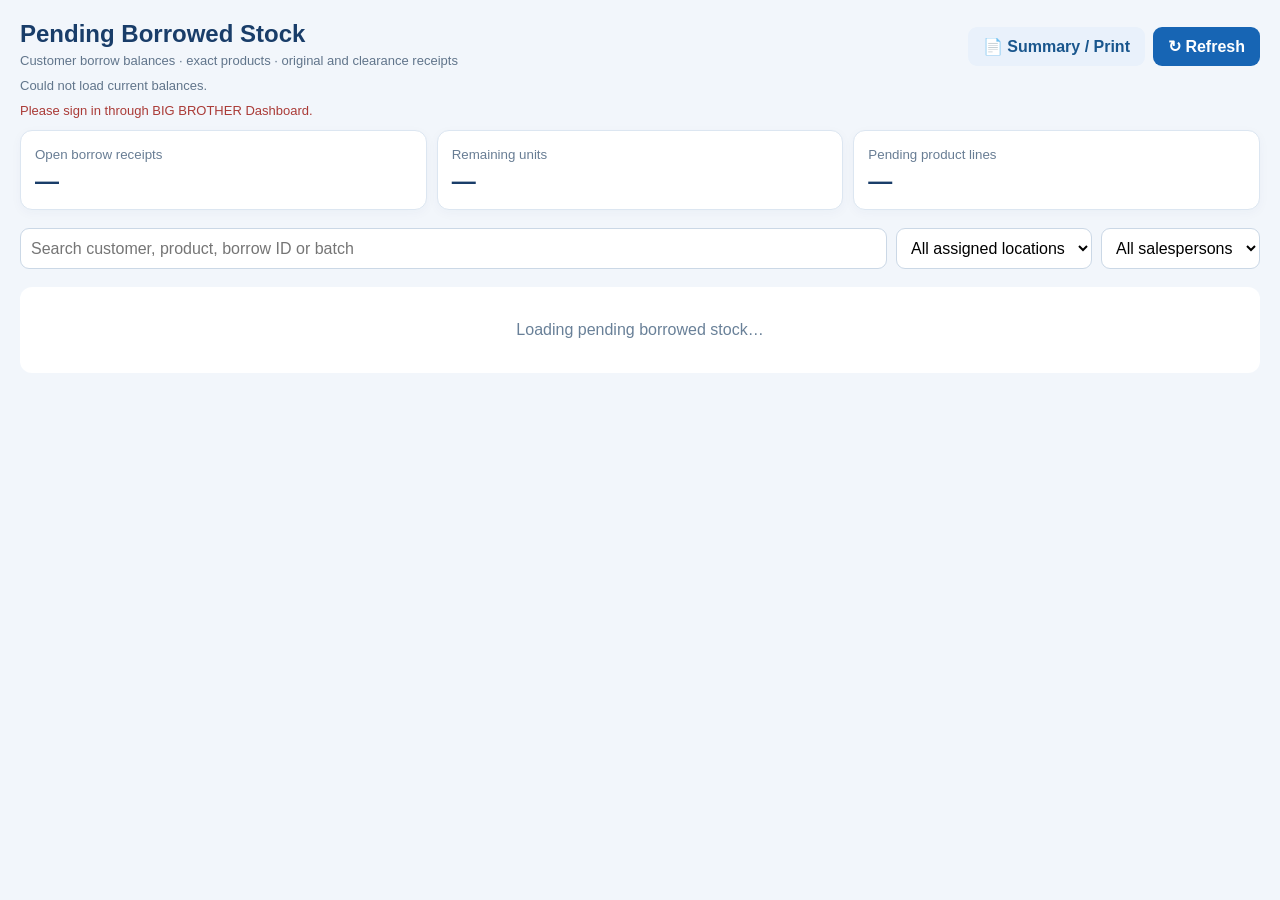
<file: pending-borrowed-stock.html>
<!doctype html>
<html lang="en">
<head>
<meta charset="utf-8"><meta name="viewport" content="width=device-width,initial-scale=1">
<title>BIG BROTHER — Pending Borrowed Stock</title>
<style>
:root{font-family:Segoe UI,Arial,sans-serif;color:#193d69;background:#f2f6fb}*{box-sizing:border-box}
body{margin:0}.wrap{max-width:1400px;margin:auto;padding:20px}.head{display:flex;align-items:center;justify-content:space-between;gap:12px;flex-wrap:wrap}
h1{font-size:24px;margin:0}h2{font-size:18px}p{margin:5px 0;color:#61758b;font-size:13px}
button,input,select{font:inherit}.btn{border:0;background:#1765b4;color:#fff;padding:10px 15px;border-radius:9px;font-weight:700;cursor:pointer}
.btn.secondary{background:#e9f1fb;color:#19568d}.btn:disabled{opacity:.55}.filters{display:flex;flex-wrap:wrap;gap:9px;margin:18px 0}
.filters input,.filters select{padding:10px;border:1px solid #cbd8e6;border-radius:9px;background:#fff;min-width:150px}
.filters input{flex:1;min-width:220px}.stats{display:grid;grid-template-columns:repeat(3,minmax(0,1fr));gap:10px;margin:12px 0 18px}
.stat,.record,.receipt{background:#fff;border:1px solid #dce6f1;border-radius:12px;box-shadow:0 3px 12px #193c6409}.stat{padding:14px}.stat small{color:#687d94}.stat strong{display:block;font-size:24px;margin-top:4px}
.record{padding:15px;margin:12px 0}.recordtop{display:flex;align-items:center;justify-content:space-between;gap:12px;flex-wrap:wrap}
.record h2{margin:0 0 4px}.tag{display:inline-block;border-radius:6px;padding:3px 7px;background:#fff3d8;color:#9a6200;font-weight:800;font-size:11px}
.mini{font-size:12px;color:#63768a;line-height:1.7}.numbers{display:flex;gap:18px;flex-wrap:wrap;font-size:13px}.numbers strong{font-size:16px}
table{width:100%;border-collapse:collapse;margin-top:12px;font-size:13px}th,td{padding:10px;border-bottom:1px solid #e8edf4;text-align:left}th{color:#62768a;background:#f6f9fd;font-size:12px}td.num,th.num{text-align:right;font-variant-numeric:tabular-nums}.pending{font-weight:900;color:#bb6811}
.tablewrap{overflow-x:auto}.empty{text-align:center;padding:34px;background:white;border-radius:12px;color:#698098}
.overlay{position:fixed;inset:0;background:#081b3299;display:flex;align-items:center;justify-content:center;z-index:20;padding:12px}
.overlay[hidden]{display:none}.receipt{width:min(850px,100%);max-height:94vh;overflow:auto;padding:22px}.receipt-head{display:flex;justify-content:space-between;align-items:flex-start;gap:12px;min-width:0}.receipt-head>div:first-child{min-width:0;flex:1}.receipt-head>div:last-child{display:flex;flex-wrap:wrap;justify-content:flex-end;gap:6px;max-width:65%}.receipt-head .btn{white-space:normal;flex:0 1 auto}.receipt{min-width:0;overflow-x:hidden}.receipt-body,#receiptBody{min-width:0;overflow-wrap:anywhere}
.receipt h1{font-size:22px}.receipt h3{font-size:15px;margin-top:25px}.receipt-grid{display:grid;grid-template-columns:repeat(2,minmax(0,1fr));gap:8px;margin-top:14px;font-size:13px}
.receipt-grid div{padding:9px;background:#f5f8fc;border-radius:7px}.receipt-grid b{display:block;font-size:11px;color:#63758b;margin-bottom:5px}
.borrow-compact{margin:12px 0 2px;display:grid;grid-template-columns:minmax(0,1fr);gap:0;font-size:13px}
.borrow-pair{display:grid;grid-template-columns:minmax(0,1fr) minmax(0,1fr);gap:8px;padding:9px 0;border-bottom:1px solid #e2e9f2}
.borrow-field{min-width:0;overflow-wrap:anywhere}
.borrow-field b{display:block;color:#63758b;font-size:11px;margin-bottom:3px}
.borrow-field span{display:block;font-weight:650;line-height:1.4}
.borrow-meta{font-size:12px;color:#566f89;padding:7px 0}
#receiptSubtitle{font-size:12px;line-height:1.35;margin-top:5px}
.summary-compact-line{font-size:13px;line-height:1.6}.summary-inline-products{font-weight:500;color:#25466b}.summary-group{break-inside:avoid;page-break-inside:avoid;border-bottom:1px solid #dfe8f2;padding:9px 0}.summary-group h3{margin:0 0 5px}.summary-item{display:flex;justify-content:space-between;gap:10px;padding:3px 0;font-size:13px}.summary-totals{display:flex;gap:16px;flex-wrap:wrap;margin:14px 0;font-size:13px}
.clearance{border-top:1px dashed #cbd8e6;margin-top:16px}.status{font-size:13px;margin:10px 0;color:#aa3b37}
@media(max-width:650px){.wrap{padding:12px}h1{font-size:20px}.stats{grid-template-columns:repeat(3,minmax(0,1fr))}.stat{padding:10px}.stat strong{font-size:17px}.overlay{padding:8px;align-items:flex-start}.receipt{width:100%;max-width:100%;max-height:calc(100dvh - 16px);margin:0;padding:14px 12px;overflow-y:auto;overflow-x:hidden}.receipt-head{flex-direction:column;align-items:stretch;gap:10px}.receipt-head h1{font-size:18px;line-height:1.3;overflow-wrap:anywhere}.receipt-head>div:last-child{width:100%;max-width:none;display:grid;grid-template-columns:minmax(0,1.5fr) minmax(0,1fr) auto;gap:6px}.receipt-head .btn{min-width:0;padding:9px 6px;font-size:12px;line-height:1.2;white-space:normal}.receipt-head #close{padding-inline:12px}.receipt-grid{grid-template-columns:1fr}.summary-totals{gap:5px 12px;font-size:12px;line-height:1.5}.summary-group{line-height:1.6;padding:10px 0;overflow-wrap:anywhere}.summary-inline-products{overflow-wrap:anywhere}.summary-group .mini{font-size:11px}}

/* Explicit mobile-dashboard mode: embedded Android WebViews may report a wide CSS viewport. */
html.bb-borrow-phone,html.bb-borrow-phone body{width:100%;max-width:100%;min-width:0;margin:0;overflow-x:hidden}
html.bb-borrow-phone .overlay[hidden]{display:none!important}
html.bb-borrow-phone .overlay{position:fixed;inset:0;width:100%;max-width:100%;padding:8px;display:flex;align-items:flex-start;justify-content:center;overflow:hidden}
html.bb-borrow-phone .receipt{display:block;flex:0 1 auto;width:100%;min-width:0;max-width:100%;height:auto;max-height:calc(100dvh - 16px);margin:0;padding:13px 12px;overflow-x:hidden;overflow-y:auto;border-radius:13px}
html.bb-borrow-phone .receipt-head{display:flex!important;flex-direction:column!important;align-items:stretch!important;justify-content:flex-start!important;gap:8px!important;width:100%;max-width:100%;min-width:0}
html.bb-borrow-phone .receipt-head>div:first-child{display:block;flex:none;width:100%;max-width:100%;min-width:0}
html.bb-borrow-phone .receipt-head h1{display:block;font-size:18px!important;line-height:1.3;margin:0;overflow-wrap:anywhere;word-break:normal}
html.bb-borrow-phone .receipt-head p{font-size:11px;margin:3px 0}
html.bb-borrow-phone .receipt-head>div:last-child{display:grid!important;flex:none!important;grid-template-columns:minmax(0,1.4fr) minmax(0,1fr) minmax(0,.75fr)!important;gap:5px!important;align-items:stretch!important;justify-content:stretch!important;width:100%!important;max-width:100%!important;min-width:0!important}
html.bb-borrow-phone .receipt-head .btn{width:100%!important;min-width:0!important;max-width:100%!important;margin:0!important;padding:10px 5px!important;border-radius:7px;font-size:12px!important;line-height:1.25;overflow-wrap:break-word;white-space:normal!important}
html.bb-borrow-phone #receiptBody{width:100%;min-width:0;max-width:100%;overflow-wrap:anywhere}
html.bb-borrow-phone .receipt-grid{display:grid;grid-template-columns:minmax(0,1fr)!important;gap:7px;font-size:12px}
html.bb-borrow-phone .receipt-grid>div{min-width:0;overflow-wrap:anywhere}
html.bb-borrow-phone .summary-group{width:100%;min-width:0;overflow-wrap:anywhere}
html.bb-borrow-phone .summary-inline-products{overflow-wrap:anywhere}
html.bb-borrow-phone .summary-totals{display:flex;flex-wrap:wrap;gap:6px 10px;font-size:12px}
html.bb-borrow-phone .wrap{padding:10px;max-width:100%;min-width:0}
html.bb-borrow-phone .stats{grid-template-columns:repeat(3,minmax(0,1fr))}
html.bb-borrow-phone .tablewrap{max-width:100%;overflow-x:auto}
@media print{
 html.bb-borrow-phone .overlay{position:static;overflow:visible;padding:0}
 html.bb-borrow-phone .receipt{width:100%;max-height:none;overflow:visible;padding:0}
 html.bb-borrow-phone .receipt-head .btn{display:none!important}
}

@page{size:A4;margin:12mm}@media print{body{background:#fff}.summary-group{padding:5px 0}.summary-item{font-size:11px}.wrap,.receipt-head .btn{display:none!important}.overlay{position:static;padding:0;background:none}.receipt{width:100%;max-height:none;overflow:visible;box-shadow:none;border:0}}
</style>
</head>
<body>
<div class="wrap">
 <div class="head"><div><h1>Pending Borrowed Stock</h1><p>Customer borrow balances · exact products · original and clearance receipts</p></div><div style="display:flex;gap:8px;flex-wrap:wrap"><button class="btn secondary" id="summary">📄 Summary / Print</button><button class="btn" id="refresh">↻ Refresh</button></div></div>
 <p id="updated">Connecting to BIG BROTHER Database…</p><div id="status" class="status" role="alert"></div>
 <div class="stats"><div class="stat"><small>Open borrow receipts</small><strong id="sReceipts">—</strong></div><div class="stat"><small>Remaining units</small><strong id="sPending">—</strong></div><div class="stat"><small>Pending product lines</small><strong id="sLines">—</strong></div></div>
 <div class="filters"><input id="search" placeholder="Search customer, product, borrow ID or batch"><select id="location"><option value="">All assigned locations</option></select><select id="salesman"><option value="">All salespersons</option></select></div>
 <div id="records" aria-live="polite"><div class="empty">Loading pending borrowed stock…</div></div>
</div>
<div class="overlay" id="overlay" hidden><section class="receipt" role="dialog" aria-modal="true" aria-labelledby="receiptTitle">
 <div class="receipt-head"><div><h1 id="receiptTitle">BIG BROTHER — Borrow Receipt</h1><p id="receiptSubtitle">Borrow and clearance audit review</p></div><div ><button class="btn secondary" id="telegram">✈ Share to Telegram</button><button class="btn secondary" id="print">Print / PDF</button><button class="btn" id="close">Close</button></div></div>
 <div id="receiptBody"></div>
</section></div>
<script>
(function(){
'use strict';
/* Force phone layout inside app WebViews, even when iframe media queries are unreliable. */
const params=new URLSearchParams(location.search);
const phoneMode=params.get('mobile')==='1'||(/Android|iPhone|iPod/i.test(navigator.userAgent)&&Math.min(screen.width,screen.height)<=900);
if(phoneMode)document.documentElement.classList.add('bb-borrow-phone');
const SUPABASE_URL='https://sjfhlaclgmkwwofzstok.supabase.co';
const API_KEY='sb_publishable_w762jR65CWwlO30fKQsYOw_6L9grx8S';
const SESSION_KEY='BB_SUPABASE_DEV_SESSION_V1';
const $=id=>document.getElementById(id);
const esc=s=>String(s??'').replace(/[&<>"']/g,c=>({'&':'&amp;','<':'&lt;','>':'&gt;','"':'&quot;',"'":'&#39;'}[c]));
const clean=s=>String(s??'').trim();
const qty=n=>Number(n||0).toLocaleString('en-US',{maximumFractionDigits:4});
const timeText=value=>{const d=new Date(value);return Number.isNaN(d.getTime())?'-':d.toLocaleDateString('en-GB',{day:'2-digit',month:'short',year:'numeric',timeZone:'Asia/Phnom_Penh'}).replace(/ /g,'-')+' '+d.toLocaleTimeString('en-GB',{hour:'2-digit',minute:'2-digit',timeZone:'Asia/Phnom_Penh'})};
const borrowDate=value=>{const raw=String(value??'').trim(),m=raw.match(/^(\d{4})-(\d{2})-(\d{2})(?=$|T|\s)/),mons=['Jan','Feb','Mar','Apr','May','Jun','Jul','Aug','Sep','Oct','Nov','Dec'];return !raw?'—':m&&+m[2]>=1&&+m[2]<=12&&+m[3]>=1&&+m[3]<=31?m[3]+'-'+mons[+m[2]-1]+'-'+m[1]:raw};
let borrows=[];
let loading=false;
function session(){try{return JSON.parse(localStorage.getItem(SESSION_KEY)||'null')}catch(_){return null}}
async function auth(){
 let s=session();if(!s?.access_token)throw Error('Please sign in through BIG BROTHER Dashboard.');
 if(s.expires_at&&Number(s.expires_at)<Date.now()/1000+30){
  const res=await fetch(SUPABASE_URL+'/auth/v1/token?grant_type=refresh_token',{method:'POST',headers:{apikey:API_KEY,'Content-Type':'application/json'},body:JSON.stringify({refresh_token:s.refresh_token})});
  const d=await res.json();if(!res.ok||!d.access_token)throw Error('Your session expired. Please sign in again.');
  s=d;s.expires_at=Math.floor(Date.now()/1000)+Number(s.expires_in||3600);localStorage.setItem(SESSION_KEY,JSON.stringify(s));
 }
 return s.access_token;
}
async function rpc(){
 const token=await auth();
 const res=await fetch(SUPABASE_URL+'/rest/v1/rpc/bb_stock_pending_customer_borrow_report',{method:'POST',headers:{apikey:API_KEY,Authorization:'Bearer '+token,'Content-Type':'application/json'},body:'{}',cache:'no-store'});
 const d=await res.json();if(!res.ok)throw Error(d.message||d.error||'Could not load borrow report.');return d;
}
function filterOptions(){
 const location=$('location').value,salesman=$('salesman').value;
 function options(id,values,placeholder){const el=$(id);el.innerHTML='<option value="">'+esc(placeholder)+'</option>'+values.map(([key,name])=>'<option value="'+esc(key)+'">'+esc(name)+'</option>').join('');}
 const locs=new Map(),salesmen=new Map();
 borrows.forEach(b=>{if(b.locationCode)locs.set(b.locationCode,b.locationName||b.locationCode);if(b.salespersonName)salesmen.set(b.salespersonName,b.salespersonName)});
 options('location',[...locs].sort((a,b)=>a[1].localeCompare(b[1])),'All assigned locations');
 options('salesman',[...salesmen].sort((a,b)=>a[1].localeCompare(b[1])),'All salespersons');
 $('location').value=location;$('salesman').value=salesman;
}
function table(items){return '<div class="tablewrap"><table><thead><tr><th>Product</th><th class="num">Borrowed</th><th class="num">Cleared</th><th class="num">Pending</th></tr></thead><tbody>'+items.map(i=>'<tr><td><b>'+esc(i.productName||i.productCode)+'</b><div class="mini">'+esc(i.productCode)+(i.unit?' · '+esc(i.unit):'')+'</div></td><td class="num">'+qty(i.borrowedQty)+'</td><td class="num">'+qty(i.clearedQty)+'</td><td class="num pending">'+qty(i.outstandingQty)+'</td></tr>').join('')+'</tbody></table></div>';}
function filtered(){
 const q=clean($('search').value).toLowerCase(),loc=$('location').value,salesman=$('salesman').value;
 return borrows.filter(b=>(!loc||b.locationCode===loc)&&(!salesman||b.salespersonName===salesman)&&(!q||[b.borrowId,b.customerName,b.locationName,b.locationCode,b.salespersonName,b.originalBatchId,...(b.items||[]).flatMap(i=>[i.productName,i.productCode])].some(s=>clean(s).toLowerCase().includes(q))));
}
function showSummary(){
 const selected=filtered(),groups=new Map();
 selected.forEach(b=>{
   const id=clean(b.customerId)||('name:'+clean(b.customerName).toLowerCase());
   const key=id+'|'+clean(b.locationCode);
   if(!groups.has(key))groups.set(key,{name:b.customerName||'Unknown customer',location:b.locationName||b.locationCode,items:new Map(),total:0});
   const g=groups.get(key);
   (b.items||[]).forEach(i=>{
     const n=Number(i.outstandingQty||0);if(n<=0.000001)return;
     const itemKey=clean(i.productCode)||('name:'+clean(i.productName));
     if(!g.items.has(itemKey))g.items.set(itemKey,{name:i.productName||i.productCode,unit:i.unit||'',total:0});
     g.items.get(itemKey).total+=n;g.total+=n;
   });
 });
 const rows=[...groups.values()].sort((a,b)=>a.name.localeCompare(b.name)||a.location.localeCompare(b.location));
 const total=rows.reduce((s,g)=>s+g.total,0);
 $('receiptTitle').textContent='BIG BROTHER — Borrowed Stock Summary';
 $('receiptSubtitle').textContent='Customer balances across your selected locations';
 $('receiptBody').innerHTML='<p>Pending balances as of '+esc(timeText(Date.now()))+' · '+esc($('location').selectedOptions[0]?.text||'Assigned locations')+'</p>'+
 '<div class="summary-totals"><span>Customer / location groups: <strong>'+rows.length+'</strong></span><span>Borrow receipts: <strong>'+selected.length+'</strong></span><span>Pending units: <strong>'+qty(total)+'</strong></span></div>'+
 (rows.length?rows.map((g,index)=>'<section class="summary-group summary-compact-line"><strong>'+(index+1)+'. '+esc(g.name)+'</strong> <span class="mini"> · '+esc(g.location)+'</span><span class="summary-inline-products"> — '+
 [...g.items.values()].sort((a,b)=>a.name.localeCompare(b.name)).map(i=>esc(i.name)+' ['+qty(i.total)+']').join(', ')+
 '</span></section>').join(''):'<p>No matching pending borrowed stock.</p>')+
 '<h3>Grand total pending: '+qty(total)+' units</h3><p class="mini">Only outstanding stock in permitted locations is included; cleared quantities are excluded. Product quantities are combined into one line per customer and location.</p>';
 $('overlay').hidden=false;document.body.style.overflow='hidden';
}
function render(){
 const selected=filtered();
 $('sReceipts').textContent=selected.length;
 $('sPending').textContent=qty(selected.reduce((sum,b)=>sum+Number(b.outstandingQty||0),0));
 $('sLines').textContent=selected.reduce((sum,b)=>sum+(b.items||[]).filter(i=>Number(i.outstandingQty)>0.000001).length,0);
 $('records').innerHTML=selected.length?selected.map(b=>'<article class="record"><div class="recordtop"><div><h2>'+esc(b.customerName||'Unknown customer')+' <span class="tag">'+esc(b.status||'OPEN')+'</span></h2><div class="mini">'+esc(b.borrowId)+' · '+esc(borrowDate(b.borrowDate))+' · '+esc(b.locationName||b.locationCode)+' · '+esc(b.salespersonName)+'</div></div><button class="btn secondary" data-receipt="'+esc(b.borrowId)+'">Review Receipt</button></div><div class="numbers"><span>Borrowed <strong>'+qty(b.borrowedQty)+'</strong></span><span>Cleared <strong>'+qty(b.clearedQty)+'</strong></span><span>Pending <strong class="pending">'+qty(b.outstandingQty)+'</strong></span></div>'+table((b.items||[]).filter(i=>Number(i.outstandingQty)>0.000001))+'</article>').join(''):'<div class="empty">No matching pending borrowed stock.</div>';
}
function review(id){
 const b=borrows.find(b=>b.borrowId===id);if(!b)return;
 $('receiptTitle').textContent='BIG BROTHER — Borrow Receipt';
 $('receiptSubtitle').textContent='Borrow Date: '+borrowDate(b.borrowDate)+' · '+(b.borrowId||'');
 const compactField=(label,value)=>'<div class="borrow-field"><b>'+esc(label)+'</b><span>'+esc(value||'—')+'</span></div>';
 const header='<div class="borrow-compact">'+
 '<div class="borrow-pair">'+compactField('Customer',b.customerName)+compactField('Location',b.locationName||b.locationCode)+'</div>'+
 '<div class="borrow-pair">'+compactField('Salesperson',b.salespersonName)+compactField('Batch ID',b.originalBatchId)+'</div>'+
 (b.note?'<div class="borrow-meta"><strong>Notes:</strong> '+esc(b.note)+'</div>':'')+
 '</div>';
 $('receiptBody').innerHTML=header+'<h3>Original borrow items and current balances</h3>'+table(b.items||[])+'<h3>Clearance receipt history</h3>'+((b.clearances||[]).length?b.clearances.map(c=>'<div class="clearance"><h3>'+esc(c.clearanceId)+' · '+esc(borrowDate(c.clearDate))+'</h3><p>Source batch: '+esc(c.sourceBatchId||'—')+' · Controller: '+esc(c.controllerName||'—')+' · Total cleared: '+qty(c.totalQty)+'</p><div class="tablewrap"><table><thead><tr><th>Product</th><th class="num">Returned QTY</th><th class="num">Purchased</th><th class="num">Zero cost</th></tr></thead><tbody>'+(c.items||[]).map(i=>{const p=(b.items||[]).find(x=>x.productCode===i.productCode);return '<tr><td>'+esc(p?.productName||i.productCode)+'</td><td class="num">'+qty(i.qty)+'</td><td class="num">'+qty(i.purchasedQty)+'</td><td class="num">'+qty(i.zeroCostQty)+'</td></tr>';}).join('')+'</tbody></table></div><p>'+esc(c.note||'')+'</p></div>').join(''):'<p>No clearance receipts yet.</p>');
 $('overlay').hidden=false;document.body.style.overflow='hidden';
}
function close(){$('overlay').hidden=true;document.body.style.overflow='';}
async function load(){
 if(loading)return;loading=true;$('refresh').disabled=true;$('status').textContent='';
 try{const data=await rpc();borrows=Array.isArray(data.borrows)?data.borrows:[];filterOptions();render();$('updated').textContent='Last update: '+timeText(data.generatedAt||Date.now());}
 catch(e){$('status').textContent=e.message||String(e);$('updated').textContent='Could not load current balances.';}
 finally{loading=false;$('refresh').disabled=false;}
}
$('refresh').onclick=load;$('summary').onclick=showSummary;['search','location','salesman'].forEach(id=>$(id).addEventListener(id==='search'?'input':'change',render));
$('records').addEventListener('click',e=>{const btn=e.target.closest('[data-receipt]');if(btn)review(btn.dataset.receipt)});
$('close').onclick=close;$('print').onclick=()=>window.print();
$('telegram').onclick=()=>{
 const title=$('receiptTitle').textContent||'BIG BROTHER — Borrowed Stock';
 const content=$('receiptBody').innerText||$('receiptBody').textContent||'';
 const message=title+'\n'+content.trim();
 window.open('https://t.me/share/url?url=&text='+encodeURIComponent(message),'_blank','noopener,noreferrer');
};$('overlay').addEventListener('click',e=>{if(e.target===$('overlay'))close()});
document.addEventListener('keydown',e=>{if(e.key==='Escape')close()});
const autoSummary=new URLSearchParams(location.search).get('summary')==='1';
load().then(()=>{if(autoSummary&&!$('status').textContent)showSummary()});
})();
</script>
</body></html>
</file>
<file: mobile-batch-numbered-v1.css>
/* BIG BROTHER — compact single-row Batch Stock, mobile only.
   Shared item fields and save handlers remain untouched. */
/* This sheet is loaded only by mobile.html; do not restrict its iframe width. */

 body.bb-stock-mobile[data-bb-movement="BATCH_STOCK"] #manualProductPanel #itemRows {
   counter-reset: bbBatchItem;
 }
 body.bb-stock-mobile[data-bb-movement="BATCH_STOCK"] #manualProductPanel #itemRows tr:not(:has(td.empty)) {
   counter-increment: bbBatchItem;
   display:grid!important;
   grid-template-columns:minmax(0,1fr) 47px 47px 49px 30px!important;
   column-gap:4px!important;
   row-gap:0!important;
   align-items:center!important;
   min-height:0!important;
   padding:7px 2px!important;
   margin:0!important;
   box-sizing:border-box!important;
 }
 /* Numbered product name; keep full name visible even when it wraps. */
 body.bb-stock-mobile[data-bb-movement="BATCH_STOCK"] #manualProductPanel #itemRows tr>td:first-child {
   display:block!important;
   grid-column:1!important;
   grid-row:1!important;
   min-width:0!important;
   width:auto!important;
   padding:0!important;
   border:0!important;
   align-self:center!important;
 }
 body.bb-stock-mobile[data-bb-movement="BATCH_STOCK"] #manualProductPanel #itemRows tr>td:first-child strong {
   display:inline!important;
   font-size:10.5px!important;
   line-height:1.25!important;
   white-space:normal!important;
   overflow-wrap:anywhere!important;
 }
 body.bb-stock-mobile[data-bb-movement="BATCH_STOCK"] #manualProductPanel #itemRows tr>td:first-child strong::before {
   content:counter(bbBatchItem) ". ";
 }
 /* Hide code, source availability columns and movement badge. */
 body.bb-stock-mobile[data-bb-movement="BATCH_STOCK"] #manualProductPanel #itemRows .bb-mobile-product-code,
 body.bb-stock-mobile[data-bb-movement="BATCH_STOCK"] #manualProductPanel #itemRows tr>td:nth-child(2),
 body.bb-stock-mobile[data-bb-movement="BATCH_STOCK"] #manualProductPanel #itemRows tr>td:nth-child(3),
 body.bb-stock-mobile[data-bb-movement="BATCH_STOCK"] #manualProductPanel #itemRows tr>td:nth-child(4),
 body.bb-stock-mobile[data-bb-movement="BATCH_STOCK"] #manualProductPanel #itemRows tr>td:nth-child(8) {
   display:none!important;
 }
 /* Two small quantity boxes; P and Z identify their stock source. */
 body.bb-stock-mobile[data-bb-movement="BATCH_STOCK"] #manualProductPanel #itemRows tr>td:nth-child(5),
 body.bb-stock-mobile[data-bb-movement="BATCH_STOCK"] #manualProductPanel #itemRows tr>td:nth-child(6) {
   grid-row:1!important;
   display:flex!important;
   flex-direction:column!important;
   align-items:stretch!important;
   min-width:0!important;
   width:100%!important;
   margin:0!important;
   padding:0!important;
   font-size:0!important; /* Hide repeated unit below quantity inputs. */
   text-align:center!important;
 }
 body.bb-stock-mobile[data-bb-movement="BATCH_STOCK"] #manualProductPanel #itemRows tr>td:nth-child(5) {grid-column:2!important;}
 body.bb-stock-mobile[data-bb-movement="BATCH_STOCK"] #manualProductPanel #itemRows tr>td:nth-child(6) {grid-column:3!important;}
 body.bb-stock-mobile[data-bb-movement="BATCH_STOCK"] #manualProductPanel #itemRows tr>td:nth-child(5)::before,
 body.bb-stock-mobile[data-bb-movement="BATCH_STOCK"] #manualProductPanel #itemRows tr>td:nth-child(6)::before {
   display:block!important;
   font-size:8px!important;
   line-height:10px!important;
   margin:0 0 2px!important;
   text-align:center!important;
   color:#61758d!important;
 }
 body.bb-stock-mobile[data-bb-movement="BATCH_STOCK"] #manualProductPanel #itemRows tr>td:nth-child(5)::before {content:"P"!important;}
 body.bb-stock-mobile[data-bb-movement="BATCH_STOCK"] #manualProductPanel #itemRows tr>td:nth-child(6)::before {content:"Z"!important;}
 body.bb-stock-mobile[data-bb-movement="BATCH_STOCK"] #manualProductPanel #itemRows tr>td:nth-child(5) input,
 body.bb-stock-mobile[data-bb-movement="BATCH_STOCK"] #manualProductPanel #itemRows tr>td:nth-child(6) input {
   display:block!important;
   box-sizing:border-box!important;
   width:100%!important;
   min-width:0!important;
   max-width:100%!important;
   height:32px!important;
   min-height:32px!important;
   padding:3px 1px!important;
   margin:0!important;
   font-size:13px!important;
   text-align:center!important;
   border-radius:6px!important;
 }
 /* Total as a compact badge to the right of the two editable boxes. */
 body.bb-stock-mobile[data-bb-movement="BATCH_STOCK"] #manualProductPanel #itemRows tr>td:nth-child(7) {
   display:flex!important;
   grid-column:4!important;
   grid-row:1!important;
   min-width:0!important;
   width:100%!important;
   box-sizing:border-box!important;
   padding:5px 1px!important;
   justify-content:center!important;
   align-items:center!important;
   border:1px solid #c8dcf5!important;
   border-radius:7px!important;
   background:#eaf3ff!important;
   color:#173f77!important;
   white-space:normal!important;
   overflow-wrap:anywhere!important;
   text-align:center!important;
   font-size:10px!important;
   font-weight:900!important;
   line-height:1.2!important;
 }
 body.bb-stock-mobile[data-bb-movement="BATCH_STOCK"] #manualProductPanel #itemRows tr>td:nth-child(7)::before {display:none!important;}
 body.bb-stock-mobile[data-bb-movement="BATCH_STOCK"] #manualProductPanel #itemRows tr>td:nth-child(7)::after {content:none!important;}
 body.bb-stock-mobile[data-bb-movement="BATCH_STOCK"] #manualProductPanel #itemRows tr>td:last-child {
   grid-column:5!important;
   grid-row:1!important;
   display:flex!important;
   min-width:0!important;
   width:30px!important;
   align-self:center!important;
   justify-self:end!important;
   padding:0!important;
   margin:0!important;
 }
 body.bb-stock-mobile[data-bb-movement="BATCH_STOCK"] #manualProductPanel #itemRows tr>td:last-child .remove {
   width:29px!important;
   height:32px!important;
   min-height:32px!important;
   padding:0!important;
   font-size:17px!important;
 }
</file>
<file: mobile-back-sale-edit-v1.css>
/* Compact Back Sale rows: name + one editable Qty + remove, mobile only. */
@media(max-width:900px){
 body.bb-stock-mobile[data-bb-movement="BACK_SALE"] #manualProductPanel #itemRows tr:not(:has(td.empty)){
   display:grid!important;
   grid-template-columns:minmax(0,1fr) 65px 32px!important;
   align-items:center!important;
   gap:7px!important;
   padding:7px 2px!important;
   min-height:0!important;
 }
 body.bb-stock-mobile[data-bb-movement="BACK_SALE"] #manualProductPanel #itemRows tr>td:first-child{
   grid-column:1!important;
   grid-row:1!important;
   min-width:0!important;
   width:auto!important;
   padding:0!important;
   border:0!important;
 }
 body.bb-stock-mobile[data-bb-movement="BACK_SALE"] #manualProductPanel #itemRows tr>td:first-child strong{
   font-size:11px!important;
   line-height:1.3!important;
   overflow-wrap:anywhere!important;
 }
 body.bb-stock-mobile[data-bb-movement="BACK_SALE"] #manualProductPanel #itemRows .bb-mobile-product-code,
 body.bb-stock-mobile[data-bb-movement="BACK_SALE"] #manualProductPanel #itemRows tr>td:nth-child(2),
 body.bb-stock-mobile[data-bb-movement="BACK_SALE"] #manualProductPanel #itemRows tr>td:nth-child(3),
 body.bb-stock-mobile[data-bb-movement="BACK_SALE"] #manualProductPanel #itemRows tr>td:nth-child(5),
 body.bb-stock-mobile[data-bb-movement="BACK_SALE"] #manualProductPanel #itemRows tr>td:nth-child(6){display:none!important;}
 body.bb-stock-mobile[data-bb-movement="BACK_SALE"] #manualProductPanel #itemRows tr>td:nth-child(4){
   grid-column:2!important;
   grid-row:1!important;
   min-width:0!important;
   width:65px!important;
   display:block!important;
   padding:0!important;
   border:0!important;
 }
 body.bb-stock-mobile[data-bb-movement="BACK_SALE"] #manualProductPanel #itemRows tr>td:nth-child(4)::before{display:none!important;}
 body.bb-stock-mobile[data-bb-movement="BACK_SALE"] #manualProductPanel #itemRows .bb-back-sale-edit-qty{
   box-sizing:border-box!important;
   display:block!important;
   width:100%!important;
   min-width:0!important;
   height:33px!important;
   min-height:33px!important;
   padding:3px!important;
   border:1px solid #aac5e5!important;
   border-radius:6px!important;
   background:#fff!important;
   color:#173f77!important;
   text-align:center!important;
   font-size:14px!important;
   font-weight:800!important;
 }
 body.bb-stock-mobile[data-bb-movement="BACK_SALE"] #manualProductPanel #itemRows tr>td:last-child{
   grid-column:3!important;
   grid-row:1!important;
   width:32px!important;
   display:flex!important;
   justify-self:end!important;
   padding:0!important;
 }
 body.bb-stock-mobile[data-bb-movement="BACK_SALE"] #manualProductPanel #itemRows tr>td:last-child .remove{
   width:30px!important;
   height:30px!important;
   min-height:30px!important;
   padding:0!important;
   font-size:17px!important;
 }
}
</file>
